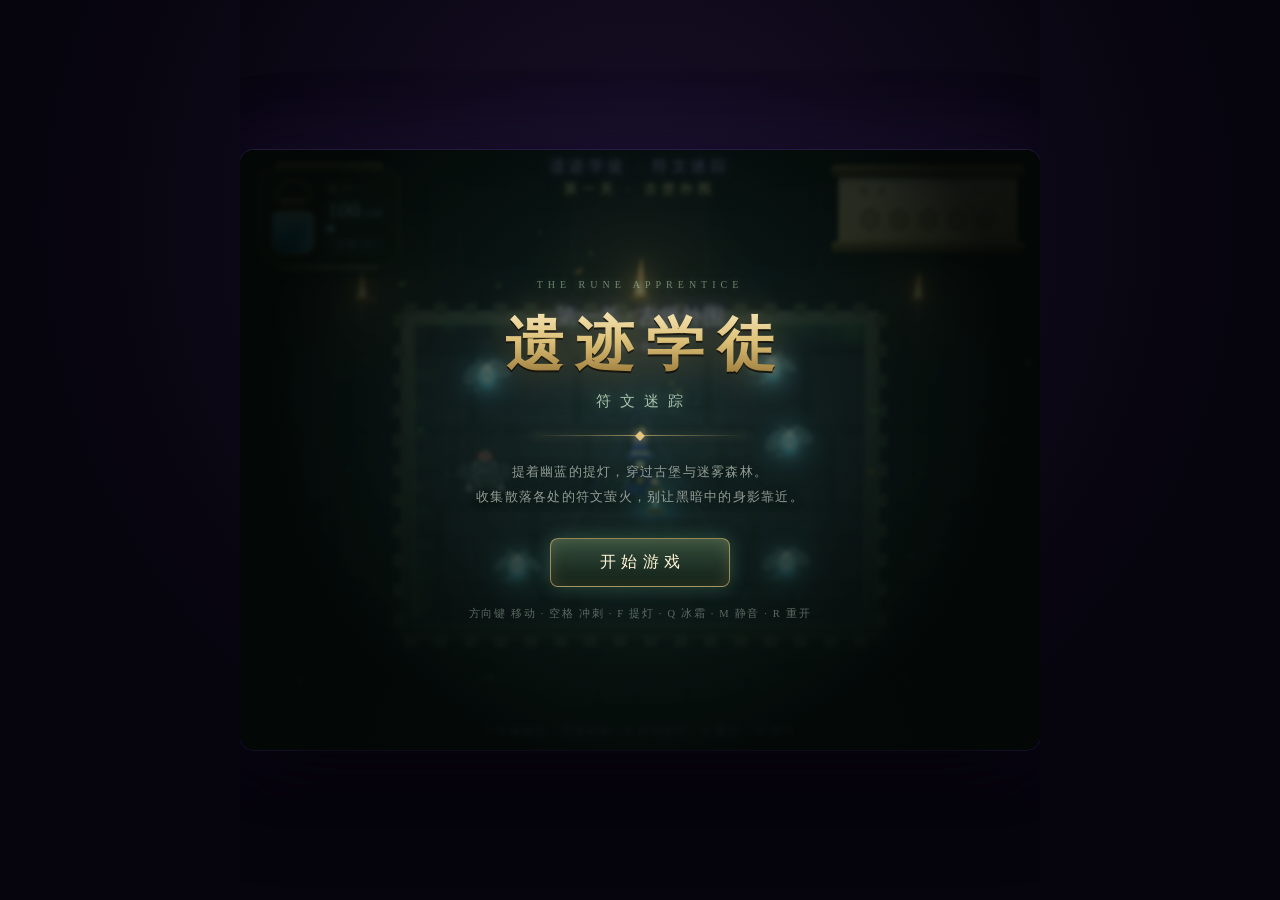
<file: index.html>
<!DOCTYPE html>
<html lang="zh-CN">
<head>
<meta charset="UTF-8" />
<meta name="viewport" content="width=device-width, initial-scale=1.0" />
<title>遗迹学徒：符文迷踪</title>
<link rel="stylesheet" href="styles.css" />
</head>
<body>
<div class="stage">
  <canvas id="game" width="800" height="600"></canvas>

  <div class="hud">
    <div class="mana-panel" id="manaPanel">
      <div class="bottle">
        <div class="cork"></div>
        <div class="neck"></div>
        <div class="flask">
          <div class="liquid" id="liquid"></div>
          <div class="bubbles"><i></i><i></i><i></i><i></i></div>
        </div>
      </div>
      <div class="mana-info">
        <div class="mana-label">魔力</div>
        <div class="mana-value"><span id="manaValue">100</span><small>/100</small></div>
        <div class="dash-pips" id="dashPips"></div>
        <div class="frost-badge empty" id="frostBadge">冰霜 x0</div>
      </div>
    </div>
    <div class="rune-panel">
      <div class="rune-head"><span>符 文</span><b id="runeCount">0 / 3</b></div>
      <div class="rune-track" id="runeTrack"></div>
    </div>
  </div>

  <div class="title">遗迹学徒 · 符文迷踪</div>
  <div class="chapter" id="chapterLabel"></div>
  <div class="combo" id="comboBadge">
    <div class="combo-text" id="comboText">COMBO x2</div>
    <div class="combo-bar"><i id="comboBar"></i></div>
  </div>
  <div class="hint" id="hint">方向键移动 · 空格冲刺（-10 魔力）· R 重开</div>
  <div class="chips" id="talentChips"></div>

  <div class="cover" id="cover">
    <div class="cover-inner">
      <div class="cover-eyebrow">THE RUNE APPRENTICE</div>
      <h1 class="cover-title">遗迹学徒</h1>
      <div class="cover-sub">符文迷踪</div>
      <div class="cover-ornament"></div>
      <p class="cover-desc">提着幽蓝的提灯，穿过古堡与迷雾森林。<br>收集散落各处的符文萤火，别让黑暗中的身影靠近。</p>
      <button class="cover-start" id="coverStart">开始游戏</button>
      <div class="cover-keys">方向键 移动 · 空格 冲刺 · F 提灯 · Q 冰霜 · M 静音 · R 重开</div>
    </div>
  </div>

  <div class="overlay" id="overlay">
    <div class="ending-particles" id="endingParticles"></div>
    <div class="over-title" id="overTitle"></div>
    <div class="over-sub" id="overSub"></div>
    <div class="talent-cards" id="talentCards"></div>
    <button id="restartBtn">重新开始</button>
  </div>
</div>

<script src="app.js"></script>
</body>
</html>
</file>
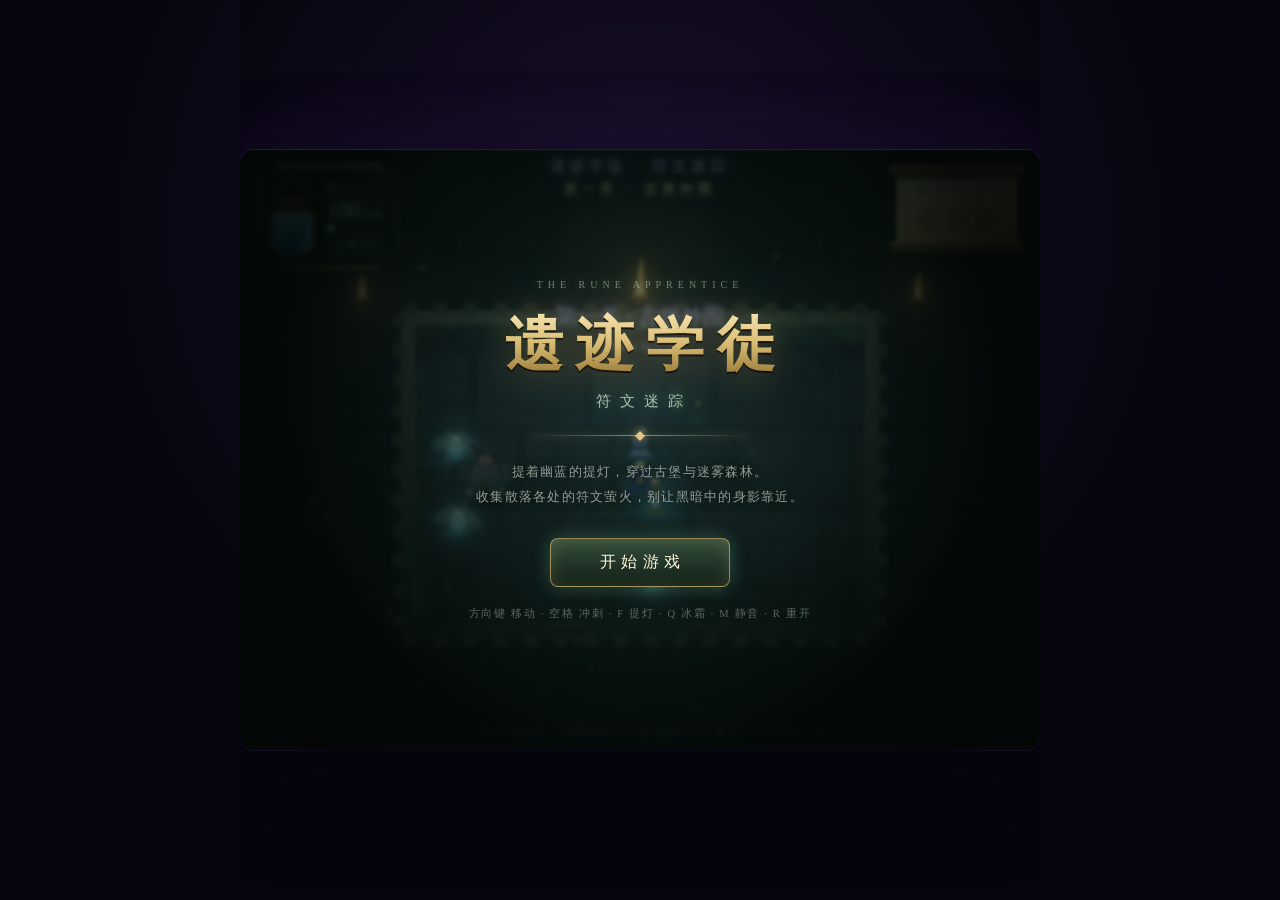
<file: 1116/rune-apprentice.html>
<!DOCTYPE html>
<html lang="zh-CN">
<head>
<meta charset="UTF-8" />
<meta name="viewport" content="width=device-width, initial-scale=1.0" />
<title>遗迹学徒：符文迷踪</title>
<style>
  * { box-sizing: border-box; }
  html, body {
    margin: 0;
    height: 100%;
    overflow: hidden;
    background: radial-gradient(circle at 50% 25%, #191029 0%, #06040d 65%);
    display: flex;
    align-items: center;
    justify-content: center;
    font-family: 'Cinzel', Georgia, 'Songti SC', serif;
  }
  .stage {
    position: relative;
    width: 800px;
    height: 600px;
    border-radius: 14px;
    overflow: hidden;
    user-select: none;
    box-shadow: 0 30px 90px rgba(0, 0, 0, 0.85),
                0 0 0 1px rgba(150, 120, 255, 0.18),
                0 0 80px rgba(90, 50, 180, 0.22);
  }
  canvas { display: block; width: 100%; height: 100%; }

  /* ================= HUD ================= */
  .hud {
    position: absolute;
    top: 18px;
    left: 18px;
    right: 18px;
    display: flex;
    align-items: flex-start;
    justify-content: space-between;
    pointer-events: none;
    z-index: 2;
  }

  .title {
    position: absolute;
    top: 7px;
    left: 50%;
    transform: translateX(-50%);
    font-size: 15px;
    letter-spacing: 0.3em;
    white-space: nowrap;
    color: #cdbcff;
    text-shadow: 0 0 12px rgba(150, 110, 255, 0.9), 0 0 30px rgba(110, 70, 220, 0.6);
    opacity: 0.85;
    pointer-events: none;
    z-index: 2;
  }

  .chapter {
    position: absolute;
    top: 30px;
    left: 50%;
    transform: translateX(-50%);
    font-size: 13px;
    letter-spacing: 0.4em;
    white-space: nowrap;
    color: #e6d5a4;
    text-shadow: 0 0 8px rgba(255, 222, 150, 0.55),
                 0 0 24px rgba(190, 150, 80, 0.35),
                 0 1px 0 rgba(0, 0, 0, 0.85);
    pointer-events: none;
    z-index: 2;
  }

  /* 古老提灯 · 魔力槽 */
  .mana-panel {
    position: relative;
    display: flex;
    align-items: center;
    gap: 12px;
    padding: 10px 16px 11px 12px;
    border-radius: 12px 12px 18px 18px / 16px 16px 22px 22px;
    background: linear-gradient(160deg, rgba(46, 42, 34, 0.9), rgba(14, 13, 11, 0.92));
    border: 1.5px solid rgba(146, 128, 82, 0.6);
    box-shadow: inset 0 0 22px rgba(255, 214, 140, 0.08),
                inset 0 0 46px rgba(0, 0, 0, 0.65),
                0 10px 26px rgba(0, 0, 0, 0.55),
                0 0 0 1px rgba(8, 6, 4, 0.85);
    backdrop-filter: blur(3px);
  }
  .mana-panel::before {
    content: "";
    position: absolute; top: -7px; left: 16px; right: 16px; height: 8px;
    border-radius: 4px 4px 2px 2px;
    background: linear-gradient(180deg, #9a8757, #443b27);
    box-shadow: 0 1px 0 rgba(255, 230, 160, 0.35), 0 3px 8px rgba(0, 0, 0, 0.6);
    pointer-events: none;
  }
  .mana-panel::after {
    content: "";
    position: absolute; bottom: -6px; left: 20px; right: 20px; height: 7px;
    border-radius: 2px 2px 5px 5px;
    background: linear-gradient(180deg, #6b5d3a, #241f16);
    box-shadow: 0 2px 6px rgba(0, 0, 0, 0.7);
    pointer-events: none;
  }
  .bottle { position: relative; width: 44px; height: 76px; }
  .bottle::before {
    content: "";
    position: absolute; top: 1px; left: 50%; transform: translateX(-50%);
    width: 30px; height: 19px;
    border: 2px solid #8a7a4e; border-bottom: none;
    border-radius: 16px 16px 0 0;
    box-shadow: 0 0 6px rgba(255, 215, 140, 0.28), inset 0 0 4px rgba(0, 0, 0, 0.5);
  }
  .cork {
    position: absolute; top: 19px; left: 50%; transform: translateX(-50%);
    width: 26px; height: 7px; border-radius: 3px 3px 1px 1px;
    background: linear-gradient(180deg, #a08c5c, #4a4028);
    box-shadow: 0 2px 3px rgba(0, 0, 0, 0.55), inset 0 1px 0 rgba(255, 235, 170, 0.4);
  }
  .neck {
    position: absolute; top: 25px; left: 50%; transform: translateX(-50%);
    width: 20px; height: 8px;
    background: linear-gradient(180deg, #5b5136, #2a2518);
    border-left: 1px solid rgba(170, 210, 230, 0.16);
    border-right: 1px solid rgba(170, 210, 230, 0.16);
  }
  .flask {
    position: absolute; top: 31px; left: 0;
    width: 44px; height: 45px;
    border-radius: 8px 8px 13px 13px;
    background:
      linear-gradient(90deg, rgba(255, 255, 255, 0.05) 0 2px, transparent 2px calc(100% - 2px), rgba(0, 0, 0, 0.35) calc(100% - 2px)),
      rgba(12, 38, 56, 0.6);
    border: 2px solid #6f6242;
    overflow: hidden;
    animation: lanternGlow 2.8s ease-in-out infinite;
  }
  @keyframes lanternGlow {
    0%, 100% { box-shadow: inset 0 0 18px rgba(70, 190, 255, 0.24), 0 0 14px rgba(80, 210, 255, 0.26); }
    50%      { box-shadow: inset 0 0 22px rgba(90, 215, 255, 0.38), 0 0 22px rgba(90, 225, 255, 0.46); }
  }
  .liquid {
    position: absolute; left: 0; right: 0; bottom: 0; height: 100%;
    background: linear-gradient(180deg, #9df4ff, #27a9e6 52%, #0b5fa8);
    box-shadow: 0 0 20px rgba(90, 220, 255, 0.85);
    transition: height 0.12s linear, background 0.35s;
  }
  .liquid::before {
    content: "";
    position: absolute; left: -6px; right: -6px; top: -4px; height: 8px;
    border-radius: 50%;
    background: rgba(196, 250, 255, 0.65);
    filter: blur(2px);
  }
  .liquid::after {
    content: "";
    position: absolute; inset: 0;
    background: linear-gradient(115deg,
      rgba(255, 255, 255, 0) 30%,
      rgba(210, 248, 255, 0.55) 47%,
      rgba(255, 255, 255, 0) 62%);
    background-size: 260% 100%;
    animation: lanternShimmer 2.4s linear infinite;
    mix-blend-mode: screen;
  }
  @keyframes lanternShimmer {
    0%   { background-position: 130% 0; }
    100% { background-position: -50% 0; }
  }
  .flask::after {
    content: "";
    position: absolute; top: 5px; left: 6px;
    width: 8px; height: 22px; border-radius: 6px;
    background: linear-gradient(180deg, rgba(255, 255, 255, 0.5), rgba(255, 255, 255, 0));
    opacity: 0.65;
    z-index: 2;
  }
  .bubbles { position: absolute; inset: 0; overflow: hidden; pointer-events: none; }
  .bubbles i {
    position: absolute; bottom: -6px;
    width: 4px; height: 4px; border-radius: 50%;
    background: rgba(220, 250, 255, 0.55);
    box-shadow: 0 0 6px rgba(150, 230, 255, 0.8);
    animation: bubbleUp 3.4s linear infinite;
  }
  .bubbles i:nth-child(1) { left: 8px;  animation-duration: 3.1s; animation-delay: 0s; }
  .bubbles i:nth-child(2) { left: 17px; width: 3px; height: 3px; animation-duration: 4.2s; animation-delay: 0.9s; }
  .bubbles i:nth-child(3) { left: 27px; animation-duration: 3.6s; animation-delay: 1.7s; }
  .bubbles i:nth-child(4) { left: 12px; width: 2.5px; height: 2.5px; animation-duration: 2.8s; animation-delay: 2.4s; }
  @keyframes bubbleUp {
    0%   { transform: translateY(0) scale(0.6); opacity: 0; }
    18%  { opacity: 0.9; }
    100% { transform: translateY(-44px) scale(1); opacity: 0; }
  }
  .mana-info { display: flex; flex-direction: column; gap: 3px; }
  .mana-label {
    font-size: 11px; letter-spacing: 0.28em; color: #c9b283;
    text-shadow: 0 0 8px rgba(255, 210, 140, 0.55);
  }
  .mana-value {
    font-size: 22px; line-height: 1; color: #eaf9ff;
    text-shadow: 0 0 10px rgba(120, 235, 255, 0.9), 0 0 24px rgba(80, 200, 255, 0.5);
    font-variant-numeric: tabular-nums;
  }
  .mana-value small { font-size: 11px; color: #8fb7cc; letter-spacing: 0.08em; }
  .mana-panel.low .liquid {
    background: linear-gradient(180deg, #ffc07a, #c22f45);
    box-shadow: 0 0 22px rgba(255, 90, 90, 0.9);
  }
  .mana-panel.low .mana-value { color: #ffb1bb; text-shadow: 0 0 12px rgba(255, 80, 110, 0.95); }

  /* 冲刺充能点 */
  .dash-pips { display: flex; gap: 4px; margin-top: 1px; }
  .dash-pip {
    width: 7px; height: 7px; border-radius: 50%;
    background: rgba(110, 220, 255, 0.15);
    border: 1px solid rgba(120, 220, 255, 0.35);
    transition: background 0.15s, box-shadow 0.15s;
  }
  .dash-pip.ready {
    background: #8ceaff;
    border-color: rgba(190, 245, 255, 0.95);
    box-shadow: 0 0 8px rgba(110, 230, 255, 0.95);
  }

  /* 连击提示 */
  .combo {
    position: absolute;
    top: 58px;
    left: 50%;
    transform: translateX(-50%);
    display: none;
    flex-direction: column;
    align-items: center;
    gap: 5px;
    pointer-events: none;
    z-index: 2;
  }
  .combo.show { display: flex; }
  .combo.show .combo-text { animation: comboPulse 0.9s ease-in-out infinite; }
  @keyframes comboPulse {
    0%, 100% { transform: scale(1); }
    50%      { transform: scale(1.08); }
  }
  .combo-text {
    font-size: 17px;
    letter-spacing: 0.2em;
    color: #ffe08a;
    text-shadow: 0 0 12px rgba(255, 190, 70, 0.95), 0 0 28px rgba(255, 150, 30, 0.55);
  }
  .combo-bar {
    width: 112px; height: 4px;
    border-radius: 2px;
    background: rgba(255, 210, 120, 0.18);
    overflow: hidden;
  }
  .combo-bar i {
    display: block; height: 100%; width: 100%;
    background: linear-gradient(90deg, #ffe9a8, #ffab2e);
    box-shadow: 0 0 10px rgba(255, 190, 80, 0.9);
  }

  /* 羊皮纸卷轴 · 符文进度 */
  .rune-panel {
    position: relative;
    display: flex;
    flex-direction: column;
    gap: 8px;
    margin: 2px 4px 0 0;
    padding: 14px 20px 15px;
    border-radius: 5px;
    background:
      radial-gradient(120% 90% at 28% 8%, rgba(255, 247, 219, 0.55), rgba(255, 247, 219, 0) 60%),
      linear-gradient(170deg, #e3cf9f 0%, #d0b585 45%, #b6945e 100%);
    border: 1px solid #7a5a34;
    box-shadow: inset 0 0 26px rgba(120, 86, 42, 0.45),
                inset 0 0 6px rgba(255, 248, 220, 0.55),
                0 10px 24px rgba(0, 0, 0, 0.55);
    color: #4a331c;
  }
  .rune-panel::before,
  .rune-panel::after {
    content: "";
    position: absolute; left: -8px; right: -8px; height: 12px;
    border-radius: 6px;
    background: linear-gradient(180deg, #9a7844, #5f4326 55%, #3a2713);
    box-shadow: 0 2px 5px rgba(0, 0, 0, 0.55), inset 0 1px 0 rgba(255, 230, 170, 0.35);
    pointer-events: none;
  }
  .rune-panel::before { top: -6px; }
  .rune-panel::after { bottom: -6px; }
  .rune-head {
    display: flex;
    align-items: baseline;
    justify-content: space-between;
    gap: 18px;
    font-size: 10px;
    letter-spacing: 0.26em;
    color: #5c4223;
    text-shadow: 0 1px 0 rgba(255, 240, 200, 0.6);
  }
  .rune-head b {
    font-weight: normal;
    letter-spacing: 0.12em;
    color: #7c2f10;
    text-shadow: 0 1px 0 rgba(255, 236, 190, 0.7);
    font-variant-numeric: tabular-nums;
  }
  .rune-track {
    display: flex; gap: 7px;
  }
  .slot-wrap {
    width: 22px; height: 25px;
    filter: drop-shadow(0 0 0 rgba(0, 0, 0, 0));
    transition: filter 0.3s;
  }
  .slot-wrap.lit {
    filter: drop-shadow(0 0 6px rgba(255, 196, 90, 0.95))
            drop-shadow(0 0 14px rgba(255, 140, 30, 0.5));
  }
  .slot {
    width: 100%; height: 100%;
    clip-path: polygon(50% 0%, 94% 26%, 94% 74%, 50% 100%, 6% 74%, 6% 26%);
    background: rgba(74, 48, 24, 0.24);
    box-shadow: inset 0 0 8px rgba(58, 36, 14, 0.55);
    transition: background 0.3s, transform 0.3s;
  }
  .slot-wrap.lit .slot {
    background: linear-gradient(180deg, #fff6cf, #ffb52e 60%, #c86a08);
    transform: scale(1.06);
  }

  /* 冰霜充能 */
  .frost-badge {
    align-self: flex-start;
    margin-top: 2px;
    padding: 1px 7px;
    font-size: 9.5px;
    letter-spacing: 0.12em;
    color: #d6f4ff;
    border-radius: 999px;
    border: 1px solid rgba(130, 210, 255, 0.4);
    background: linear-gradient(180deg, rgba(40, 100, 150, 0.5), rgba(10, 34, 58, 0.65));
    box-shadow: 0 0 8px rgba(90, 200, 255, 0.25);
    text-shadow: 0 0 6px rgba(140, 225, 255, 0.7);
    transition: opacity 0.2s, box-shadow 0.2s;
  }
  .frost-badge.empty { opacity: 0.4; box-shadow: none; }
  .frost-badge.ready { box-shadow: 0 0 12px rgba(120, 225, 255, 0.65); }

  .hint {
    position: absolute; bottom: 11px; width: 100%;
    text-align: center;
    font-size: 11px; letter-spacing: 0.16em;
    color: rgba(178, 158, 232, 0.62);
    text-shadow: 0 0 10px rgba(120, 80, 220, 0.55);
    pointer-events: none;
    z-index: 2;
  }

  /* 封面页 */
  .cover {
    position: absolute; inset: 0; z-index: 4;
    display: flex;
    align-items: center;
    justify-content: center;
    background:
      radial-gradient(circle at 50% 40%, rgba(20, 52, 40, 0.55), rgba(3, 8, 6, 0.94) 70%),
      radial-gradient(circle at 50% 108%, rgba(46, 96, 74, 0.28), rgba(0, 0, 0, 0) 62%);
    backdrop-filter: blur(2px);
    transition: opacity 0.45s ease, visibility 0.45s;
  }
  .cover.hide { opacity: 0; visibility: hidden; pointer-events: none; }
  .cover-inner {
    position: relative;
    text-align: center;
    padding: 32px 44px;
    animation: coverIn 0.9s ease both;
  }
  @keyframes coverIn {
    from { opacity: 0; transform: translateY(12px); }
    to   { opacity: 1; transform: translateY(0); }
  }
  .cover-eyebrow {
    font-size: 10px;
    letter-spacing: 0.5em;
    color: rgba(190, 210, 180, 0.55);
    text-shadow: 0 0 10px rgba(110, 180, 145, 0.35);
    margin-bottom: 16px;
  }
  .cover-title {
    margin: 0;
    font-size: 58px;
    font-weight: 600;
    letter-spacing: 0.22em;
    text-indent: 0.22em;
    background: linear-gradient(180deg, #f8e9bd 0%, #dcc077 45%, #8c6a2c 100%);
    -webkit-background-clip: text;
    background-clip: text;
    color: transparent;
    filter: drop-shadow(0 0 20px rgba(255, 210, 120, 0.32)) drop-shadow(0 2px 0 rgba(0, 0, 0, 0.85));
  }
  .cover-sub {
    margin-top: 8px;
    font-size: 15px;
    letter-spacing: 0.6em;
    text-indent: 0.6em;
    color: #a8c4b0;
    text-shadow: 0 0 14px rgba(120, 200, 165, 0.45);
  }
  .cover-ornament {
    position: relative;
    width: 220px; height: 1px;
    margin: 24px auto;
    background: linear-gradient(90deg,
      rgba(220, 190, 120, 0), rgba(220, 190, 120, 0.65), rgba(220, 190, 120, 0));
    box-shadow: 0 0 10px rgba(230, 200, 130, 0.45);
  }
  .cover-ornament::after {
    content: "";
    position: absolute; left: 50%; top: 50%;
    width: 7px; height: 7px;
    transform: translate(-50%, -50%) rotate(45deg);
    background: #e2c681;
    box-shadow: 0 0 10px rgba(255, 220, 150, 0.8);
  }
  .cover-desc {
    margin: 0;
    font-size: 12.5px;
    line-height: 2;
    letter-spacing: 0.1em;
    color: rgba(196, 208, 196, 0.72);
    text-shadow: 0 0 10px rgba(0, 0, 0, 0.8);
  }
  .cover-start {
    margin-top: 28px;
    padding: 13px 44px;
    font-family: inherit;
    font-size: 16px;
    letter-spacing: 0.32em;
    text-indent: 0.32em;
    color: #fff5d8;
    cursor: pointer;
    border-radius: 8px;
    border: 1px solid rgba(222, 190, 118, 0.65);
    background: linear-gradient(180deg, rgba(58, 84, 64, 0.92), rgba(16, 30, 22, 0.95));
    box-shadow: 0 0 18px rgba(120, 200, 160, 0.3), inset 0 0 16px rgba(220, 195, 130, 0.18);
    transition: transform 0.12s ease, box-shadow 0.2s ease;
    animation: coverBreath 2.8s ease-in-out infinite;
  }
  .cover-start:hover {
    transform: translateY(-2px);
    box-shadow: 0 0 30px rgba(150, 230, 185, 0.55), inset 0 0 20px rgba(240, 215, 150, 0.28);
  }
  @keyframes coverBreath {
    0%, 100% { box-shadow: 0 0 14px rgba(120, 200, 160, 0.22), inset 0 0 14px rgba(220, 195, 130, 0.14); }
    50%      { box-shadow: 0 0 26px rgba(150, 230, 185, 0.45), inset 0 0 20px rgba(240, 215, 150, 0.26); }
  }
  .cover-keys {
    margin-top: 20px;
    font-size: 10.5px;
    letter-spacing: 0.16em;
    color: rgba(170, 190, 175, 0.5);
  }

  /* 结算层 */
  .overlay {
    position: absolute; inset: 0; z-index: 3;
    display: none;
    flex-direction: column;
    align-items: center;
    justify-content: center;
    gap: 16px;
    background: radial-gradient(circle at 50% 45%, rgba(38, 20, 72, 0.78), rgba(4, 2, 10, 0.94));
    backdrop-filter: blur(3px);
  }
  .overlay.show { display: flex; }
  .over-title { font-size: 46px; letter-spacing: 0.16em; }
  .overlay.win .over-title {
    color: #8cffc6;
    text-shadow: 0 0 16px rgba(90, 255, 180, 0.95), 0 0 48px rgba(50, 220, 150, 0.55);
  }
  .overlay.lose .over-title {
    color: #ff8b9c;
    text-shadow: 0 0 16px rgba(255, 80, 110, 0.95), 0 0 48px rgba(200, 40, 70, 0.55);
  }
  .overlay.clear .over-title {
    color: #ffd98a;
    text-shadow: 0 0 16px rgba(255, 200, 110, 0.95), 0 0 48px rgba(220, 150, 50, 0.55);
  }

  /* True Ending 全屏结算 */
  .overlay.win.true-end {
    background:
      radial-gradient(circle at 50% 40%, rgba(132, 88, 34, 0.88), rgba(46, 28, 10, 0.97) 62%, rgba(16, 9, 3, 1) 100%),
      radial-gradient(ellipse at 50% 112%, rgba(255, 198, 104, 0.26), rgba(255, 170, 60, 0.06) 42%, rgba(0, 0, 0, 0) 68%);
    overflow: hidden;
  }

  /* 缓缓上升的金色光粒 */
  .ending-particles {
    display: none;
    position: absolute; inset: 0;
    overflow: hidden;
    pointer-events: none;
    z-index: 0;
  }
  .overlay.win.true-end .ending-particles { display: block; }
  .ending-particles span {
    position: absolute;
    bottom: -18px;
    border-radius: 50%;
    background: radial-gradient(circle, #fffbe6 0%, #ffdd8e 42%, rgba(255, 190, 80, 0) 72%);
    box-shadow: 0 0 10px rgba(255, 216, 130, 0.9),
                0 0 24px rgba(255, 176, 64, 0.55);
    animation-name: endingRise;
    animation-timing-function: linear;
    animation-iteration-count: infinite;
    will-change: transform, opacity;
  }
  @keyframes endingRise {
    0%   { transform: translate3d(0, 0, 0) scale(0.55); opacity: 0; }
    14%  { opacity: 1; }
    72%  { opacity: 0.85; }
    100% { transform: translate3d(var(--drift, 24px), -640px, 0) scale(1.2); opacity: 0; }
  }
  .overlay.win.true-end .over-title {
    position: relative;
    z-index: 1;
    font-size: 68px;
    letter-spacing: 0.14em;
    text-indent: 0.14em;
    background: linear-gradient(100deg,
      #fff3c8 0%, #ffcf6a 22%, #fff9e2 40%, #e39a33 62%, #ffe7a8 82%, #ffbf4d 100%);
    background-size: 300% 100%;
    -webkit-background-clip: text;
    background-clip: text;
    color: transparent;
    text-shadow: none;
    animation: trueEndShine 3.4s linear infinite;
    filter: drop-shadow(0 0 26px rgba(255, 190, 90, 0.85))
            drop-shadow(0 0 60px rgba(255, 140, 40, 0.45));
  }
  @keyframes trueEndShine {
    0%   { background-position: 0% 50%; }
    100% { background-position: 300% 50%; }
  }
  .overlay.win.true-end .over-title::after {
    background: linear-gradient(90deg,
      rgba(255, 230, 170, 0), rgba(255, 220, 140, 0.8), rgba(255, 230, 170, 0));
    box-shadow: 0 0 16px rgba(255, 200, 110, 0.75);
  }
  .overlay.win.true-end .over-sub {
    position: relative;
    z-index: 1;
    max-width: 640px;
    color: #ffe0ad;
    font-size: 15px;
    line-height: 2;
    text-shadow: 0 0 14px rgba(255, 180, 80, 0.45);
  }
  .overlay.win.true-end button {
    position: relative;
    z-index: 1;
    border-color: rgba(255, 210, 130, 0.65);
    background: linear-gradient(180deg, #8a5a1c, #452a0c);
    box-shadow: 0 0 22px rgba(255, 180, 80, 0.4), inset 0 0 16px rgba(255, 215, 150, 0.25);
  }
  .over-title::after {
    content: "";
    display: block;
    width: 160px; height: 1px;
    margin: 14px auto 0;
    background: linear-gradient(90deg,
      rgba(255, 255, 255, 0), rgba(220, 195, 255, 0.7), rgba(255, 255, 255, 0));
    box-shadow: 0 0 12px rgba(190, 150, 255, 0.6);
  }
  .over-sub { font-size: 14px; letter-spacing: 0.12em; color: #b1a3d6; text-align: center; line-height: 1.7; }
  .overlay button {
    margin-top: 12px;
    padding: 13px 36px;
    font-family: inherit;
    font-size: 16px; letter-spacing: 0.2em;
    color: #f4edff;
    cursor: pointer;
    border-radius: 10px;
    border: 1px solid rgba(180, 150, 255, 0.55);
    background: linear-gradient(180deg, #5d3fc8, #2f1c77);
    box-shadow: 0 0 18px rgba(120, 80, 255, 0.5), inset 0 0 16px rgba(180, 140, 255, 0.25);
    transition: transform 0.12s ease, box-shadow 0.2s ease;
  }
  .overlay button:hover {
    transform: translateY(-1px);
    box-shadow: 0 0 30px rgba(150, 100, 255, 0.85), inset 0 0 20px rgba(200, 160, 255, 0.35);
  }

  /* 天赋三选一 */
  .overlay.talent .over-title { color: #ffd98a; text-shadow: 0 0 16px rgba(255, 200, 110, 0.95), 0 0 48px rgba(220, 150, 50, 0.55); }
  .talent-cards { display: none; gap: 16px; margin-top: 10px; }
  .overlay.talent .talent-cards { display: flex; }
  .overlay.talent button { display: none; }
  .talent-card {
    position: relative;
    width: 194px;
    padding: 20px 16px 18px;
    border-radius: 14px;
    cursor: pointer;
    text-align: center;
    background: linear-gradient(170deg, rgba(70, 44, 130, 0.55), rgba(16, 9, 34, 0.88));
    border: 1px solid rgba(160, 125, 255, 0.35);
    box-shadow: inset 0 0 22px rgba(120, 90, 255, 0.12), 0 10px 26px rgba(0, 0, 0, 0.45);
    transition: transform 0.15s ease, box-shadow 0.2s ease, border-color 0.2s ease;
  }
  .talent-card::before {
    content: "";
    position: absolute; top: -5px; left: 50%;
    width: 9px; height: 9px;
    transform: translateX(-50%) rotate(45deg);
    background: linear-gradient(135deg, #ffe9b0, #d99a2a);
    box-shadow: 0 0 12px rgba(255, 200, 100, 0.85);
  }
  .talent-card::after {
    content: "";
    position: absolute; left: 14px; right: 14px; bottom: 8px; height: 1px;
    background: linear-gradient(90deg,
      rgba(255, 255, 255, 0), rgba(200, 170, 255, 0.35), rgba(255, 255, 255, 0));
  }
  .talent-card:hover {
    transform: translateY(-4px);
    border-color: rgba(255, 210, 120, 0.75);
    box-shadow: 0 0 26px rgba(255, 190, 90, 0.35), inset 0 0 20px rgba(150, 110, 255, 0.22);
  }
  .talent-icon {
    position: relative;
    width: 34px; height: 34px;
    margin: 0 auto 12px;
    transform: rotate(45deg);
    border: 2px solid rgba(255, 215, 130, 0.85);
    border-radius: 7px;
    box-shadow: 0 0 14px rgba(255, 200, 100, 0.6), inset 0 0 10px rgba(255, 200, 120, 0.35);
  }
  .talent-icon::after {
    content: "";
    position: absolute; inset: 8px;
    border: 1px solid rgba(255, 232, 170, 0.8);
    border-radius: 3px;
    box-shadow: 0 0 8px rgba(255, 220, 150, 0.7);
  }
  .talent-name {
    font-size: 16px;
    letter-spacing: 0.12em;
    color: #ffe6b0;
    text-shadow: 0 0 10px rgba(255, 190, 90, 0.8);
    margin-bottom: 9px;
  }
  .talent-desc { font-size: 12px; line-height: 1.7; color: #b9aada; letter-spacing: 0.04em; }

  /* 已获取的天赋 */
  .chips {
    position: absolute;
    left: 18px; bottom: 34px;
    display: flex; gap: 6px; flex-wrap: wrap;
    max-width: 260px;
    pointer-events: none;
    z-index: 2;
  }
  .chip {
    padding: 4px 10px;
    font-size: 10px;
    letter-spacing: 0.12em;
    color: #ffe6b0;
    border-radius: 999px;
    background: linear-gradient(180deg, rgba(96, 68, 160, 0.55), rgba(28, 16, 54, 0.72));
    border: 1px solid rgba(214, 178, 104, 0.45);
    box-shadow: 0 0 10px rgba(255, 190, 90, 0.18), inset 0 0 8px rgba(255, 210, 130, 0.12);
    text-shadow: 0 0 8px rgba(255, 190, 90, 0.7);
  }
</style>
</head>
<body>
<div class="stage">
  <canvas id="game" width="800" height="600"></canvas>

  <div class="hud">
    <div class="mana-panel" id="manaPanel">
      <div class="bottle">
        <div class="cork"></div>
        <div class="neck"></div>
        <div class="flask">
          <div class="liquid" id="liquid"></div>
          <div class="bubbles"><i></i><i></i><i></i><i></i></div>
        </div>
      </div>
      <div class="mana-info">
        <div class="mana-label">魔力</div>
        <div class="mana-value"><span id="manaValue">100</span><small>/100</small></div>
        <div class="dash-pips" id="dashPips"></div>
        <div class="frost-badge empty" id="frostBadge">冰霜 x0</div>
      </div>
    </div>
    <div class="rune-panel">
      <div class="rune-head"><span>符 文</span><b id="runeCount">0 / 3</b></div>
      <div class="rune-track" id="runeTrack"></div>
    </div>
  </div>

  <div class="title">遗迹学徒 · 符文迷踪</div>
  <div class="chapter" id="chapterLabel"></div>
  <div class="combo" id="comboBadge">
    <div class="combo-text" id="comboText">COMBO x2</div>
    <div class="combo-bar"><i id="comboBar"></i></div>
  </div>
  <div class="hint" id="hint">方向键移动 · 空格冲刺（-10 魔力）· R 重开</div>
  <div class="chips" id="talentChips"></div>

  <div class="cover" id="cover">
    <div class="cover-inner">
      <div class="cover-eyebrow">THE RUNE APPRENTICE</div>
      <h1 class="cover-title">遗迹学徒</h1>
      <div class="cover-sub">符文迷踪</div>
      <div class="cover-ornament"></div>
      <p class="cover-desc">提着幽蓝的提灯，穿过古堡与迷雾森林。<br>收集散落各处的符文萤火，别让黑暗中的身影靠近。</p>
      <button class="cover-start" id="coverStart">开始游戏</button>
      <div class="cover-keys">方向键 移动 · 空格 冲刺 · F 提灯 · Q 冰霜 · M 静音 · R 重开</div>
    </div>
  </div>

  <div class="overlay" id="overlay">
    <div class="ending-particles" id="endingParticles"></div>
    <div class="over-title" id="overTitle"></div>
    <div class="over-sub" id="overSub"></div>
    <div class="talent-cards" id="talentCards"></div>
    <button id="restartBtn">重新开始</button>
  </div>
</div>

<script>
(function () {
  'use strict';

  /* ========================= 基础设置 ========================= */
  const canvas = document.getElementById('game');
  const ctx = canvas.getContext('2d');
  const W = canvas.width;
  const H = canvas.height;
  const TAU = Math.PI * 2;
  const SERIF = 'Georgia, "Songti SC", serif';

  const CFG = {
    maxMana: 100,
    manaDrain: 1,         // 移动时每秒扣 1 点
    dashCost: 10,         // 冲刺消耗
    dashRecharge: 0.85,   // 冲刺充能时间
    hurtDamage: 30,       // 石像鬼 / 暗影幽魂伤害
    thornDamage: 15,      // 魔法荆棘伤害
    hurtIframe: 1.0,
    speed: 215,
    dashSpeed: 640,
    dashTime: 0.18,
    comboWindow: 3.0,     // 连击判定窗口（秒）
    comboBonus: 10,       // 每级连击额外回蓝
    lanternDrain: 1.2,    // 开灯时每秒额外耗蓝
    frostRadius: 150,     // 冰霜新星范围
    frostFreeze: 3        // 冰冻时长（秒）
  };

  /* ========================= 关卡配置 ========================= */
  const levels = {
    1: {
      title: '第一关 · 古堡外围',
      theme: 'castle',
      target: 3,
      common: 3,
      rare: 0,
      frost: 0,
      bounds: { left: 190, right: 610, top: 190, bottom: 460 },
      walled: true,
      fog: false,
      fogOn: 240,
      fogOff: 150,
      fogDark: 0.95,
      ghost: false,
      thorns: 0,
      campfires: 0,
      boss: false,
      gargoyles: [
        { a: { x: 245, y: 325 }, b: { x: 555, y: 325 }, speed: 78, t: 0.2, dir: 1 }
      ],
      hint: '方向键移动 · 空格冲刺 · F 开关提灯 · R 重开'
    },
    2: {
      title: '第二关 · 迷雾森林',
      theme: 'forest',
      target: 6,
      common: 4,
      rare: 2,
      frost: 0,
      bounds: { left: 44, right: 756, top: 120, bottom: 560 },
      walled: false,
      fog: true,
      fogOn: 255,
      fogOff: 132,
      fogDark: 0.97,
      ghost: false,
      thorns: 5,
      campfires: 0,
      boss: false,
      gargoyles: [
        { a: { x: 120, y: 255 }, b: { x: 680, y: 255 }, speed: 158, t: 0.1, dir: 1 },
        { a: { x: 410, y: 165 }, b: { x: 410, y: 520 }, speed: 138, t: 0.7, dir: -1 }
      ],
      hint: 'F 开关提灯：开灯视野大但持续耗蓝 · 小心荆棘'
    },
    3: {
      title: '第三关 · 古堡大厅',
      theme: 'castlehall',
      target: 9,
      common: 7,
      rare: 2,
      frost: 2,
      bounds: { left: 44, right: 756, top: 120, bottom: 560 },
      walled: false,
      fog: false,
      fogOn: 250,
      fogOff: 140,
      fogDark: 0.96,
      ghost: true,
      thorns: 0,
      campfires: 0,
      boss: false,
      gargoyles: [
        { a: { x: 120, y: 235 }, b: { x: 680, y: 235 }, speed: 148, t: 0.35, dir: 1 },
        { a: { x: 650, y: 300 }, b: { x: 650, y: 535 }, speed: 126, t: 0.55, dir: -1 }
      ],
      hint: '拾取雪花符文后按 Q 释放冰霜新星 · 小心幽魂'
    },
    4: {
      title: '第四关 · 魔王之厅',
      theme: 'throne',
      target: 12,
      common: 9,
      rare: 3,
      frost: 0,
      bounds: { left: 44, right: 756, top: 120, bottom: 560 },
      walled: false,
      fog: true,
      fogOn: 220,
      fogOff: 104,
      fogDark: 0.997,
      ghost: false,
      thorns: 0,
      campfires: 2,
      boss: true,
      gargoyles: [],
      hint: '踩篝火回满魔力 · 集齐符文后 10 秒内冲进传送门'
    }
  };

  let currentLevel = 1;

  /* ========================= 工具函数 ========================= */
  const clamp = (v, a, b) => Math.min(b, Math.max(a, v));
  const rand = (a, b) => a + Math.random() * (b - a);

  function circleRectHit(cx, cy, r, rect) {
    const nx = clamp(cx, rect.x, rect.x + rect.w);
    const ny = clamp(cy, rect.y, rect.y + rect.h);
    const dx = cx - nx;
    const dy = cy - ny;
    return dx * dx + dy * dy < r * r;
  }

  function drawTriangle(r, rot) {
    ctx.beginPath();
    for (let i = 0; i < 3; i++) {
      const ang = rot + i * TAU / 3 - Math.PI / 2;
      const x = Math.cos(ang) * r;
      const y = Math.sin(ang) * r;
      if (i === 0) ctx.moveTo(x, y);
      else ctx.lineTo(x, y);
    }
    ctx.closePath();
    ctx.stroke();
  }

  /* ========================= DOM 引用 ========================= */
  const ui = {
    manaPanel: document.getElementById('manaPanel'),
    liquid: document.getElementById('liquid'),
    manaValue: document.getElementById('manaValue'),
    dashPips: document.getElementById('dashPips'),
    frostBadge: document.getElementById('frostBadge'),
    runeTrack: document.getElementById('runeTrack'),
    runeCount: document.getElementById('runeCount'),
    talentChips: document.getElementById('talentChips'),
    chapterLabel: document.getElementById('chapterLabel'),
    hint: document.getElementById('hint'),
    comboBadge: document.getElementById('comboBadge'),
    comboText: document.getElementById('comboText'),
    comboBar: document.getElementById('comboBar'),
    overlay: document.getElementById('overlay'),
    overTitle: document.getElementById('overTitle'),
    overSub: document.getElementById('overSub'),
    endingParticles: document.getElementById('endingParticles'),
    talentCards: document.getElementById('talentCards'),
    restartBtn: document.getElementById('restartBtn'),
    cover: document.getElementById('cover'),
    coverStart: document.getElementById('coverStart')
  };

  /* ========================= 场景（按章节主题预渲染） ========================= */
  const sceneCache = {};

  function sceneCanvas() {
    const cv = document.createElement('canvas');
    cv.width = W;
    cv.height = H;
    return cv;
  }

  /* 地面石板 */
  function paintFlagstones(c, top, opt) {
    const base = c.createLinearGradient(0, top, 0, H);
    base.addColorStop(0, opt.a);
    base.addColorStop(0.5, opt.b);
    base.addColorStop(1, opt.c);
    c.fillStyle = base;
    c.fillRect(0, top, W, H - top);

    const rowH = 78;
    let row = 0;
    for (let y = top; y < H; y += rowH) {
      let x = -40 + (row % 2) * 46;
      while (x < W) {
        const w = 82 + Math.random() * 46;
        const h = rowH - 7;

        c.fillStyle = 'rgba(' + opt.stone + ', ' + (0.05 + Math.random() * 0.06).toFixed(3) + ')';
        c.fillRect(x + 3, y + 3, w, h);
        c.strokeStyle = 'rgba(8, 6, 18, 0.55)';
        c.lineWidth = 1.5;
        c.strokeRect(x + 3, y + 3, w, h);

        c.strokeStyle = opt.hi;
        c.lineWidth = 1;
        c.beginPath();
        c.moveTo(x + 5, y + 5);
        c.lineTo(x + w - 2, y + 5);
        c.stroke();

        if (Math.random() < (opt.crack || 0.3)) {
          c.strokeStyle = 'rgba(6, 4, 14, 0.6)';
          c.beginPath();
          const cx = x + 10 + Math.random() * (w - 20);
          c.moveTo(cx, y + 8);
          c.lineTo(cx + (Math.random() - 0.5) * 16, y + h * 0.5);
          c.lineTo(cx + (Math.random() - 0.5) * 22, y + h - 6);
          c.stroke();
        }

        x += w + 6;
      }
      row++;
    }

    // 苔痕
    for (let i = 0; i < (opt.mossCount || 26); i++) {
      const x = Math.random() * W;
      const y = top + Math.random() * (H - top);
      const r = 8 + Math.random() * 20;
      const mg = c.createRadialGradient(x, y, 0, x, y, r);
      mg.addColorStop(0, opt.moss);
      mg.addColorStop(1, opt.mossFade);
      c.fillStyle = mg;
      c.beginPath();
      c.arc(x, y, r, 0, TAU);
      c.fill();
    }
  }

  /* 地面魔法阵纹 */
  function paintFloorSigil(c, x, y, r) {
    c.save();
    c.translate(x, y);
    c.strokeStyle = 'rgba(150, 120, 255, 0.10)';
    c.lineWidth = 2;
    c.beginPath(); c.arc(0, 0, r, 0, TAU); c.stroke();
    c.beginPath(); c.arc(0, 0, r * 0.72, 0, TAU); c.stroke();
    c.setLineDash([10, 13]);
    c.beginPath(); c.arc(0, 0, r * 0.87, 0, TAU); c.stroke();
    c.setLineDash([]);
    for (let i = 0; i < 3; i++) {
      c.save();
      c.rotate(i * TAU / 3);
      c.beginPath();
      c.moveTo(0, -r * 0.72);
      c.lineTo(r * 0.62, r * 0.36);
      c.lineTo(-r * 0.62, r * 0.36);
      c.closePath();
      c.stroke();
      c.restore();
    }
    c.restore();
  }

  /* 第一章：古城堡前庭 */
  function paintCastle(c) {
    const sky = c.createLinearGradient(0, 0, 0, H);
    sky.addColorStop(0, '#0b0918');
    sky.addColorStop(0.45, '#151028');
    sky.addColorStop(1, '#07050f');
    c.fillStyle = sky;
    c.fillRect(0, 0, W, H);

    // 月光
    const moon = c.createRadialGradient(W / 2, 26, 8, W / 2, 26, 360);
    moon.addColorStop(0, 'rgba(196, 208, 255, 0.26)');
    moon.addColorStop(0.45, 'rgba(140, 150, 255, 0.08)');
    moon.addColorStop(1, 'rgba(120, 120, 255, 0)');
    c.fillStyle = moon;
    c.fillRect(0, 0, W, 340);

    // 城堡后墙
    const wallH = 124;
    const wallG = c.createLinearGradient(0, 0, 0, wallH);
    wallG.addColorStop(0, '#191732');
    wallG.addColorStop(0.55, '#211f3a');
    wallG.addColorStop(1, '#121022');
    c.fillStyle = wallG;
    c.fillRect(0, 0, W, wallH);

    c.strokeStyle = 'rgba(9, 7, 20, 0.8)';
    c.lineWidth = 1;
    for (let row = 0; row < 5; row++) {
      const y = row * 25;
      c.beginPath(); c.moveTo(0, y + 0.5); c.lineTo(W, y + 0.5); c.stroke();
      const off = row % 2 ? 36 : 0;
      for (let x = off; x < W; x += 72) {
        c.beginPath(); c.moveTo(x + 0.5, y); c.lineTo(x + 0.5, y + 25); c.stroke();
      }
    }

    // 墙沿高光
    const edge = c.createLinearGradient(0, wallH - 14, 0, wallH + 10);
    edge.addColorStop(0, 'rgba(0, 0, 0, 0)');
    edge.addColorStop(0.55, 'rgba(150, 140, 240, 0.20)');
    edge.addColorStop(1, 'rgba(0, 0, 0, 0)');
    c.fillStyle = edge;
    c.fillRect(0, wallH - 14, W, 24);

    // 中央拱门
    const gateW = 134;
    const gateX = W / 2;
    c.save();
    c.beginPath();
    c.moveTo(gateX - gateW / 2, wallH);
    c.lineTo(gateX - gateW / 2, 54);
    c.quadraticCurveTo(gateX, -14, gateX + gateW / 2, 54);
    c.lineTo(gateX + gateW / 2, wallH);
    c.closePath();
    const gateG = c.createLinearGradient(0, 20, 0, wallH);
    gateG.addColorStop(0, 'rgba(58, 34, 96, 0.95)');
    gateG.addColorStop(1, 'rgba(12, 8, 26, 0.98)');
    c.fillStyle = gateG;
    c.fill();
    c.strokeStyle = 'rgba(160, 130, 240, 0.42)';
    c.lineWidth = 2;
    c.stroke();
    const gateLight = c.createLinearGradient(0, 40, 0, wallH);
    gateLight.addColorStop(0, 'rgba(170, 130, 255, 0.20)');
    gateLight.addColorStop(1, 'rgba(170, 130, 255, 0)');
    c.fillStyle = gateLight;
    c.fill();
    c.restore();

    // 两侧旗帜
    [206, W - 206].forEach(function (bx) {
      c.save();
      c.translate(bx, 34);

      c.fillStyle = 'rgba(12, 9, 24, 0.9)';
      c.fillRect(-17, -18, 34, 4);

      const ban = c.createLinearGradient(0, 0, 0, 104);
      ban.addColorStop(0, '#4a1f52');
      ban.addColorStop(1, '#1e0c2c');
      c.fillStyle = ban;
      c.beginPath();
      c.moveTo(-14, 0);
      c.lineTo(14, 0);
      c.lineTo(14, 84);
      c.lineTo(6, 92);
      c.lineTo(0, 84);
      c.lineTo(-6, 92);
      c.lineTo(-14, 84);
      c.closePath();
      c.fill();
      c.strokeStyle = 'rgba(214, 176, 96, 0.5)';
      c.lineWidth = 1.2;
      c.stroke();

      c.strokeStyle = 'rgba(230, 200, 130, 0.6)';
      c.beginPath(); c.arc(0, 40, 9, 0, TAU); c.stroke();
      c.beginPath(); c.moveTo(0, 31); c.lineTo(0, 49); c.stroke();

      c.restore();
    });

    // 地面
    paintFlagstones(c, 124, {
      a: '#2a2540',
      b: '#211d36',
      c: '#151228',
      stone: '150, 140, 210',
      hi: 'rgba(196, 186, 255, 0.10)',
      crack: 0.3,
      moss: 'rgba(60, 110, 80, 0.16)',
      mossFade: 'rgba(40, 80, 60, 0)',
      mossCount: 26
    });

    paintFloorSigil(c, W / 2, (124 + H) / 2 + 20, 172);
  }

  /* 第二章：幽影森林 */
  function paintForest(c) {
    const bg = c.createLinearGradient(0, 0, 0, H);
    bg.addColorStop(0, '#08110f');
    bg.addColorStop(0.32, '#0c1d1b');
    bg.addColorStop(0.7, '#0a1714');
    bg.addColorStop(1, '#060e0c');
    c.fillStyle = bg;
    c.fillRect(0, 0, W, H);

    // 林间散射光
    const haze = c.createRadialGradient(W / 2, 70, 24, W / 2, 70, 460);
    haze.addColorStop(0, 'rgba(130, 220, 195, 0.13)');
    haze.addColorStop(0.5, 'rgba(80, 170, 150, 0.05)');
    haze.addColorStop(1, 'rgba(60, 150, 130, 0)');
    c.fillStyle = haze;
    c.fillRect(0, 0, W, 420);

    // 苔草地
    const ground = c.createLinearGradient(0, 110, 0, H);
    ground.addColorStop(0, '#1b2f23');
    ground.addColorStop(0.45, '#16251a');
    ground.addColorStop(1, '#0a120e');
    c.fillStyle = ground;
    c.fillRect(0, 110, W, H - 110);

    // 林间小径
    const path = c.createRadialGradient(W * 0.5, H * 0.56, 20, W * 0.5, H * 0.56, 300);
    path.addColorStop(0, 'rgba(96, 78, 52, 0.18)');
    path.addColorStop(0.6, 'rgba(80, 64, 42, 0.09)');
    path.addColorStop(1, 'rgba(60, 48, 32, 0)');
    c.fillStyle = path;
    c.fillRect(0, 110, W, H - 110);

    // 草叶
    for (let i = 0; i < 520; i++) {
      const x = Math.random() * W;
      const y = 112 + Math.random() * (H - 112);
      const h = 4 + Math.random() * 8;
      const g1 = 120 + Math.random() * 80 | 0;
      c.strokeStyle = 'rgba(' + (60 + Math.random() * 50 | 0) + ', ' + g1 + ', ' +
        (80 + Math.random() * 50 | 0) + ', ' + (0.10 + Math.random() * 0.16).toFixed(2) + ')';
      c.lineWidth = 1;
      c.beginPath();
      c.moveTo(x, y);
      c.quadraticCurveTo(x + (Math.random() - 0.5) * 5, y - h * 0.6, x + (Math.random() - 0.5) * 9, y - h);
      c.stroke();
    }

    // 碎石与落叶
    for (let i = 0; i < 70; i++) {
      const x = Math.random() * W;
      const y = 112 + Math.random() * (H - 112);
      c.fillStyle = Math.random() < 0.5
        ? 'rgba(120, 120, 110, 0.16)'
        : 'rgba(150, 110, 60, 0.14)';
      c.beginPath();
      c.ellipse(x, y, 1.5 + Math.random() * 3, 1 + Math.random() * 2, Math.random() * TAU, 0, TAU);
      c.fill();
    }

    // 边缘树冠
    function canopy(x, y, r, c1, c2) {
      for (let i = 0; i < 9; i++) {
        const a = Math.random() * TAU;
        const d = Math.random() * r * 0.6;
        const rr = r * (0.42 + Math.random() * 0.4);
        const cx = x + Math.cos(a) * d;
        const cy = y + Math.sin(a) * d * 0.7;
        const g = c.createRadialGradient(cx - rr * 0.3, cy - rr * 0.4, rr * 0.1, cx, cy, rr);
        g.addColorStop(0, c1);
        g.addColorStop(1, c2);
        c.fillStyle = g;
        c.beginPath();
        c.ellipse(cx, cy, rr, rr * 0.8, 0, 0, TAU);
        c.fill();
      }
    }

    canopy(28, 34, 150, 'rgba(52, 96, 68, 0.95)', 'rgba(10, 26, 20, 0.95)');
    canopy(W - 28, 26, 158, 'rgba(44, 88, 62, 0.95)', 'rgba(8, 22, 17, 0.96)');
    canopy(-10, H - 24, 168, 'rgba(40, 80, 58, 0.9)', 'rgba(6, 18, 14, 0.96)');
    canopy(W + 10, H - 16, 172, 'rgba(42, 84, 60, 0.9)', 'rgba(6, 18, 14, 0.96)');
    canopy(W / 2, -44, 132, 'rgba(46, 90, 64, 0.85)', 'rgba(8, 20, 16, 0.95)');

    // 树干
    function trunk(x, w, h, lean) {
      const g = c.createLinearGradient(x - w, 0, x + w, 0);
      g.addColorStop(0, '#100c09');
      g.addColorStop(0.45, '#2a2018');
      g.addColorStop(1, '#0c0907');
      c.fillStyle = g;
      c.beginPath();
      c.moveTo(x - w, h);
      c.quadraticCurveTo(x - w * 0.6 + lean, h * 0.45, x - w * 0.5, -30);
      c.lineTo(x + w * 0.5, -30);
      c.quadraticCurveTo(x + w * 0.6 + lean, h * 0.45, x + w, h);
      c.closePath();
      c.fill();

      c.strokeStyle = 'rgba(90, 70, 50, 0.18)';
      c.lineWidth = 1;
      c.beginPath();
      c.moveTo(x - w * 0.2, h);
      c.quadraticCurveTo(x - w * 0.1, h * 0.5, x - w * 0.15, -20);
      c.stroke();
    }

    trunk(56, 16, 190, -10);
    trunk(W - 60, 18, 210, 8);
    trunk(338, 9, 96, 4);
    trunk(474, 8, 84, -4);

    // 发光蘑菇
    for (let i = 0; i < 11; i++) {
      const x = 30 + Math.random() * (W - 60);
      const y = 140 + Math.random() * (H - 210);
      const r = 6 + Math.random() * 4;

      const gl = c.createRadialGradient(x, y - r, 0, x, y - r, r * 3.6);
      gl.addColorStop(0, 'rgba(140, 255, 225, 0.20)');
      gl.addColorStop(1, 'rgba(90, 220, 190, 0)');
      c.fillStyle = gl;
      c.beginPath(); c.arc(x, y - r, r * 3.6, 0, TAU); c.fill();

      c.strokeStyle = 'rgba(200, 214, 196, 0.6)';
      c.lineWidth = 1.6;
      c.beginPath(); c.moveTo(x, y); c.lineTo(x, y - r); c.stroke();

      c.fillStyle = 'rgba(120, 245, 220, 0.85)';
      c.beginPath(); c.ellipse(x, y - r, r, r * 0.6, 0, Math.PI, TAU); c.fill();
    }
  }

  /* 第三章：古堡大厅 */
  function paintHall(c) {
    const bg = c.createLinearGradient(0, 0, 0, H);
    bg.addColorStop(0, '#07130f');
    bg.addColorStop(0.4, '#0c1f18');
    bg.addColorStop(1, '#050d0a');
    c.fillStyle = bg;
    c.fillRect(0, 0, W, H);

    // 石墙
    const wallH = 128;
    const wallG = c.createLinearGradient(0, 0, 0, wallH);
    wallG.addColorStop(0, '#141c1a');
    wallG.addColorStop(0.6, '#1c2723');
    wallG.addColorStop(1, '#0e1614');
    c.fillStyle = wallG;
    c.fillRect(0, 0, W, wallH);

    c.strokeStyle = 'rgba(8, 14, 12, 0.8)';
    c.lineWidth = 1;
    for (let row = 0; row < 5; row++) {
      const y = row * 26;
      c.beginPath(); c.moveTo(0, y + 0.5); c.lineTo(W, y + 0.5); c.stroke();
      const off = row % 2 ? 38 : 0;
      for (let x = off; x < W; x += 76) {
        c.beginPath(); c.moveTo(x + 0.5, y); c.lineTo(x + 0.5, y + 26); c.stroke();
      }
    }

    // 墙沿高光
    const edge = c.createLinearGradient(0, wallH - 12, 0, wallH + 10);
    edge.addColorStop(0, 'rgba(0, 0, 0, 0)');
    edge.addColorStop(0.55, 'rgba(150, 210, 190, 0.14)');
    edge.addColorStop(1, 'rgba(0, 0, 0, 0)');
    c.fillStyle = edge;
    c.fillRect(0, wallH - 12, W, 22);

    // 三扇哥特高窗，透入幽冷月光
    [168, W / 2, W - 168].forEach(function (wx) {
      const glow = c.createRadialGradient(wx, 88, 12, wx, 88, 190);
      glow.addColorStop(0, 'rgba(150, 235, 214, 0.15)');
      glow.addColorStop(1, 'rgba(90, 180, 160, 0)');
      c.fillStyle = glow;
      c.fillRect(wx - 190, 0, 380, 300);

      c.save();
      c.beginPath();
      c.moveTo(wx - 30, 124);
      c.lineTo(wx - 30, 66);
      c.quadraticCurveTo(wx, 20, wx + 30, 66);
      c.lineTo(wx + 30, 124);
      c.closePath();
      const wg = c.createLinearGradient(0, 24, 0, 124);
      wg.addColorStop(0, 'rgba(182, 246, 228, 0.34)');
      wg.addColorStop(1, 'rgba(58, 122, 108, 0.10)');
      c.fillStyle = wg;
      c.fill();
      c.strokeStyle = 'rgba(148, 200, 182, 0.34)';
      c.lineWidth = 3;
      c.stroke();

      c.strokeStyle = 'rgba(16, 30, 26, 0.85)';
      c.lineWidth = 2;
      c.beginPath();
      c.moveTo(wx, 26); c.lineTo(wx, 124);
      c.moveTo(wx - 30, 84); c.lineTo(wx + 30, 84);
      c.stroke();
      c.restore();
    });

    // 地面
    paintFlagstones(c, wallH, {
      a: '#202a26',
      b: '#1a231f',
      c: '#0d1412',
      stone: '140, 156, 148',
      hi: 'rgba(186, 208, 196, 0.08)',
      crack: 0.42,
      moss: 'rgba(56, 112, 82, 0.17)',
      mossFade: 'rgba(36, 78, 56, 0)',
      mossCount: 30
    });

    // 中央红毯
    const carpet = c.createLinearGradient(0, wallH, 0, H);
    carpet.addColorStop(0, 'rgba(88, 26, 42, 0.26)');
    carpet.addColorStop(1, 'rgba(46, 12, 24, 0.10)');
    c.fillStyle = carpet;
    c.beginPath();
    c.moveTo(W / 2 - 92, wallH);
    c.lineTo(W / 2 + 92, wallH);
    c.lineTo(W / 2 + 142, H);
    c.lineTo(W / 2 - 142, H);
    c.closePath();
    c.fill();

    // 大厅巨柱
    drawPillar(c, 56, 528, 26, 412, -0.012);
    drawPillar(c, W - 56, 528, 26, 412, 0.012);

    paintFloorSigil(c, W * 0.5, H * 0.63, 152);
  }


  function drawPillar(c, x, y, r, h, lean) {
    c.save();
    c.translate(x, y);
    c.rotate(lean);

    c.fillStyle = 'rgba(0, 0, 0, 0.35)';
    c.beginPath();
    c.ellipse(6, 6, r * 1.2, r * 0.45, 0, 0, TAU);
    c.fill();

    const g = c.createLinearGradient(-r, 0, r, 0);
    g.addColorStop(0, '#2b2640');
    g.addColorStop(0.4, '#484058');
    g.addColorStop(1, '#221d33');
    c.fillStyle = g;
    c.fillRect(-r, -h, r * 2, h);

    c.strokeStyle = 'rgba(12, 8, 22, 0.55)';
    c.lineWidth = 2;
    for (let i = -2; i <= 2; i++) {
      c.beginPath();
      c.moveTo(i * r * 0.38, -h + 6);
      c.lineTo(i * r * 0.38, -4);
      c.stroke();
    }

    // 断口
    c.beginPath();
    c.moveTo(-r, -h);
    c.lineTo(-r * 0.4, -h - 12);
    c.lineTo(r * 0.2, -h - 4);
    c.lineTo(r, -h - 14);
    c.lineTo(r, -h + 4);
    c.lineTo(-r, -h + 4);
    c.closePath();
    c.fillStyle = '#241f36';
    c.fill();

    // 柱础
    c.fillStyle = 'rgba(72, 64, 92, 0.9)';
    c.fillRect(-r - 3, -6, r * 2 + 6, 8);

    c.restore();
  }

  /* 统一暗角与顶部压暗 */
  function paintVignette(c) {
    const band = c.createLinearGradient(0, 0, 0, 150);
    band.addColorStop(0, 'rgba(4, 2, 12, 0.72)');
    band.addColorStop(1, 'rgba(4, 2, 12, 0)');
    c.fillStyle = band;
    c.fillRect(0, 0, W, 150);

    const vig = c.createRadialGradient(W / 2, H / 2, H * 0.32, W / 2, H / 2, H * 0.86);
    vig.addColorStop(0, 'rgba(0, 0, 0, 0)');
    vig.addColorStop(1, 'rgba(2, 0, 8, 0.82)');
    c.fillStyle = vig;
    c.fillRect(0, 0, W, H);
  }

  /* 第四关：魔王之厅（古堡大厅的暗红变体） */
  function paintThrone(c) {
    paintHall(c);

    // 暗红压暗
    const tint = c.createLinearGradient(0, 0, 0, H);
    tint.addColorStop(0, 'rgba(46, 6, 12, 0.56)');
    tint.addColorStop(0.55, 'rgba(22, 2, 8, 0.48)');
    tint.addColorStop(1, 'rgba(8, 0, 3, 0.64)');
    c.fillStyle = tint;
    c.fillRect(0, 0, W, H);

    // 高背王座剪影
    c.save();
    c.translate(W / 2, 148);
    c.fillStyle = 'rgba(10, 2, 4, 0.92)';
    c.beginPath();
    c.moveTo(-54, 120);
    c.lineTo(-54, -34);
    c.quadraticCurveTo(-50, -64, -26, -58);
    c.lineTo(-18, -90);
    c.lineTo(0, -66);
    c.lineTo(18, -90);
    c.lineTo(26, -58);
    c.quadraticCurveTo(50, -64, 54, -34);
    c.lineTo(54, 120);
    c.closePath();
    c.fill();
    c.strokeStyle = 'rgba(150, 30, 36, 0.35)';
    c.lineWidth = 2;
    c.stroke();
    c.restore();

    // 王座两侧血色烛光
    [W / 2 - 120, W / 2 + 120].forEach(function (cx, i) {
      const gl = c.createRadialGradient(cx, 150, 2, cx, 150, 90);
      gl.addColorStop(0, 'rgba(255, 90, 60, 0.20)');
      gl.addColorStop(1, 'rgba(160, 30, 20, 0)');
      c.fillStyle = gl;
      c.beginPath();
      c.arc(cx, 150, 90, 0, TAU);
      c.fill();

      c.fillStyle = 'rgba(30, 22, 18, 0.9)';
      c.fillRect(cx - 3, 150, 6, 30);
      c.fillStyle = 'rgba(255, 170, 90, 0.95)';
      c.beginPath();
      c.ellipse(cx, 146 - i * 2, 3.6, 8, 0, 0, TAU);
      c.fill();
    });
  }

  /* 统一的墨绿调与暗灰石砖叠层 */
  function paintStoneOverlay(c) {
    const tint = c.createLinearGradient(0, 0, 0, H);
    tint.addColorStop(0, 'rgba(8, 26, 20, 0.44)');
    tint.addColorStop(0.45, 'rgba(10, 32, 24, 0.26)');
    tint.addColorStop(1, 'rgba(4, 16, 12, 0.48)');
    c.fillStyle = tint;
    c.fillRect(0, 0, W, H);

    const rowH = 66;
    let row = 0;
    for (let y = -6; y < H; y += rowH) {
      let x = -46 + (row % 2) * 54;
      while (x < W + 40) {
        const w = 88 + Math.random() * 44;

        c.fillStyle = 'rgba(58, 64, 62, ' + (0.05 + Math.random() * 0.05).toFixed(3) + ')';
        c.fillRect(x + 2, y + 2, w - 4, rowH - 8);

        c.strokeStyle = 'rgba(12, 16, 15, ' + (0.16 + Math.random() * 0.12).toFixed(3) + ')';
        c.lineWidth = 1.2;
        c.strokeRect(x + 2, y + 2, w - 4, rowH - 8);

        c.strokeStyle = 'rgba(150, 164, 156, 0.05)';
        c.lineWidth = 1;
        c.beginPath();
        c.moveTo(x + 4, y + 4);
        c.lineTo(x + w - 6, y + 4);
        c.stroke();

        if (Math.random() < 0.28) {
          const mx = x + 8 + Math.random() * (w - 16);
          const my = y + rowH - 12;
          const rr = 14 + Math.random() * 12;
          const mg = c.createRadialGradient(mx, my, 0, mx, my, rr);
          mg.addColorStop(0, 'rgba(64, 120, 82, 0.16)');
          mg.addColorStop(1, 'rgba(40, 80, 56, 0)');
          c.fillStyle = mg;
          c.beginPath();
          c.arc(mx, my, rr, 0, TAU);
          c.fill();
        }

        x += w + 5;
      }
      row++;
    }
  }

  function createScene(theme) {
    if (sceneCache[theme]) return sceneCache[theme];

    const cv = sceneCanvas();
    const c = cv.getContext('2d');
    if (theme === 'castle') paintCastle(c);
    else if (theme === 'forest') paintForest(c);
    else if (theme === 'castlehall') paintHall(c);
    else paintThrone(c);
    paintStoneOverlay(c);
    paintVignette(c);

    sceneCache[theme] = cv;
    return cv;
  }

  /* 预渲染发光光斑，避免每帧创建径向渐变造成掉帧 */
  function glowSprite(size, inner, mid, outer) {
    const cv = document.createElement('canvas');
    cv.width = size;
    cv.height = size;
    const g = cv.getContext('2d');
    const r = size / 2;
    const grad = g.createRadialGradient(r, r, 0, r, r, r);
    grad.addColorStop(0, inner);
    grad.addColorStop(0.35, mid);
    grad.addColorStop(1, outer);
    g.fillStyle = grad;
    g.beginPath();
    g.arc(r, r, r, 0, TAU);
    g.fill();
    return cv;
  }

  /* 飘落的树叶粒子（三章通用） */
  function createLeaves(count) {
    const colors = [
      'rgba(92, 132, 74, 0.85)',
      'rgba(126, 146, 70, 0.82)',
      'rgba(152, 112, 54, 0.82)',
      'rgba(70, 110, 82, 0.85)'
    ];
    return Array.from({ length: count }, function () {
      return {
        x: Math.random() * W,
        y: Math.random() * (H + 40),
        vy: 16 + Math.random() * 30,
        sway: 14 + Math.random() * 30,
        ph: Math.random() * TAU,
        spin: 0.5 + Math.random() * 1.4,
        size: 2.4 + Math.random() * 2.8,
        color: colors[Math.floor(Math.random() * colors.length)]
      };
    });
  }

  /* 场景中的动态元素（火把、萤火虫、雾气、落叶） */
  function createSceneFx(theme) {
    if (theme === 'castle') {
      return {
        theme: theme,
        leaves: createLeaves(22),
        torches: [
          { x: 122, y: 150, s: 1.0 },
          { x: 400, y: 148, s: 1.2 },
          { x: 678, y: 150, s: 0.95 }
        ],
        dust: Array.from({ length: 22 }, function () {
          return {
            x: Math.random() * W,
            y: Math.random() * H,
            sp: 4 + Math.random() * 10,
            ph: Math.random() * TAU,
            s: 0.8 + Math.random() * 1.4
          };
        })
      };
    }

    if (theme === 'forest') {
      return {
        theme: theme,
        leaves: createLeaves(30),
        sprite: glowSprite(30, 'rgba(210, 255, 220, 0.95)', 'rgba(130, 240, 185, 0.30)', 'rgba(90, 210, 160, 0)'),
        flies: Array.from({ length: 26 }, function () {
          return {
            x: 60 + Math.random() * (W - 120),
            y: 150 + Math.random() * (H - 230),
            rx: 18 + Math.random() * 46,
            ry: 12 + Math.random() * 30,
            sx: 0.3 + Math.random() * 0.7,
            sy: 0.25 + Math.random() * 0.6,
            ph: Math.random() * TAU,
            blink: 1.2 + Math.random() * 2.4
          };
        })
      };
    }

    // 第三章：大厅 —— 幽绿薄雾 + 漂浮微尘
    return {
      theme: theme,
      leaves: createLeaves(18),
      moteSprite: glowSprite(14, 'rgba(196, 246, 230, 0.9)', 'rgba(120, 204, 184, 0.32)', 'rgba(80, 160, 142, 0)'),
      fog: Array.from({ length: 6 }, function () {
        return {
          x: Math.random() * W,
          y: 160 + Math.random() * (H - 220),
          r: 120 + Math.random() * 90,
          a: 0.05 + Math.random() * 0.04,
          ph: Math.random() * TAU
        };
      }),
      dust: Array.from({ length: 18 }, function () {
        return {
          x: Math.random() * W,
          y: Math.random() * H,
          sp: 3 + Math.random() * 8,
          ph: Math.random() * TAU,
          s: 0.7 + Math.random() * 1.3
        };
      })
    };
  }

  /* ========================= 状态 ========================= */
  let game = null;
  let overlayAction = null;
  let dashBuffer = 0;          // 冲刺输入缓冲（秒），避免按早一点就丢输入
  const kb = new Set();

  const COMMON_RUNE = {
    size: 14, gain: 20,
    fill: '#8ceaff', stroke: '#eafdff',
    glow: 'rgba(120, 232, 255, 0.45)',
    glowFaint: 'rgba(90, 200, 255, 0.12)',
    solid: 'rgba(140, 240, 255, 0.9)'
  };
  const RARE_RUNE = {
    size: 17, gain: 50,
    fill: '#f2b32a', stroke: '#fff3c0',
    glow: 'rgba(255, 200, 80, 0.48)',
    glowFaint: 'rgba(255, 200, 80, 0.12)',
    solid: 'rgba(255, 205, 90, 0.95)'
  };
  const FROST_RUNE = {
    size: 16, gain: 0,
    fill: '#9fe8ff', stroke: '#eafcff',
    glow: 'rgba(140, 220, 255, 0.55)',
    glowFaint: 'rgba(110, 195, 255, 0.16)',
    solid: 'rgba(170, 235, 255, 0.95)'
  };

  /* ========================= Roguelite 天赋 ========================= */
  const TALENTS = [
    {
      id: 'boots', name: '疾风之靴',
      desc: '移动速度提升 20%',
      apply: function (b) { b.speedMul *= 1.2; }
    },
    {
      id: 'affinity', name: '魔力亲和',
      desc: '冲刺不再消耗魔力',
      apply: function (b) { b.dashFree = true; }
    },
    {
      id: 'shadow', name: '影步护体',
      desc: '冲刺结束后额外获得 0.35 秒无敌',
      apply: function (b) { b.dashInvulnExtra = Math.max(b.dashInvulnExtra, 0.35); }
    },
    {
      id: 'resonance', name: '符文共鸣',
      desc: '拾取符文恢复的魔力提升 50%',
      apply: function (b) { b.runeGainMul *= 1.5; }
    },
    {
      id: 'barkskin', name: '荆棘之肤',
      desc: '受到的所有伤害降低 30%',
      apply: function (b) { b.damageMul *= 0.7; }
    },
    {
      id: 'haste', name: '迅捷充能',
      desc: '冲刺充能速度提升 40%',
      apply: function (b) { b.rechargeMul *= 1.4; }
    }
  ];

  function createBonuses() {
    return {
      speedMul: 1,
      dashFree: false,
      dashInvulnExtra: 0,
      runeGainMul: 1,
      damageMul: 1,
      rechargeMul: 1
    };
  }

  let bonuses = createBonuses();
  let takenTalents = [];
  let frostCharges = 0;

  function createPlayer(bounds, maxCharges) {
    return {
      x: (bounds.left + bounds.right) / 2,
      y: (bounds.top + bounds.bottom) / 2,
      dir: { x: 0, y: 1 },
      facing: 1,
      moving: false,
      dashTime: 0,
      dashCharges: maxCharges,
      maxCharges: maxCharges,
      dashTimer: 0,
      dashDir: { x: 0, y: 1 },
      dashInvuln: 0,
      hurtTimer: 0,
      trail: []
    };
  }

  function createGargoyles(ch) {
    return ch.gargoyles.map(function (d) {
      return {
        a: d.a,
        b: d.b,
        t: d.t,
        dir: d.dir,
        speed: d.speed,
        len: Math.hypot(d.b.x - d.a.x, d.b.y - d.a.y),
        x: d.a.x,
        y: d.a.y,
        phase: Math.random() * TAU,
        flapTimer: 0,
        frozen: 0
      };
    });
  }

  function createRunes(ch) {
    const b = ch.bounds;
    const sx = (b.left + b.right) / 2;
    const sy = (b.top + b.bottom) / 2;
    const gap = ch.walled ? 66 : 76;
    const runes = [];

    const groups = [];
    if (ch.common > 0) groups.push({ def: COMMON_RUNE, count: ch.common, rare: false, kind: 'rune' });
    if (ch.rare > 0) groups.push({ def: RARE_RUNE, count: ch.rare, rare: true, kind: 'rune' });
    if (ch.frost > 0) groups.push({ def: FROST_RUNE, count: ch.frost, rare: false, kind: 'frost' });

    groups.forEach(function (group) {
      for (let i = 0; i < group.count; i++) {
        let pos = null;

        for (let attempt = 0; attempt < 300; attempt++) {
          const x = rand(b.left + 24, b.right - 24);
          const y = rand(b.top + 24, b.bottom - 24);

          if (Math.hypot(x - sx, y - sy) < 95) continue;
          if (runes.some(function (r) { return Math.hypot(x - r.x, y - r.y) < gap; })) continue;

          pos = { x: x, y: y };
          break;
        }

        if (!pos) {
          pos = { x: rand(b.left + 30, b.right - 30), y: rand(b.top + 30, b.bottom - 30) };
        }

        runes.push({
          x: pos.x,
          y: pos.y,
          size: group.def.size,
          gain: group.def.gain,
          fill: group.def.fill,
          stroke: group.def.stroke,
          glow: group.def.glow,
          glowFaint: group.def.glowFaint,
          solid: group.def.solid,
          rare: group.rare,
          kind: group.kind,
          symbol: Math.floor(Math.random() * 3),
          seed: Math.random() * TAU,
          alive: true
        });
      }
    });

    return runes;
  }

  function createThorns(ch, runes) {
    const list = [];
    if (!ch.thorns) return list;

    const b = ch.bounds;
    const sx = (b.left + b.right) / 2;
    const sy = (b.top + b.bottom) / 2;

    for (let i = 0; i < ch.thorns; i++) {
      let pos = null;

      for (let attempt = 0; attempt < 250; attempt++) {
        const x = rand(b.left + 30, b.right - 30);
        const y = rand(b.top + 30, b.bottom - 30);

        if (Math.hypot(x - sx, y - sy) < 100) continue;
        if (runes.some(function (r) { return Math.hypot(x - r.x, y - r.y) < 52; })) continue;
        if (list.some(function (t) { return Math.hypot(x - t.x, y - t.y) < 78; })) continue;

        pos = { x: x, y: y };
        break;
      }

      if (!pos) pos = { x: rand(b.left + 40, b.right - 40), y: rand(b.top + 40, b.bottom - 40) };

      list.push({ x: pos.x, y: pos.y, cd: 0, seed: Math.random() * TAU });
    }

    return list;
  }

  function createBoss(b) {
    return {
      x: b.left + 90,
      y: b.top + 90,
      speed: 46,
      phase: Math.random() * TAU,
      frozen: 0,
      enraged: false,
      trail: [],
      trailTimer: 0
    };
  }

  function createCampfires(ch, runes) {
    const list = [];
    if (!ch.campfires) return list;

    const b = ch.bounds;
    const sx = (b.left + b.right) / 2;
    const sy = (b.top + b.bottom) / 2;

    for (let i = 0; i < ch.campfires; i++) {
      let pos = null;

      for (let attempt = 0; attempt < 250; attempt++) {
        const x = rand(b.left + 60, b.right - 60);
        const y = rand(b.top + 60, b.bottom - 60);

        if (Math.hypot(x - sx, y - sy) < 120) continue;
        if (runes.some(function (r) { return Math.hypot(x - r.x, y - r.y) < 56; })) continue;
        if (list.some(function (f) { return Math.hypot(x - f.x, y - f.y) < 190; })) continue;

        pos = { x: x, y: y };
        break;
      }

      if (!pos) pos = { x: rand(b.left + 60, b.right - 60), y: rand(b.top + 60, b.bottom - 60) };

      list.push({ x: pos.x, y: pos.y, cd: 0, phase: Math.random() * TAU });
    }

    return list;
  }

  /* ========================= 流程控制 ========================= */
  function startGame() {
    bonuses = createBonuses();
    takenTalents = [];
    frostCharges = 0;
    currentLevel = 1;
    ui.cover.classList.add('hide');
    ui.coverStart.blur();
    startLevel(1);
  }

  function showCover() {
    if (!game) return;
    game.state = 'title';
    ui.cover.classList.remove('hide');
    ui.coverStart.blur();
  }

  function startLevel(level) {
    currentLevel = level;
    const ch = levels[level];
    const bounds = ch.bounds;
    const maxCharges = level >= 3 ? 2 : 1;

    game = {
      level: level,
      state: 'playing',
      time: 0,
      mana: CFG.maxMana,
      collected: 0,
      target: ch.target,
      bounds: bounds,
      walled: ch.walled,
      fog: ch.fog,
      fogDark: ch.fogDark,
      fogOnR: ch.fogOn,
      fogOffR: ch.fogOff,
      lanternOn: true,
      frostCharges: frostCharges,
      stepTimer: 0,
      combo: 0,
      comboTimer: 0,
      popups: [],
      runes: [],
      thorns: [],
      campfires: [],
      gargoyles: createGargoyles(ch),
      demon: ch.ghost
        ? { x: bounds.right - 90, y: bounds.top + 90, speed: 62, phase: Math.random() * TAU, frozen: 0 }
        : null,
      boss: ch.boss ? createBoss(bounds) : null,
      altar: null,
      portal: null,
      escapeTimer: 0,
      nova: null,
      trailTimer: 0,
      banner: { text: ch.title, timer: 2.6 },
      player: createPlayer(bounds, maxCharges)
    };

    game.runes = createRunes(ch);
    game.thorns = createThorns(ch, game.runes);
    game.campfires = createCampfires(ch, game.runes);
    game.scene = createScene(ch.theme);
    game.sceneFx = createSceneFx(ch.theme);

    kb.clear();
    dashBuffer = 0;
    overlayAction = null;

    ui.overlay.className = 'overlay';
    ui.endingParticles.innerHTML = '';
    ui.chapterLabel.textContent = ch.title;
    ui.hint.textContent = ch.hint + ' · M 静音';
    buildRuneSlots(ch.target);
    buildDashPips(maxCharges);
    buildTalentChips();
    syncHUD();
  }

  function endGame(kind, reason) {
    game.state = kind;
    syncHUD();

    ui.overlay.className = 'overlay show ' + kind;
    ui.restartBtn.textContent = '重新开始';
    overlayAction = startGame;

    if (kind === 'win') {
      ui.overlay.className = 'overlay show win true-end';
      ui.overTitle.textContent = 'True Ending';
      ui.overSub.innerHTML = '提灯之光驱散了古堡的阴霾，破晓的黎明终于降临。<br>你封印了深渊，成为了这片大地真正的守护者。';
      spawnEndingParticles();
    } else {
      ui.endingParticles.innerHTML = '';
      ui.overTitle.textContent = reason || '魔力枯竭，游戏结束';
      ui.overSub.textContent = '止步于「' + levels[currentLevel].title + '」 · 本次收集符文 ' + game.collected + ' 枚';
    }
  }

  /* 通关结算的金色上升光粒 */
  function spawnEndingParticles() {
    const host = ui.endingParticles;
    host.innerHTML = '';

    for (let i = 0; i < 36; i++) {
      const dot = document.createElement('span');
      const size = 2 + Math.random() * 5;

      dot.style.left = (8 + Math.random() * 84).toFixed(2) + '%';
      dot.style.width = size.toFixed(1) + 'px';
      dot.style.height = size.toFixed(1) + 'px';
      dot.style.opacity = (0.35 + Math.random() * 0.55).toFixed(2);
      dot.style.animationDuration = (6 + Math.random() * 7).toFixed(2) + 's';
      dot.style.animationDelay = (-Math.random() * 8).toFixed(2) + 's';
      dot.style.setProperty('--drift', (Math.random() * 90 - 45).toFixed(1) + 'px');

      host.appendChild(dot);
    }
  }

  function completeChapter() {
    game.state = 'clear';
    syncHUD();
    showTalents();
  }

  /* 关卡间三选一天赋 */
  function showTalents() {
    game.state = 'talent';
    overlayAction = null;

    // 从未获取的天赋中随机抽三张
    const pool = TALENTS.filter(function (t) {
      return takenTalents.indexOf(t.id) === -1;
    });
    const picks = [];
    while (picks.length < 3 && pool.length > 0) {
      const i = Math.floor(Math.random() * pool.length);
      picks.push(pool.splice(i, 1)[0]);
    }

    ui.talentCards.innerHTML = '';
    picks.forEach(function (t) {
      const card = document.createElement('div');
      card.className = 'talent-card';

      const icon = document.createElement('div');
      icon.className = 'talent-icon';

      const name = document.createElement('div');
      name.className = 'talent-name';
      name.textContent = t.name;

      const desc = document.createElement('div');
      desc.className = 'talent-desc';
      desc.textContent = t.desc;

      card.appendChild(icon);
      card.appendChild(name);
      card.appendChild(desc);

      card.addEventListener('click', function () {
        t.apply(bonuses);
        takenTalents.push(t.id);
        startLevel(game.level + 1);
      });

      ui.talentCards.appendChild(card);
    });

    ui.overlay.className = 'overlay show talent';
    ui.overTitle.textContent = '天赋抉择';
    if (game.level === 1) {
      ui.overSub.textContent = '通过第一关 · 选择一项被动天赋，它将伴你走完余下旅程';
    } else if (game.level === 2) {
      ui.overSub.textContent = '通过第二关 · 选择一项被动天赋继续深入';
    } else {
      ui.overSub.textContent = '通过第三关 · 最终关的魔王正在黑暗中等待';
    }
  }

  function syncHUD() {
    const p = game.player;
    const ratio = clamp(game.mana / CFG.maxMana, 0, 1);

    ui.liquid.style.height = (ratio * 100).toFixed(1) + '%';
    ui.manaValue.textContent = String(Math.ceil(game.mana));
    ui.manaPanel.classList.toggle('low', ratio <= 0.3);

    const slots = ui.runeTrack.children;
    const lit = Math.min(game.collected, game.target);
    for (let i = 0; i < slots.length; i++) {
      slots[i].classList.toggle('lit', i < lit);
    }
    ui.runeCount.textContent = game.collected + ' / ' + game.target;

    const pips = ui.dashPips.children;
    for (let i = 0; i < pips.length; i++) {
      pips[i].classList.toggle('ready', i < p.dashCharges);
    }

    // 冰霜充能
    if (ui.frostBadge) {
      const n = game.frostCharges;
      ui.frostBadge.textContent = '冰霜 x' + n;
      ui.frostBadge.classList.toggle('empty', n <= 0);
      ui.frostBadge.classList.toggle('ready', n > 0);
    }

    // 连击提示
    const comboOn = game.combo >= 2 && game.comboTimer > 0;
    ui.comboBadge.classList.toggle('show', comboOn);
    if (comboOn) {
      ui.comboText.textContent = 'COMBO x' + game.combo;
      ui.comboBar.style.width = (game.comboTimer / CFG.comboWindow * 100).toFixed(0) + '%';
    }
  }

  function buildRuneSlots(count) {
    ui.runeTrack.innerHTML = '';
    for (let i = 0; i < count; i++) {
      const wrap = document.createElement('div');
      wrap.className = 'slot-wrap';
      const slot = document.createElement('div');
      slot.className = 'slot';
      wrap.appendChild(slot);
      ui.runeTrack.appendChild(wrap);
    }
  }

  function buildDashPips(count) {
    ui.dashPips.innerHTML = '';
    for (let i = 0; i < count; i++) {
      const pip = document.createElement('div');
      pip.className = 'dash-pip';
      ui.dashPips.appendChild(pip);
    }
  }

  function buildTalentChips() {
    ui.talentChips.innerHTML = '';
    takenTalents.forEach(function (id) {
      const talent = TALENTS.find(function (t) { return t.id === id; });
      if (!talent) return;
      const chip = document.createElement('div');
      chip.className = 'chip';
      chip.textContent = talent.name;
      ui.talentChips.appendChild(chip);
    });
  }

  function playerRect() {
    const p = game.player;
    return { x: p.x - 12, y: p.y - 11, w: 24, h: 26 };
  }

  function placeAltar() {
    const b = game.bounds;
    const inset = game.walled ? 72 : 82;
    const corners = [
      { x: b.left + inset, y: b.top + inset },
      { x: b.right - inset, y: b.top + inset },
      { x: b.left + inset, y: b.bottom - inset },
      { x: b.right - inset, y: b.bottom - inset }
    ];

    let best = corners[0];
    let bestDist = -1;

    corners.forEach(function (c) {
      const d = Math.hypot(c.x - game.player.x, c.y - game.player.y);
      if (d > bestDist) {
        bestDist = d;
        best = c;
      }
    });

    return { x: best.x, y: best.y, r: game.walled ? 44 : 50 };
  }

  /* ========================= 更新 ========================= */
  function update(dt) {
    const g = game;
    if (g.state !== 'playing') return;

    g.time += dt;

    if (g.banner) {
      g.banner.timer -= dt;
      if (g.banner.timer <= 0) g.banner = null;
    }

    const p = g.player;
    p.hurtTimer = Math.max(0, p.hurtTimer - dt);
    p.dashInvuln = Math.max(0, p.dashInvuln - dt);

    // 连击窗口倒计时
    if (g.comboTimer > 0) {
      g.comboTimer -= dt;
      if (g.comboTimer <= 0) {
        g.comboTimer = 0;
        g.combo = 0;
      }
    }

    // Combo 飘字
    if (g.popups.length) {
      g.popups.forEach(function (pop) { pop.life -= dt; });
      g.popups = g.popups.filter(function (pop) { return pop.life > 0; });
    }

    // 冲刺充能恢复
    if (p.dashCharges < p.maxCharges) {
      p.dashTimer += dt;
      if (p.dashTimer >= CFG.dashRecharge / bonuses.rechargeMul) {
        p.dashTimer = 0;
        p.dashCharges += 1;
      }
    }

    // 输入（方向键）
    let ix = 0;
    let iy = 0;
    if (kb.has('up')) iy -= 1;
    if (kb.has('down')) iy += 1;
    if (kb.has('left')) ix -= 1;
    if (kb.has('right')) ix += 1;

    let len = Math.hypot(ix, iy);
    p.moving = len > 0;

    // 冲刺：消耗魔力与一次充能，短暂无敌 + 拖尾（带输入缓冲）
    if (dashBuffer > 0) {
      dashBuffer = Math.max(0, dashBuffer - dt);
      const cost = bonuses.dashFree ? 0 : CFG.dashCost;
      if (p.dashCharges > 0 && g.mana >= cost) {
        dashBuffer = 0;
        if (p.dashCharges === p.maxCharges) p.dashTimer = 0;
        p.dashCharges -= 1;
        g.mana -= cost;
        p.dashTime = CFG.dashTime;
        p.dashInvuln = bonuses.dashInvulnExtra;
        p.dashDir = len > 0
          ? { x: ix / len, y: iy / len }
          : { x: p.dir.x, y: p.dir.y };

        if (g.mana <= 0) {
          g.mana = 0;
          endGame('lose');
          return;
        }
      }
    }

    if (len > 0) {
      ix /= len;
      iy /= len;
      len = 1;
      p.dir.x = ix;
      p.dir.y = iy;
      if (ix > 0.1) p.facing = 1;
      else if (ix < -0.1) p.facing = -1;
    }

    const dashing = p.dashTime > 0;
    let vx = 0;
    let vy = 0;
    if (dashing) {
      p.dashTime = Math.max(0, p.dashTime - dt);
      vx = p.dashDir.x * CFG.dashSpeed;
      vy = p.dashDir.y * CFG.dashSpeed;
    } else {
      vx = ix * CFG.speed * bonuses.speedMul;
      vy = iy * CFG.speed * bonuses.speedMul;
    }

    const b = g.bounds;
    p.x = clamp(p.x + vx * dt, b.left, b.right);
    p.y = clamp(p.y + vy * dt, b.top, b.bottom);

    // 只有移动（含冲刺）才消耗魔力
    const movingNow = dashing || len > 0;
    if (movingNow) {
      g.mana -= CFG.manaDrain * dt;
      if (g.mana <= 0) {
        g.mana = 0;
        endGame('lose');
        return;
      }
    }

    // 提灯点亮时持续耗蓝
    if (g.lanternOn) {
      g.mana -= CFG.lanternDrain * dt;
      if (g.mana <= 0) {
        g.mana = 0;
        endGame('lose');
        return;
      }
    }

    // 冰霜新星扩散动画
    if (g.nova) {
      g.nova.t += dt;
      if (g.nova.t > 0.65) g.nova = null;
    }

    // 石板上的脚步声，按移动节奏触发
    if (movingNow) {
      g.stepTimer -= dt;
      if (g.stepTimer <= 0) {
        playFootstep(dashing);
        g.stepTimer = dashing ? 0.15 : 0.34;
      }
    } else {
      g.stepTimer = 0;
    }

    // 残影采样
    g.trailTimer -= dt;
    if (movingNow && g.trailTimer <= 0) {
      g.trailTimer = dashing ? 0.02 : 0.05;
      p.trail.push({
        x: p.x,
        y: p.y,
        f: p.facing,
        t: g.time,
        sway: Math.sin(g.time * 9) * 3
      });
      if (p.trail.length > 24) p.trail.shift();
    }
    if (p.trail.length) {
      p.trail = p.trail.filter(function (tr) { return g.time - tr.t <= 0.42; });
    }

    updateGargoyles(dt);
    if (g.state !== 'playing') return;

    updateDemon(dt);
    if (g.state !== 'playing') return;

    updateThorns(dt);
    if (g.state !== 'playing') return;

    updateCampfires(dt);
    if (g.state !== 'playing') return;

    updateBoss(dt);
    if (g.state !== 'playing') return;

    checkRunes();

    if (g.level < 4) {
      // 集齐目标符文 → 祭坛浮现
      if (g.collected >= g.target && !g.altar) {
        g.altar = placeAltar();
      }

      // 走进祭坛 → 进入天赋抉择
      if (g.altar &&
          Math.hypot(p.x - g.altar.x, p.y - g.altar.y) < g.altar.r + 8) {
        completeChapter();
        return;
      }
    } else {
      // 最终关：集齐符文 → 传送门出现，魔王狂暴
      if (g.collected >= g.target && !g.portal) {
        g.portal = placeAltar();
        g.escapeTimer = 10;
        if (g.boss) g.boss.enraged = true;
        g.banner = { text: '传送门已开启 · 10 秒内冲进去', timer: 2.6 };
      }

      if (g.portal) {
        g.escapeTimer -= dt;

        if (Math.hypot(p.x - g.portal.x, p.y - g.portal.y) < g.portal.r + 10) {
          endGame('win');
          return;
        }
        if (g.escapeTimer <= 0) {
          endGame('lose', '传送门已关闭，魔王吞噬了你的光');
          return;
        }
      }
    }

    syncHUD();
  }

  function updateGargoyles(dt) {
    const g = game;
    const box = playerRect();

    g.gargoyles.forEach(function (m) {
      m.flapTimer = Math.max(0, m.flapTimer - dt);
      m.frozen = Math.max(0, m.frozen - dt);

      if (m.frozen > 0) return;

      // 沿固定直线巡逻，端点转向时翅膀扇动
      m.t += m.dir * (m.speed / m.len) * dt;
      if (m.t >= 1) {
        m.t = 1;
        m.dir = -1;
        m.flapTimer = 0.5;
      } else if (m.t <= 0) {
        m.t = 0;
        m.dir = 1;
        m.flapTimer = 0.5;
      }
      m.x = m.a.x + (m.b.x - m.a.x) * m.t;
      m.y = m.a.y + (m.b.y - m.a.y) * m.t;

      const invuln = g.player.dashTime > 0 || g.player.dashInvuln > 0 || g.player.hurtTimer > 0;
      if (!invuln && circleRectHit(m.x, m.y, 17, box)) {
        g.player.hurtTimer = CFG.hurtIframe;
        g.mana -= Math.round(CFG.hurtDamage * bonuses.damageMul);
        if (g.mana <= 0) {
          g.mana = 0;
          endGame('lose');
        }
      }
    });
  }

  function updateDemon(dt) {
    const g = game;
    if (!g.demon) return;

    const d = g.demon;
    const p = g.player;
    d.frozen = Math.max(0, (d.frozen || 0) - dt);
    if (d.frozen > 0) return;

    const dx = p.x - d.x;
    const dy = p.y - d.y;
    const dist = Math.hypot(dx, dy) || 1;

    // 缓慢追踪玩家
    d.x += dx / dist * d.speed * dt;
    d.y += dy / dist * d.speed * dt;

    const b = g.bounds;
    d.x = clamp(d.x, b.left + 18, b.right - 18);
    d.y = clamp(d.y, b.top + 18, b.bottom - 18);

    const touchDist = Math.hypot(p.x - d.x, p.y - d.y);
    const invuln = p.dashTime > 0 || p.dashInvuln > 0 || p.hurtTimer > 0;
    if (!invuln && touchDist < 22) {
      p.hurtTimer = CFG.hurtIframe;
      g.mana -= Math.round(CFG.hurtDamage * bonuses.damageMul);
      if (g.mana <= 0) {
        g.mana = 0;
        endGame('lose');
      }
    }
  }

  function updateThorns(dt) {
    const g = game;
    const p = g.player;

    g.thorns.forEach(function (th) {
      th.cd = Math.max(0, th.cd - dt);
      if (th.cd > 0) return;

      if (Math.hypot(p.x - th.x, p.y - th.y) < 22) {
        th.cd = 1.2;
        g.mana -= Math.round(CFG.thornDamage * bonuses.damageMul);
        p.hurtTimer = Math.max(p.hurtTimer, 0.35);
        if (g.mana <= 0) {
          g.mana = 0;
          endGame('lose');
        }
      }
    });
  }

  function updateCampfires(dt) {
    const g = game;
    const p = g.player;

    g.campfires.forEach(function (f) {
      f.cd = Math.max(0, f.cd - dt);
      if (f.cd > 0) return;

      if (Math.hypot(p.x - f.x, p.y - f.y) < 34) {
        f.cd = 8;
        g.mana = CFG.maxMana;
        g.popups.push({
          text: '篝火',
          sub: '魔力回满',
          x: f.x,
          y: f.y,
          life: 1.2,
          maxLife: 1.2
        });
      }
    });
  }

  /* 魔王幽魂：不可击杀，持续追击 */
  function updateBoss(dt) {
    const g = game;
    if (!g.boss) return;

    const b = g.boss;
    const p = g.player;
    b.frozen = Math.max(0, b.frozen - dt);
    b.phase += dt;

    // 黑红粒子拖尾
    b.trailTimer -= dt;
    if (b.trailTimer <= 0) {
      b.trailTimer = 0.045;
      b.trail.push({
        x: b.x + rand(-14, 14),
        y: b.y + rand(-8, 20),
        t: 0,
        r: 7 + Math.random() * 12
      });
    }
    b.trail.forEach(function (part) { part.t += dt; });
    b.trail = b.trail.filter(function (part) { return part.t < 0.85; });

    if (b.frozen > 0) return;

    const dx = p.x - b.x;
    const dy = p.y - b.y;
    const dist = Math.hypot(dx, dy) || 1;
    const speed = b.enraged ? b.speed * 2.1 : b.speed;

    b.x += dx / dist * speed * dt;
    b.y += dy / dist * speed * dt;

    const bd = g.bounds;
    b.x = clamp(b.x, bd.left + 20, bd.right - 20);
    b.y = clamp(b.y, bd.top + 20, bd.bottom - 20);

    const invuln = p.dashTime > 0 || p.dashInvuln > 0 || p.hurtTimer > 0;
    if (!invuln && Math.hypot(p.x - b.x, p.y - b.y) < 48) {
      p.hurtTimer = CFG.hurtIframe;
      g.mana -= Math.round(CFG.hurtDamage * bonuses.damageMul);
      if (g.mana <= 0) {
        g.mana = 0;
        endGame('lose');
      }
    }
  }

  /* F：提灯开关 */
  function toggleLantern() {
    const g = game;
    if (!g || g.state !== 'playing') return;

    g.lanternOn = !g.lanternOn;
    flashHint(g.lanternOn
      ? '提灯已点亮 · 视野扩大，持续耗蓝'
      : '提灯已熄灭 · 视野缩小，不再耗蓝');
  }

  /* Q：冰霜新星 */
  function castFrostNova() {
    const g = game;
    if (!g || g.state !== 'playing' || g.frostCharges <= 0) {
      if (g && g.state === 'playing') flashHint('还没有冰霜充能 · 拾取蓝色雪花符文');
      return;
    }

    g.frostCharges -= 1;
    frostCharges = g.frostCharges;

    const p = g.player;
    g.nova = { x: p.x, y: p.y, t: 0 };

    g.gargoyles.forEach(function (m) {
      if (Math.hypot(m.x - p.x, m.y - p.y) <= CFG.frostRadius) {
        m.frozen = CFG.frostFreeze;
      }
    });

    if (g.demon && Math.hypot(g.demon.x - p.x, g.demon.y - p.y) <= CFG.frostRadius) {
      g.demon.frozen = CFG.frostFreeze;
    }

    if (g.boss && Math.hypot(g.boss.x - p.x, g.boss.y - p.y) <= CFG.frostRadius) {
      g.boss.frozen = 1.2;
    }

    syncHUD();
  }

  function checkRunes() {
    const g = game;
    const box = playerRect();

    g.runes.forEach(function (r) {
      if (!r.alive) return;
      if (!circleRectHit(r.x, r.y, r.size * 0.9, box)) return;

      r.alive = false;

      // 雪花符文：获得冰霜新星充能，不计入收集进度
      if (r.kind === 'frost') {
        frostCharges = Math.min(3, frostCharges + 1);
        g.frostCharges = frostCharges;
        g.popups.push({
          text: '冰霜新星',
          sub: '按 Q 释放',
          x: r.x,
          y: r.y,
          life: 1.4,
          maxLife: 1.4
        });
        syncHUD();
        return;
      }

      g.collected += 1;

      // 连击：3 秒内连续拾取，连击越高回蓝越多
      if (g.comboTimer > 0) g.combo += 1;
      else g.combo = 1;
      g.comboTimer = CFG.comboWindow;

      const comboBonus = Math.min((g.combo - 1) * CFG.comboBonus, 30);
      const gain = Math.round((r.gain + comboBonus) * bonuses.runeGainMul);
      g.mana = Math.min(CFG.maxMana, g.mana + gain);

      if (g.combo >= 2) {
        g.popups.push({
          text: 'Combo x' + g.combo + '!',
          sub: '+' + gain + ' 魔力',
          x: r.x,
          y: r.y,
          life: 1.2,
          maxLife: 1.2
        });
      }
    });
  }

  /* ========================= 绘制 ========================= */
  function render() {
    const g = game;

    ctx.clearRect(0, 0, W, H);
    ctx.drawImage(g.scene, 0, 0);

    drawWalls();
    drawSceneFx(g.sceneFx);

    if (g.altar) drawAltar();

    g.runes.forEach(drawRune);
    g.thorns.forEach(drawThorn);
    drawTrail();
    g.gargoyles.forEach(drawGargoyle);
    if (g.demon) drawDemon(g.demon);
    drawMage();
    if (g.nova) drawNova();

    if (g.fog) drawFog();
    g.campfires.forEach(drawCampfire);   // 篝火与魔王穿透黑暗，始终可见
    if (g.boss) drawBoss(g.boss);
    if (g.portal) drawPortal();
    drawComboPopups();
    if (g.banner) drawBanner();
  }

  /* ---------- Combo 飘字特效 ---------- */
  function drawComboPopups() {
    game.popups.forEach(function (pop) {
      const k = 1 - pop.life / pop.maxLife;      // 0 → 1
      const alpha = Math.min(1, (1 - k) * 2.2);
      const rise = k * 46;
      const scale = 1 + Math.max(0, 0.35 - k * 2.4);

      ctx.save();
      ctx.globalAlpha = alpha;
      ctx.translate(pop.x, pop.y - rise);
      ctx.scale(scale, scale);
      ctx.textAlign = 'center';
      ctx.textBaseline = 'middle';

      ctx.font = 'bold 22px ' + SERIF;
      ctx.fillStyle = '#ffe27a';
      ctx.shadowColor = 'rgba(255, 180, 60, 0.95)';
      ctx.shadowBlur = 18;
      ctx.fillText(pop.text, 0, 0);

      ctx.shadowBlur = 0;
      ctx.font = '12px ' + SERIF;
      ctx.fillStyle = 'rgba(200, 255, 220, 0.9)';
      ctx.fillText(pop.sub, 0, 20);

      ctx.restore();
    });
  }

  /* ---------- 场景动态元素 ---------- */
  function drawSceneFx(fx) {
    if (!fx) return;
    const t = game.time;

    drawLeaves(fx.leaves, t);

    if (fx.theme === 'castle') {
      // 漂浮微尘
      fx.dust.forEach(function (d) {
        const x = (d.x + t * d.sp) % (W + 40) - 20;
        const y = d.y + Math.sin(t * 0.8 + d.ph) * 14;
        ctx.fillStyle = 'rgba(210, 200, 255, 0.20)';
        ctx.beginPath();
        ctx.arc(x, y, d.s, 0, TAU);
        ctx.fill();
      });

      // 壁灯火把
      fx.torches.forEach(function (p, i) {
        const fl = 0.78 + 0.22 * Math.sin(t * 8 + i * 2.1) * Math.sin(t * 3.3 + i);
        const sc = p.s;

        ctx.save();
        ctx.translate(p.x, p.y);

        // 铁架
        ctx.fillStyle = '#241d2e';
        ctx.fillRect(-2.5, 0, 5, 22);
        ctx.beginPath();
        ctx.ellipse(0, 0, 9 * sc, 4 * sc, 0, 0, TAU);
        ctx.fillStyle = '#3a2c1e';
        ctx.fill();

        // 火光
        const glow = ctx.createRadialGradient(0, -8, 2, 0, -8, 100 * sc);
        glow.addColorStop(0, 'rgba(255, 176, 96, ' + (0.22 * fl).toFixed(3) + ')');
        glow.addColorStop(0.45, 'rgba(255, 140, 60, ' + (0.09 * fl).toFixed(3) + ')');
        glow.addColorStop(1, 'rgba(255, 120, 40, 0)');
        ctx.fillStyle = glow;
        ctx.beginPath();
        ctx.arc(0, -8, 100 * sc, 0, TAU);
        ctx.fill();

        // 火焰
        ctx.shadowColor = 'rgba(255, 170, 70, 0.9)';
        ctx.shadowBlur = 16 * sc;
        ctx.fillStyle = 'rgba(255, 190, 100, 0.95)';
        ctx.beginPath();
        ctx.moveTo(-5 * sc, -2);
        ctx.quadraticCurveTo(-2 * sc, -14 - fl * 8, Math.sin(t * 5 + i) * 2, (-24 - fl * 12) * sc);
        ctx.quadraticCurveTo(3 * sc, -14 - fl * 6, 5 * sc, -2);
        ctx.closePath();
        ctx.fill();

        ctx.fillStyle = 'rgba(255, 246, 214, 0.92)';
        ctx.beginPath();
        ctx.ellipse(0, -8 * sc, 1.8 * sc, 5 * sc, 0, 0, TAU);
        ctx.fill();
        ctx.shadowBlur = 0;

        ctx.restore();
      });
      return;
    }

    if (fx.theme === 'forest') {
      // 萤火虫
      fx.flies.forEach(function (f) {
        const x = f.x + Math.sin(t * f.sx + f.ph) * f.rx;
        const y = f.y + Math.cos(t * f.sy + f.ph) * f.ry;
        const a = 0.28 + 0.72 * Math.abs(Math.sin(t * f.blink + f.ph));

        ctx.globalAlpha = a;
        ctx.drawImage(fx.sprite, x - 15, y - 15, 30, 30);
        ctx.globalAlpha = 1;

        ctx.fillStyle = 'rgba(238, 255, 228, ' + a.toFixed(3) + ')';
        ctx.beginPath();
        ctx.arc(x, y, 1.4, 0, TAU);
        ctx.fill();
      });
      return;
    }

    // 大厅：幽绿薄雾 + 漂浮光尘
    fx.fog.forEach(function (f) {
      const x = f.x + Math.sin(t * 0.16 + f.ph) * 64;
      const y = f.y + Math.cos(t * 0.11 + f.ph) * 26;
      const g = ctx.createRadialGradient(x, y, 0, x, y, f.r);
      g.addColorStop(0, 'rgba(96, 168, 142, ' + (f.a + 0.02).toFixed(3) + ')');
      g.addColorStop(1, 'rgba(60, 120, 100, 0)');
      ctx.fillStyle = g;
      ctx.beginPath();
      ctx.arc(x, y, f.r, 0, TAU);
      ctx.fill();
    });

    fx.dust.forEach(function (d) {
      const x = (d.x + t * d.sp) % (W + 40) - 20;
      const y = d.y + Math.sin(t * 0.7 + d.ph) * 16;
      ctx.globalAlpha = 0.28 + 0.22 * Math.sin(t * 1.6 + d.ph);
      ctx.drawImage(fx.moteSprite, x - 7 * d.s, y - 7 * d.s, 14 * d.s, 14 * d.s);
      ctx.globalAlpha = 1;
    });
  }

  /* ---------- 飘落树叶 ---------- */
  function drawLeaves(leaves, t) {
    if (!leaves) return;
    leaves.forEach(function (l) {
      const y = ((l.y + t * l.vy) % (H + 40)) - 20;
      const x = l.x + Math.sin(t * 0.6 + l.ph) * l.sway;
      const rot = l.ph + t * l.spin;
      const flip = 0.3 + 0.7 * Math.abs(Math.cos(t * 1.4 + l.ph));

      ctx.save();
      ctx.translate(x, y);
      ctx.rotate(rot);
      ctx.scale(flip, 1);
      ctx.fillStyle = l.color;
      ctx.beginPath();
      ctx.ellipse(0, 0, l.size, l.size * 0.48, 0, 0, TAU);
      ctx.fill();
      ctx.strokeStyle = 'rgba(20, 40, 24, 0.35)';
      ctx.lineWidth = 0.6;
      ctx.beginPath();
      ctx.moveTo(-l.size * 0.8, 0);
      ctx.lineTo(l.size * 0.8, 0);
      ctx.stroke();
      ctx.restore();
    });
  }

  /* ---------- 第一章的小地图围墙 ---------- */
  function drawWalls() {
    if (!game.walled) return;

    const b = game.bounds;
    const x = b.left - 22;
    const y = b.top - 22;
    const w = b.right - b.left + 44;
    const h = b.bottom - b.top + 44;

    ctx.save();

    // 场地外暗化
    ctx.beginPath();
    ctx.rect(0, 0, W, H);
    ctx.rect(b.left - 20, b.top - 20, b.right - b.left + 40, b.bottom - b.top + 40);
    ctx.fillStyle = 'rgba(4, 2, 12, 0.58)';
    ctx.fill('evenodd');

    // 石墙带
    const wallG = ctx.createLinearGradient(0, y, 0, y + h);
    wallG.addColorStop(0, 'rgba(88, 94, 88, 0.96)');
    wallG.addColorStop(0.5, 'rgba(56, 62, 58, 0.96)');
    wallG.addColorStop(1, 'rgba(30, 35, 32, 0.97)');
    ctx.strokeStyle = wallG;
    ctx.lineWidth = 14;
    ctx.strokeRect(x, y, w, h);

    // 墙体高光与暗边
    ctx.strokeStyle = 'rgba(186, 196, 182, 0.18)';
    ctx.lineWidth = 1.5;
    ctx.strokeRect(x - 6.5, y - 6.5, w + 13, h + 13);
    ctx.strokeStyle = 'rgba(6, 10, 8, 0.7)';
    ctx.strokeRect(x + 6.5, y + 6.5, w - 13, h - 13);

    // 墙面苔藓（固定位置，避免每帧闪烁）
    for (let i = 0; i < 16; i++) {
      const f1 = Math.abs(Math.sin(i * 12.9898 + 4.1));
      const f2 = Math.abs(Math.sin(i * 78.233 + 1.7));
      const mx = x + 12 + f1 * (w - 24);
      const my = y + 8 + f2 * 6;
      const mg = ctx.createRadialGradient(mx, my, 0, mx, my, 10 + f1 * 8);
      mg.addColorStop(0, 'rgba(72, 132, 88, 0.30)');
      mg.addColorStop(1, 'rgba(46, 92, 62, 0)');
      ctx.fillStyle = mg;
      ctx.beginPath();
      ctx.arc(mx, my, 18, 0, TAU);
      ctx.fill();
    }
    for (let i = 0; i < 12; i++) {
      const f1 = Math.abs(Math.sin(i * 26.651 + 2.3));
      const f2 = Math.abs(Math.sin(i * 41.723 + 0.9));
      const mx = x + 8 + f2 * 6;
      const my = y + 14 + f1 * (h - 28);
      const mg = ctx.createRadialGradient(mx, my, 0, mx, my, 9 + f2 * 7);
      mg.addColorStop(0, 'rgba(72, 132, 88, 0.26)');
      mg.addColorStop(1, 'rgba(46, 92, 62, 0)');
      ctx.fillStyle = mg;
      ctx.beginPath();
      ctx.arc(mx, my, 16, 0, TAU);
      ctx.fill();
    }

    // 垛口
    ctx.fillStyle = 'rgba(58, 64, 58, 0.95)';
    for (let cx = x - 4; cx < x + w - 6; cx += 30) {
      ctx.fillRect(cx, y - 15, 13, 12);
      ctx.fillRect(cx, y + h + 3, 13, 12);
    }
    for (let cy = y - 4; cy < y + h - 6; cy += 30) {
      ctx.fillRect(x - 15, cy, 12, 13);
      ctx.fillRect(x + w + 3, cy, 12, 13);
    }

    // 内侧微光边
    ctx.strokeStyle = 'rgba(132, 190, 154, 0.26)';
    ctx.lineWidth = 2;
    ctx.strokeRect(b.left - 15, b.top - 15, b.right - b.left + 30, b.bottom - b.top + 30);

    ctx.restore();
  }

  /* ---------- 祭坛：多层旋转魔法阵 ---------- */
  function drawAltar() {
    const a = game.altar;
    const t = game.time;
    const pulse = 0.5 + 0.5 * Math.sin(t * 2.2);

    ctx.save();
    ctx.translate(a.x, a.y);

    const halo = ctx.createRadialGradient(0, 0, 10, 0, 0, a.r * 1.9);
    halo.addColorStop(0, 'rgba(70, 255, 185, ' + (0.26 + 0.12 * pulse) + ')');
    halo.addColorStop(1, 'rgba(70, 255, 185, 0)');
    ctx.fillStyle = halo;
    ctx.beginPath();
    ctx.arc(0, 0, a.r * 1.9, 0, TAU);
    ctx.fill();

    // 外层：刻度环
    ctx.save();
    ctx.rotate(t * 0.45);
    ctx.shadowColor = 'rgba(80, 255, 185, 0.9)';
    ctx.shadowBlur = 14;
    ctx.strokeStyle = 'rgba(120, 255, 205, 0.85)';
    ctx.lineWidth = 2;
    ctx.beginPath();
    ctx.arc(0, 0, a.r, 0, TAU);
    ctx.stroke();

    for (let i = 0; i < 24; i++) {
      const ang = i / 24 * TAU;
      ctx.beginPath();
      ctx.moveTo(Math.cos(ang) * a.r * 0.86, Math.sin(ang) * a.r * 0.86);
      ctx.lineTo(Math.cos(ang) * a.r * 0.98, Math.sin(ang) * a.r * 0.98);
      ctx.strokeStyle = i % 3 === 0 ? 'rgba(190, 255, 225, 0.9)' : 'rgba(90, 230, 175, 0.45)';
      ctx.lineWidth = i % 3 === 0 ? 2 : 1;
      ctx.stroke();
    }
    ctx.restore();

    // 中层：反向旋转的双三角 + 内圆
    ctx.save();
    ctx.rotate(-t * 0.8);
    ctx.shadowColor = 'rgba(90, 230, 255, 0.8)';
    ctx.shadowBlur = 12;
    ctx.strokeStyle = 'rgba(130, 240, 255, 0.8)';
    ctx.lineWidth = 2;
    drawTriangle(a.r * 0.78, 0);
    drawTriangle(a.r * 0.78, Math.PI / 3);
    ctx.beginPath();
    ctx.arc(0, 0, a.r * 0.56, 0, TAU);
    ctx.stroke();
    ctx.restore();

    // 内层：虚线小环
    ctx.save();
    ctx.rotate(t * 1.4);
    ctx.strokeStyle = 'rgba(210, 255, 240, 0.75)';
    ctx.lineWidth = 1.5;
    ctx.setLineDash([5, 9]);
    ctx.beginPath();
    ctx.arc(0, 0, a.r * 0.34, 0, TAU);
    ctx.stroke();
    ctx.restore();

    // 核心
    const coreR = 8 + pulse * 4;
    const core = ctx.createRadialGradient(0, 0, 0, 0, 0, coreR * 2.4);
    core.addColorStop(0, 'rgba(245, 255, 250, 1)');
    core.addColorStop(0.35, 'rgba(110, 255, 200, 0.9)');
    core.addColorStop(1, 'rgba(70, 255, 180, 0)');
    ctx.fillStyle = core;
    ctx.beginPath();
    ctx.arc(0, 0, coreR * 2.4, 0, TAU);
    ctx.fill();

    // 上升粒子
    for (let i = 0; i < 10; i++) {
      const prog = (t * 0.5 + i / 10) % 1;
      const ang = i * 2.399 + t * 0.3;
      const dist = a.r * (1.15 - prog * 0.9);
      ctx.fillStyle = 'rgba(150, 255, 215, ' + (1 - prog) * 0.8 + ')';
      ctx.beginPath();
      ctx.arc(Math.cos(ang) * dist, Math.sin(ang) * dist - prog * 10, 1.6, 0, TAU);
      ctx.fill();
    }

    ctx.restore();

    // 提示文字
    ctx.save();
    ctx.font = '15px ' + SERIF;
    ctx.textAlign = 'center';
    ctx.textBaseline = 'middle';
    ctx.fillStyle = 'rgba(150, 255, 215, ' + (0.6 + 0.4 * pulse) + ')';
    ctx.shadowColor = 'rgba(80, 255, 190, 0.9)';
    ctx.shadowBlur = 12;
    ctx.fillText('祭坛已开启', a.x, a.y + a.r + 26);
    ctx.restore();
  }

  /* ---------- 逃生传送门 ---------- */
  function drawPortal() {
    const a = game.portal;
    const t = game.time;
    const pulse = 0.5 + 0.5 * Math.sin(t * 3.2);

    ctx.save();
    ctx.translate(a.x, a.y);

    const halo = ctx.createRadialGradient(0, 0, 6, 0, 0, a.r * 2.6);
    halo.addColorStop(0, 'rgba(170, 210, 255, ' + (0.30 + 0.16 * pulse).toFixed(3) + ')');
    halo.addColorStop(0.45, 'rgba(110, 140, 255, 0.16)');
    halo.addColorStop(1, 'rgba(80, 90, 255, 0)');
    ctx.fillStyle = halo;
    ctx.beginPath();
    ctx.arc(0, 0, a.r * 2.6, 0, TAU);
    ctx.fill();

    const swirl = ctx.createRadialGradient(0, 0, 2, 0, 0, a.r);
    swirl.addColorStop(0, 'rgba(240, 246, 255, 0.95)');
    swirl.addColorStop(0.35, 'rgba(130, 180, 255, 0.75)');
    swirl.addColorStop(0.7, 'rgba(80, 90, 220, 0.45)');
    swirl.addColorStop(1, 'rgba(40, 30, 120, 0.1)');
    ctx.fillStyle = swirl;
    ctx.beginPath();
    ctx.arc(0, 0, a.r, 0, TAU);
    ctx.fill();

    ctx.save();
    ctx.rotate(t * 1.6);
    ctx.strokeStyle = 'rgba(210, 236, 255, 0.85)';
    ctx.lineWidth = 2.4;
    ctx.setLineDash([14, 12]);
    ctx.beginPath();
    ctx.arc(0, 0, a.r * 0.82, 0, TAU);
    ctx.stroke();
    ctx.restore();

    ctx.save();
    ctx.rotate(-t * 2.2);
    ctx.strokeStyle = 'rgba(160, 200, 255, 0.7)';
    ctx.lineWidth = 1.6;
    ctx.setLineDash([6, 14]);
    ctx.beginPath();
    ctx.arc(0, 0, a.r * 0.58, 0, TAU);
    ctx.stroke();
    ctx.restore();

    ctx.fillStyle = 'rgba(255, 255, 255, 0.95)';
    ctx.shadowColor = 'rgba(160, 210, 255, 0.95)';
    ctx.shadowBlur = 20 + pulse * 12;
    ctx.beginPath();
    ctx.arc(0, 0, 4 + pulse * 2, 0, TAU);
    ctx.fill();
    ctx.shadowBlur = 0;
    ctx.restore();

    // 文字与倒计时
    ctx.save();
    ctx.textAlign = 'center';
    ctx.textBaseline = 'middle';
    ctx.font = 'bold 15px ' + SERIF;
    ctx.fillStyle = 'rgba(210, 235, 255, ' + (0.7 + 0.3 * pulse).toFixed(3) + ')';
    ctx.shadowColor = 'rgba(140, 190, 255, 0.9)';
    ctx.shadowBlur = 14;
    ctx.fillText('逃 生 传 送 门', a.x, a.y + a.r + 26);

    ctx.font = 'bold 26px ' + SERIF;
    ctx.fillStyle = '#ffe9b0';
    ctx.shadowColor = 'rgba(255, 140, 60, 0.95)';
    ctx.shadowBlur = 18;
    ctx.fillText(Math.max(0, game.escapeTimer).toFixed(1) + 's', a.x, a.y + a.r + 54);
    ctx.restore();
  }

  /* ---------- 篝火 ---------- */
  function drawCampfire(f) {
    const t = game.time;
    const pulse = 0.6 + 0.4 * Math.sin(t * 8 + f.phase);

    ctx.save();
    ctx.translate(f.x, f.y);

    const glow = ctx.createRadialGradient(0, 0, 4, 0, 0, 82);
    glow.addColorStop(0, 'rgba(255, 190, 90, ' + (0.22 * pulse).toFixed(3) + ')');
    glow.addColorStop(0.5, 'rgba(255, 130, 40, ' + (0.10 * pulse).toFixed(3) + ')');
    glow.addColorStop(1, 'rgba(255, 100, 20, 0)');
    ctx.fillStyle = glow;
    ctx.beginPath();
    ctx.arc(0, 0, 82, 0, TAU);
    ctx.fill();

    // 石圈
    ctx.fillStyle = 'rgba(60, 60, 56, 0.9)';
    for (let i = 0; i < 8; i++) {
      const a = i / 8 * TAU;
      ctx.beginPath();
      ctx.ellipse(Math.cos(a) * 20, Math.sin(a) * 12, 4.4, 3.2, a, 0, TAU);
      ctx.fill();
    }

    // 木柴
    ctx.strokeStyle = 'rgba(70, 44, 26, 0.95)';
    ctx.lineWidth = 3;
    ctx.beginPath();
    ctx.moveTo(-8, 6);
    ctx.lineTo(7, -2);
    ctx.moveTo(-7, -2);
    ctx.lineTo(8, 7);
    ctx.stroke();

    // 火焰
    const h = 16 + pulse * 8;
    ctx.shadowColor = 'rgba(255, 150, 40, 0.9)';
    ctx.shadowBlur = 18;
    ctx.fillStyle = 'rgba(255, 140, 40, 0.9)';
    ctx.beginPath();
    ctx.moveTo(-7, 4);
    ctx.quadraticCurveTo(-9, -h * 0.45, Math.sin(t * 9 + f.phase) * 3, -h);
    ctx.quadraticCurveTo(9, -h * 0.45, 7, 4);
    ctx.quadraticCurveTo(0, 9, -7, 4);
    ctx.closePath();
    ctx.fill();

    ctx.fillStyle = 'rgba(255, 236, 150, 0.95)';
    ctx.beginPath();
    ctx.ellipse(0, 0, 3.4, h * 0.42, 0, 0, TAU);
    ctx.fill();
    ctx.shadowBlur = 0;

    // 冷却环
    if (f.cd > 0) {
      ctx.strokeStyle = 'rgba(255, 220, 160, 0.35)';
      ctx.lineWidth = 1.5;
      ctx.beginPath();
      ctx.arc(0, 0, 27, -Math.PI / 2, -Math.PI / 2 + TAU * (1 - f.cd / 8));
      ctx.stroke();
    }

    ctx.restore();
  }

  /* ---------- 符文：萤火虫形态 ---------- */
  function drawRune(r) {
    if (!r.alive) return;
    if (r.kind === 'frost') {
      drawFrostRune(r);
      return;
    }

    const t = game.time;
    const bob = Math.sin(t * 1.8 + r.seed) * 3.5;
    const drift = Math.sin(t * 0.9 + r.seed) * 2.4;
    const cx = r.x + drift;
    const cy = r.y + bob;
    const size = r.size;

    ctx.save();
    ctx.translate(cx, cy);

    // 光晕
    const halo = ctx.createRadialGradient(0, 0, 0, 0, 0, size * 3.4);
    halo.addColorStop(0, r.glow);
    halo.addColorStop(0.55, r.glowFaint);
    halo.addColorStop(1, 'rgba(0, 0, 0, 0)');
    ctx.fillStyle = halo;
    ctx.beginPath();
    ctx.arc(0, 0, size * 3.4, 0, TAU);
    ctx.fill();

    // 拖尾光点
    for (let i = 0; i < 3; i++) {
      const px = -(i + 1) * (5 + size * 0.26) + Math.sin(t * 2.2 + r.seed + i) * 2;
      const py = size * 0.5 + (i + 1) * 2.6 + Math.cos(t * 1.9 + i) * 2;
      ctx.fillStyle = r.solid;
      ctx.globalAlpha = 0.42 - i * 0.11;
      ctx.beginPath();
      ctx.arc(px, py, Math.max(1, 2.6 - i * 0.6), 0, TAU);
      ctx.fill();
    }
    ctx.globalAlpha = 1;

    // 翅膀（左右各一，快速扇动）
    const flap = 0.55 + 0.45 * Math.abs(Math.sin(t * 15 + r.seed));
    ctx.save();
    ctx.rotate(Math.sin(t * 1.1 + r.seed) * 0.22);
    for (let side = -1; side <= 1; side += 2) {
      const wg = ctx.createLinearGradient(0, 0, side * size * 1.5, -size);
      wg.addColorStop(0, 'rgba(230, 255, 255, 0.08)');
      wg.addColorStop(0.6, r.rare ? 'rgba(255, 236, 176, 0.34)' : 'rgba(190, 244, 255, 0.30)');
      wg.addColorStop(1, 'rgba(255, 255, 255, 0)');
      ctx.fillStyle = wg;
      ctx.strokeStyle = r.rare ? 'rgba(255, 234, 170, 0.55)' : 'rgba(198, 246, 255, 0.5)';
      ctx.lineWidth = 1;
      ctx.beginPath();
      ctx.ellipse(side * size * 0.92, -size * 0.42, size * 0.86, size * 0.5 * flap,
        side * 0.6, 0, TAU);
      ctx.fill();
      ctx.stroke();

      ctx.beginPath();
      ctx.moveTo(0, 0);
      ctx.lineTo(side * size * 1.3, -size * 0.55);
      ctx.stroke();
    }
    ctx.restore();

    // 虫体
    const bodyG = ctx.createLinearGradient(0, -size * 0.9, 0, size);
    bodyG.addColorStop(0, r.stroke);
    bodyG.addColorStop(0.5, r.fill);
    bodyG.addColorStop(1, r.rare ? '#d98a12' : '#1f9fd8');
    ctx.fillStyle = bodyG;
    ctx.shadowColor = r.solid;
    ctx.shadowBlur = r.rare ? 20 : 14;
    ctx.beginPath();
    ctx.ellipse(0, 0, size * 0.6, size * 0.86, 0, 0, TAU);
    ctx.fill();
    ctx.shadowBlur = 0;

    // 腹部环节
    ctx.strokeStyle = 'rgba(255, 255, 255, 0.35)';
    ctx.lineWidth = 0.9;
    for (let i = 1; i <= 2; i++) {
      ctx.beginPath();
      ctx.arc(0, size * 0.18 * i, size * 0.44 - i * 1.4, 0.2, Math.PI - 0.2);
      ctx.stroke();
    }

    // 头部与触角
    ctx.fillStyle = r.stroke;
    ctx.beginPath();
    ctx.arc(0, -size * 0.72, size * 0.26, 0, TAU);
    ctx.fill();

    ctx.strokeStyle = r.stroke;
    ctx.lineWidth = 0.9;
    ctx.beginPath();
    ctx.moveTo(-size * 0.12, -size * 0.9);
    ctx.quadraticCurveTo(-size * 0.5, -size * 1.3, -size * 0.72, -size * 1.2);
    ctx.moveTo(size * 0.12, -size * 0.9);
    ctx.quadraticCurveTo(size * 0.5, -size * 1.3, size * 0.72, -size * 1.2);
    ctx.stroke();

    // 尾灯核心
    ctx.fillStyle = 'rgba(255, 255, 255, 0.95)';
    ctx.shadowColor = r.stroke;
    ctx.shadowBlur = 12;
    ctx.beginPath();
    ctx.arc(0, size * 0.12, size * 0.2, 0, TAU);
    ctx.fill();
    ctx.shadowBlur = 0;

    ctx.restore();
  }

  /* ---------- 雪花符文 ---------- */
  function drawFrostRune(r) {
    const t = game.time;
    const bob = Math.sin(t * 1.8 + r.seed) * 3.5;
    const size = r.size;

    ctx.save();
    ctx.translate(r.x, r.y + bob);

    // 冰蓝光晕
    const halo = ctx.createRadialGradient(0, 0, 0, 0, 0, size * 3.2);
    halo.addColorStop(0, 'rgba(150, 225, 255, 0.42)');
    halo.addColorStop(0.55, 'rgba(110, 195, 255, 0.14)');
    halo.addColorStop(1, 'rgba(90, 170, 255, 0)');
    ctx.fillStyle = halo;
    ctx.beginPath();
    ctx.arc(0, 0, size * 3.2, 0, TAU);
    ctx.fill();

    ctx.rotate(t * 0.8 + r.seed);
    ctx.strokeStyle = r.stroke;
    ctx.shadowColor = r.solid;
    ctx.shadowBlur = 14;
    ctx.lineWidth = 1.8;
    ctx.lineCap = 'round';

    for (let i = 0; i < 6; i++) {
      ctx.save();
      ctx.rotate(i * Math.PI / 3);

      ctx.beginPath();
      ctx.moveTo(0, 0);
      ctx.lineTo(0, -size);
      ctx.moveTo(0, -size * 0.58);
      ctx.lineTo(-size * 0.24, -size * 0.78);
      ctx.moveTo(0, -size * 0.58);
      ctx.lineTo(size * 0.24, -size * 0.78);
      ctx.stroke();

      ctx.restore();
    }

    ctx.shadowBlur = 0;
    ctx.fillStyle = '#ffffff';
    ctx.beginPath();
    ctx.arc(0, 0, size * 0.2, 0, TAU);
    ctx.fill();

    ctx.restore();
  }

  /* ---------- 魔法荆棘 ---------- */
  function drawThorn(th) {
    const t = game.time;
    const pulse = 0.5 + 0.5 * Math.sin(t * 2 + th.seed);

    ctx.save();
    ctx.translate(th.x, th.y);

    const aura = ctx.createRadialGradient(0, 0, 2, 0, 0, 28);
    aura.addColorStop(0, 'rgba(190, 90, 255, ' + (0.22 + 0.12 * pulse) + ')');
    aura.addColorStop(1, 'rgba(120, 40, 200, 0)');
    ctx.fillStyle = aura;
    ctx.beginPath();
    ctx.arc(0, 0, 28, 0, TAU);
    ctx.fill();

    ctx.rotate(th.seed + t * 0.3);

    // 尖刺
    ctx.fillStyle = '#5b2a86';
    ctx.strokeStyle = 'rgba(205, 140, 255, 0.75)';
    ctx.lineWidth = 1;
    for (let i = 0; i < 8; i++) {
      ctx.rotate(TAU / 8);
      ctx.beginPath();
      ctx.moveTo(-3.5, 6);
      ctx.lineTo(0, 18 + pulse * 2);
      ctx.lineTo(3.5, 6);
      ctx.closePath();
      ctx.fill();
      ctx.stroke();
    }

    // 荆棘核心
    ctx.beginPath();
    ctx.arc(0, 0, 6.5, 0, TAU);
    ctx.fillStyle = '#2d1145';
    ctx.fill();
    ctx.strokeStyle = 'rgba(190, 120, 255, 0.85)';
    ctx.lineWidth = 1.4;
    ctx.stroke();

    ctx.restore();
  }

  /* ---------- 石像鬼 ---------- */
  function drawWing(side, lift) {
    ctx.save();
    ctx.scale(side, 1);

    const topY = -10 - lift;

    // 翼膜
    ctx.beginPath();
    ctx.moveTo(8, -4);
    ctx.bezierCurveTo(19, topY - 10, 32, topY - 2, 36, 5 - lift * 0.4);
    ctx.bezierCurveTo(30, 1 - lift * 0.2, 25, 7, 18, 13);
    ctx.quadraticCurveTo(12, 7, 8, -4);
    ctx.closePath();
    const wingG = ctx.createLinearGradient(8, topY, 32, 13);
    wingG.addColorStop(0, 'rgba(96, 104, 128, 0.96)');
    wingG.addColorStop(0.5, 'rgba(58, 64, 84, 0.96)');
    wingG.addColorStop(1, 'rgba(30, 34, 48, 0.96)');
    ctx.fillStyle = wingG;
    ctx.fill();
    ctx.strokeStyle = 'rgba(18, 20, 30, 0.9)';
    ctx.lineWidth = 1.6;
    ctx.stroke();

    // 翼骨
    ctx.strokeStyle = 'rgba(24, 27, 38, 0.8)';
    ctx.lineWidth = 1.4;
    ctx.beginPath();
    ctx.moveTo(9, -3);
    ctx.quadraticCurveTo(19, topY - 4, 34, 2 - lift * 0.3);
    ctx.moveTo(9, -3);
    ctx.lineTo(21, 8);
    ctx.moveTo(9, -3);
    ctx.quadraticCurveTo(13, 6, 17, 12);
    ctx.stroke();

    // 翼尖小爪
    ctx.fillStyle = '#4e5466';
    ctx.beginPath();
    ctx.moveTo(34, 2 - lift * 0.3);
    ctx.lineTo(40, -4 - lift * 0.4);
    ctx.lineTo(36, 5 - lift * 0.25);
    ctx.closePath();
    ctx.fill();

    ctx.restore();
  }

  function drawGargoyle(m) {
    const t = game.time;
    const bob = Math.sin(t * 2.4 + m.phase) * 3;

    const boost = m.flapTimer > 0 ? Math.min(1, m.flapTimer / 0.35) : 0;
    const flap = Math.sin(t * (7 + 18 * boost) + m.phase);
    const lift = flap * (5 + 11 * boost);

    ctx.save();
    ctx.translate(m.x, m.y + bob);

    // 投影
    ctx.fillStyle = 'rgba(0, 0, 0, 0.34)';
    ctx.beginPath();
    ctx.ellipse(0, 28 - bob, 17, 5, 0, 0, TAU);
    ctx.fill();

    // 尾巴
    ctx.strokeStyle = '#2b2f3a';
    ctx.lineWidth = 4;
    ctx.lineCap = 'round';
    ctx.beginPath();
    ctx.moveTo(-1, 12);
    ctx.quadraticCurveTo(-15, 16, -20, 7);
    ctx.stroke();
    ctx.fillStyle = '#5a6070';
    ctx.beginPath();
    ctx.moveTo(-20, 7);
    ctx.lineTo(-28, 3);
    ctx.lineTo(-20, -1);
    ctx.closePath();
    ctx.fill();

    drawWing(-1, lift);
    drawWing(1, lift);

    // 躯干
    const body = ctx.createLinearGradient(-12, -22, 12, 18);
    body.addColorStop(0, '#7d8394');
    body.addColorStop(0.45, '#545a6a');
    body.addColorStop(1, '#292c37');
    ctx.fillStyle = body;
    ctx.strokeStyle = '#161821';
    ctx.lineWidth = 2;
    ctx.beginPath();
    ctx.moveTo(-11, 13);
    ctx.quadraticCurveTo(-18, 2, -15, -7);
    ctx.quadraticCurveTo(-12, -16, 0, -18);
    ctx.quadraticCurveTo(12, -16, 15, -7);
    ctx.quadraticCurveTo(18, 2, 11, 13);
    ctx.quadraticCurveTo(0, 18, -11, 13);
    ctx.closePath();
    ctx.fill();
    ctx.stroke();

    // 胸甲石纹
    ctx.strokeStyle = 'rgba(22, 24, 33, 0.7)';
    ctx.lineWidth = 1.2;
    ctx.beginPath();
    ctx.moveTo(-9, -4);
    ctx.quadraticCurveTo(-4, -8, 0, -6);
    ctx.quadraticCurveTo(4, -8, 9, -4);
    ctx.stroke();
    ctx.beginPath();
    ctx.moveTo(-8, 2);
    ctx.quadraticCurveTo(0, 6, 8, 2);
    ctx.stroke();

    // 腹部裂纹
    ctx.strokeStyle = 'rgba(14, 16, 24, 0.8)';
    ctx.lineWidth = 1.1;
    ctx.beginPath();
    ctx.moveTo(-4, 5);
    ctx.lineTo(-1, 8);
    ctx.lineTo(-3, 11);
    ctx.stroke();
    ctx.beginPath();
    ctx.moveTo(6, 9);
    ctx.lineTo(3, 12);
    ctx.stroke();

    // 手臂
    ctx.strokeStyle = '#3d4251';
    ctx.lineWidth = 5;
    ctx.lineCap = 'round';
    ctx.beginPath();
    ctx.moveTo(-12, 0);
    ctx.quadraticCurveTo(-17, 7, -16, 13);
    ctx.moveTo(12, 0);
    ctx.quadraticCurveTo(17, 7, 16, 13);
    ctx.stroke();

    // 利爪
    ctx.strokeStyle = '#c7cdda';
    ctx.lineWidth = 1.6;
    ctx.beginPath();
    ctx.moveTo(-16, 13);
    ctx.lineTo(-19, 18);
    ctx.moveTo(-14, 14);
    ctx.lineTo(-15, 19);
    ctx.moveTo(16, 13);
    ctx.lineTo(19, 18);
    ctx.moveTo(14, 14);
    ctx.lineTo(15, 19);
    ctx.stroke();

    // 头部
    const headG = ctx.createLinearGradient(-9, -30, 9, -10);
    headG.addColorStop(0, '#868c9c');
    headG.addColorStop(1, '#414654');
    ctx.fillStyle = headG;
    ctx.strokeStyle = '#171a23';
    ctx.lineWidth = 1.8;
    ctx.beginPath();
    ctx.moveTo(-8, -13);
    ctx.quadraticCurveTo(-9, -23, 0, -24);
    ctx.quadraticCurveTo(9, -23, 8, -13);
    ctx.quadraticCurveTo(4, -9, 0, -9);
    ctx.quadraticCurveTo(-4, -9, -8, -13);
    ctx.closePath();
    ctx.fill();
    ctx.stroke();

    // 眉骨
    ctx.strokeStyle = 'rgba(20, 22, 30, 0.9)';
    ctx.lineWidth = 2;
    ctx.beginPath();
    ctx.moveTo(-7, -19);
    ctx.lineTo(-2, -17.5);
    ctx.moveTo(7, -19);
    ctx.lineTo(2, -17.5);
    ctx.stroke();

    // 恶魔角
    ctx.fillStyle = '#3f4452';
    ctx.strokeStyle = '#15171f';
    ctx.lineWidth = 1.4;
    ctx.beginPath();
    ctx.moveTo(-7, -22);
    ctx.quadraticCurveTo(-14, -27, -13, -34);
    ctx.quadraticCurveTo(-9, -29, -4, -24);
    ctx.closePath();
    ctx.fill();
    ctx.stroke();
    ctx.beginPath();
    ctx.moveTo(7, -22);
    ctx.quadraticCurveTo(14, -27, 13, -34);
    ctx.quadraticCurveTo(9, -29, 4, -24);
    ctx.closePath();
    ctx.fill();
    ctx.stroke();

    // 獠牙
    ctx.fillStyle = '#d6dae4';
    ctx.beginPath();
    ctx.moveTo(-3.4, -12);
    ctx.lineTo(-2.4, -8.5);
    ctx.lineTo(-1.4, -12);
    ctx.closePath();
    ctx.fill();
    ctx.beginPath();
    ctx.moveTo(3.4, -12);
    ctx.lineTo(2.4, -8.5);
    ctx.lineTo(1.4, -12);
    ctx.closePath();
    ctx.fill();

    // 红眼
    const eyePulse = 0.7 + 0.3 * Math.sin(t * 6 + m.phase);
    ctx.shadowColor = 'rgba(255, 50, 60, 0.95)';
    ctx.shadowBlur = 16 * eyePulse;
    ctx.fillStyle = 'rgb(255, ' + Math.round(64 + 70 * eyePulse) + ', 74)';
    ctx.beginPath();
    ctx.ellipse(-4.2, -16.6, 2.5, 1.9, -0.2, 0, TAU);
    ctx.fill();
    ctx.beginPath();
    ctx.ellipse(4.2, -16.6, 2.5, 1.9, 0.2, 0, TAU);
    ctx.fill();
    ctx.shadowBlur = 0;

    ctx.fillStyle = 'rgba(255, 232, 224, 0.9)';
    ctx.beginPath();
    ctx.arc(-4.6, -17.1, 0.8, 0, TAU);
    ctx.fill();
    ctx.beginPath();
    ctx.arc(3.8, -17.1, 0.8, 0, TAU);
    ctx.fill();

    // 苔藓
    ctx.fillStyle = 'rgba(86, 132, 86, 0.32)';
    ctx.beginPath();
    ctx.ellipse(-11, 4, 5, 3, 0.4, 0, TAU);
    ctx.fill();
    ctx.beginPath();
    ctx.ellipse(9, 10, 4, 2.4, -0.3, 0, TAU);
    ctx.fill();
    ctx.beginPath();
    ctx.ellipse(2, -22.5, 3.4, 1.6, 0.2, 0, TAU);
    ctx.fill();

    // 脚爪
    ctx.fillStyle = '#2a2d35';
    ctx.strokeStyle = 'rgba(198, 204, 216, 0.5)';
    ctx.lineWidth = 1;
    ctx.beginPath();
    ctx.ellipse(-7, 15, 4.4, 2.6, 0, 0, TAU);
    ctx.fill();
    ctx.stroke();
    ctx.beginPath();
    ctx.ellipse(7, 15, 4.4, 2.6, 0, 0, TAU);
    ctx.fill();
    ctx.stroke();

    ctx.restore();
  }

  /* ---------- 暗影幽魂（缓慢追踪） ---------- */
  function drawDemon(d) {
    const t = game.time;
    const bob = Math.sin(t * 1.6 + d.phase) * 4;
    const swayA = Math.sin(t * 2.6) * 4;
    const swayB = Math.cos(t * 3.1) * 4;

    ctx.save();
    ctx.translate(d.x, d.y + bob);

    // 冷白气场
    const aura = ctx.createRadialGradient(0, -2, 4, 0, -2, 46);
    aura.addColorStop(0, 'rgba(200, 240, 255, 0.22)');
    aura.addColorStop(0.5, 'rgba(150, 210, 240, 0.10)');
    aura.addColorStop(1, 'rgba(120, 190, 230, 0)');
    ctx.fillStyle = aura;
    ctx.beginPath();
    ctx.arc(0, -2, 46, 0, TAU);
    ctx.fill();

    // 幽灵轮廓（主形与残影共用）
    function ghostPath() {
      ctx.beginPath();
      ctx.moveTo(0, -21);
      ctx.bezierCurveTo(9, -21, 12, -14, 11, -6);
      ctx.quadraticCurveTo(13, 2, 12, 8);
      ctx.lineTo(11, 12 + swayB * 0.4);
      ctx.quadraticCurveTo(8, 9, 6, 15 - swayA * 0.3);
      ctx.quadraticCurveTo(3, 20, 0, 14 + swayB * 0.3);
      ctx.quadraticCurveTo(-3, 20, -6, 15 + swayA * 0.3);
      ctx.quadraticCurveTo(-8, 9, -11, 12 - swayB * 0.4);
      ctx.lineTo(-12, 8);
      ctx.quadraticCurveTo(-13, 2, -11, -6);
      ctx.bezierCurveTo(-12, -14, -9, -21, 0, -21);
      ctx.closePath();
    }

    // 向上飘散的残影
    for (let i = 3; i >= 1; i--) {
      ctx.save();
      ctx.globalAlpha = 0.17 - i * 0.035;
      ctx.translate(Math.sin(t * 2 + i) * 3, -i * 5.5);
      const k = 1 - i * 0.05;
      ctx.scale(k, k);
      ghostPath();
      ctx.fillStyle = 'rgba(214, 242, 255, 0.7)';
      ctx.fill();
      ctx.restore();
    }

    // 主体
    ghostPath();
    const bodyG = ctx.createLinearGradient(0, -22, 0, 18);
    bodyG.addColorStop(0, 'rgba(238, 252, 255, 0.68)');
    bodyG.addColorStop(0.45, 'rgba(198, 232, 250, 0.36)');
    bodyG.addColorStop(1, 'rgba(150, 200, 232, 0.03)');
    ctx.fillStyle = bodyG;
    ctx.fill();
    ctx.strokeStyle = 'rgba(224, 248, 255, 0.42)';
    ctx.lineWidth = 1.2;
    ctx.stroke();

    // 体内幽光
    const inner = ctx.createRadialGradient(0, -6, 0, 0, -6, 18);
    inner.addColorStop(0, 'rgba(190, 240, 255, 0.16)');
    inner.addColorStop(1, 'rgba(150, 210, 255, 0)');
    ctx.fillStyle = inner;
    ctx.beginPath();
    ctx.arc(0, -6, 18, 0, TAU);
    ctx.fill();

    // 空眼眶
    ctx.fillStyle = 'rgba(16, 30, 46, 0.85)';
    ctx.beginPath();
    ctx.ellipse(-3.6, -11, 2.4, 3.2, -0.15, 0, TAU);
    ctx.fill();
    ctx.beginPath();
    ctx.ellipse(3.6, -11, 2.4, 3.2, 0.15, 0, TAU);
    ctx.fill();

    const eyeGlow = 0.5 + 0.5 * Math.sin(t * 3.4 + d.phase);
    ctx.fillStyle = 'rgba(198, 242, 255, ' + (0.55 + 0.35 * eyeGlow).toFixed(2) + ')';
    ctx.shadowColor = 'rgba(160, 230, 255, 0.9)';
    ctx.shadowBlur = 8;
    ctx.beginPath();
    ctx.arc(-3.6, -10.6, 0.9, 0, TAU);
    ctx.fill();
    ctx.beginPath();
    ctx.arc(3.6, -10.6, 0.9, 0, TAU);
    ctx.fill();
    ctx.shadowBlur = 0;

    // 微张的嘴
    ctx.fillStyle = 'rgba(20, 36, 52, 0.55)';
    ctx.beginPath();
    ctx.ellipse(0, -4.4, 1.5, 2.1, 0, 0, TAU);
    ctx.fill();

    // 飘动的手臂
    ctx.strokeStyle = 'rgba(214, 244, 255, 0.46)';
    ctx.lineWidth = 3.2;
    ctx.lineCap = 'round';
    ctx.beginPath();
    ctx.moveTo(-10, -4);
    ctx.quadraticCurveTo(-16, 2, -16, 9 + swayA * 0.5);
    ctx.moveTo(10, -4);
    ctx.quadraticCurveTo(16, 2, 16, 9 + swayB * 0.5);
    ctx.stroke();

    // 指尖
    ctx.lineWidth = 1.4;
    ctx.strokeStyle = 'rgba(226, 248, 255, 0.4)';
    ctx.beginPath();
    ctx.moveTo(-16, 9 + swayA * 0.5);
    ctx.lineTo(-18.5, 13 + swayA * 0.4);
    ctx.moveTo(-16, 9 + swayA * 0.5);
    ctx.lineTo(-14.5, 13.5);
    ctx.moveTo(16, 9 + swayB * 0.5);
    ctx.lineTo(18.5, 13 + swayB * 0.4);
    ctx.moveTo(16, 9 + swayB * 0.5);
    ctx.lineTo(14.5, 13.5);
    ctx.stroke();

    // 尾摆飘散的光点
    for (let i = 0; i < 4; i++) {
      const k = (t * 0.6 + i * 0.25 + d.phase * 0.1) % 1;
      const px = Math.sin(t * 1.6 + i * 1.7) * 9;
      const py = 14 - k * 26;
      ctx.fillStyle = 'rgba(214, 246, 255, ' + ((1 - k) * 0.5).toFixed(3) + ')';
      ctx.beginPath();
      ctx.arc(px, py, 1.2, 0, TAU);
      ctx.fill();
    }

    ctx.restore();
  }

  /* ---------- 主角 ---------- */
  function drawCloak(wave, sway) {
    // 外袍
    const cg = ctx.createLinearGradient(-16, -14, 14, 24);
    cg.addColorStop(0, '#42549f');
    cg.addColorStop(0.32, '#28356f');
    cg.addColorStop(0.72, '#182050');
    cg.addColorStop(1, '#0c1130');

    ctx.beginPath();
    ctx.moveTo(-9, -9);
    ctx.quadraticCurveTo(-14, 2, -16 + sway * 0.35, 20);
    ctx.lineTo(-10, 23 + wave * 0.35);
    ctx.lineTo(-5 + sway * 0.2, 19.5);
    ctx.lineTo(0, 24 - wave * 0.35);
    ctx.lineTo(6 + sway * 0.2, 19.5);
    ctx.lineTo(11, 23 + wave * 0.25);
    ctx.quadraticCurveTo(15 + sway * 0.35, 18, 15 + sway * 0.3, 11);
    ctx.quadraticCurveTo(13, 2, 9, -9);
    ctx.quadraticCurveTo(0, -15, -9, -9);
    ctx.closePath();
    ctx.fillStyle = cg;
    ctx.fill();
    ctx.strokeStyle = 'rgba(212, 178, 106, 0.42)';
    ctx.lineWidth = 1.2;
    ctx.stroke();

    // 左肩受光面
    ctx.beginPath();
    ctx.moveTo(-7, -6);
    ctx.quadraticCurveTo(-10, 6, -11 + sway * 0.25, 18);
    ctx.quadraticCurveTo(-6, 19, -2, 16.5);
    ctx.quadraticCurveTo(-4, 6, -3, -6);
    ctx.closePath();
    ctx.fillStyle = 'rgba(126, 156, 255, 0.10)';
    ctx.fill();

    // 腰带与铜扣
    ctx.fillStyle = '#2a1d18';
    ctx.fillRect(-10, 3, 20, 4);
    ctx.fillStyle = '#c9a24a';
    ctx.fillRect(-2.2, 2.2, 5, 5.6);
    ctx.fillStyle = '#6f4a16';
    ctx.fillRect(-0.4, 4, 1.8, 2.2);

    // 胸前搭扣
    ctx.fillStyle = '#d9b25c';
    ctx.beginPath();
    ctx.moveTo(0, -8.4);
    ctx.lineTo(2.8, -5.8);
    ctx.lineTo(0, -3.2);
    ctx.lineTo(-2.8, -5.8);
    ctx.closePath();
    ctx.fill();
    ctx.strokeStyle = 'rgba(90, 60, 20, 0.6)';
    ctx.lineWidth = 0.8;
    ctx.stroke();

    // 衣褶
    ctx.strokeStyle = 'rgba(8, 12, 34, 0.55)';
    ctx.lineWidth = 1;
    ctx.beginPath();
    ctx.moveTo(-5, -3);
    ctx.quadraticCurveTo(-6, 8, -4.5, 18.5);
    ctx.moveTo(4.5, -3);
    ctx.quadraticCurveTo(5.5, 8, 4.5, 18.5);
    ctx.stroke();

    // 靴子
    ctx.fillStyle = '#131a33';
    ctx.beginPath();
    ctx.ellipse(-6.4, 22.6, 4, 2.4, 0, 0, TAU);
    ctx.fill();
    ctx.beginPath();
    ctx.ellipse(6.4, 22.6, 4, 2.4, 0, 0, TAU);
    ctx.fill();
  }

  /* ---------- 幽蓝提灯 ---------- */
  function drawLantern() {
    const t = game.time;
    const flick = 0.78 + 0.22 * Math.sin(t * 9.1) * Math.sin(t * 4.3 + 1.7);
    const swing = Math.sin(t * 2.1) * 0.06;
    const lum = game.lanternOn ? 1 : 0.38;

    ctx.save();
    ctx.translate(15.2, 4.2);

    // 地面光斑
    ctx.save();
    ctx.translate(2, 32);
    ctx.scale(1, 0.28);
    const pool = ctx.createRadialGradient(0, 0, 2, 0, 0, 46);
    pool.addColorStop(0, 'rgba(96, 220, 255, ' + (0.20 * flick * lum).toFixed(3) + ')');
    pool.addColorStop(0.55, 'rgba(60, 170, 255, ' + (0.09 * flick * lum).toFixed(3) + ')');
    pool.addColorStop(1, 'rgba(40, 140, 255, 0)');
    ctx.fillStyle = pool;
    ctx.beginPath();
    ctx.arc(0, 0, 46, 0, TAU);
    ctx.fill();
    ctx.restore();

    ctx.rotate(swing);

    // 提梁
    ctx.strokeStyle = '#8f7c4c';
    ctx.lineWidth = 1.6;
    ctx.beginPath();
    ctx.arc(0, 5.4, 5.4, Math.PI, TAU);
    ctx.stroke();
    ctx.strokeStyle = 'rgba(255, 226, 150, 0.35)';
    ctx.lineWidth = 0.8;
    ctx.beginPath();
    ctx.arc(0, 5.4, 4.4, Math.PI, TAU);
    ctx.stroke();

    // 灯焰光晕
    const gy = 21;
    const gr = 24 + flick * 8;
    const halo = ctx.createRadialGradient(0, gy, 0, 0, gy, gr);
    halo.addColorStop(0, 'rgba(170, 245, 255, ' + (0.30 * flick * lum).toFixed(3) + ')');
    halo.addColorStop(0.45, 'rgba(80, 200, 255, ' + (0.14 * flick * lum).toFixed(3) + ')');
    halo.addColorStop(1, 'rgba(60, 170, 255, 0)');
    ctx.fillStyle = halo;
    ctx.beginPath();
    ctx.arc(0, gy, gr, 0, TAU);
    ctx.fill();

    // 顶盖
    ctx.fillStyle = '#3a3426';
    ctx.beginPath();
    ctx.moveTo(-8.6, 12.4);
    ctx.lineTo(-5.4, 8.6);
    ctx.lineTo(5.4, 8.6);
    ctx.lineTo(8.6, 12.4);
    ctx.closePath();
    ctx.fill();
    ctx.strokeStyle = 'rgba(210, 178, 108, 0.75)';
    ctx.lineWidth = 1;
    ctx.stroke();

    // 玻璃灯罩
    ctx.beginPath();
    ctx.moveTo(-6.4, 12.4);
    ctx.lineTo(6.4, 12.4);
    ctx.lineTo(6.4, 26);
    ctx.quadraticCurveTo(6.4, 30.4, 0, 30.4);
    ctx.quadraticCurveTo(-6.4, 30.4, -6.4, 26);
    ctx.closePath();
    const glass = ctx.createLinearGradient(0, 12, 0, 30);
    glass.addColorStop(0, 'rgba(150, 235, 255, ' + (0.22 * flick * lum).toFixed(3) + ')');
    glass.addColorStop(1, 'rgba(60, 150, 220, ' + (0.10 * flick * lum).toFixed(3) + ')');
    ctx.fillStyle = glass;
    ctx.fill();
    ctx.strokeStyle = 'rgba(150, 220, 250, 0.5)';
    ctx.lineWidth = 1.2;
    ctx.stroke();

    // 金属护条
    ctx.strokeStyle = 'rgba(70, 62, 42, 0.95)';
    ctx.lineWidth = 1.6;
    ctx.beginPath();
    ctx.moveTo(-4.6, 12.8);
    ctx.lineTo(-4.6, 28.4);
    ctx.moveTo(4.6, 12.8);
    ctx.lineTo(4.6, 28.4);
    ctx.stroke();

    // 幽蓝火焰
    const fh = 6.4 + flick * 3.2 * lum;
    ctx.shadowColor = 'rgba(120, 235, 255, 0.95)';
    ctx.shadowBlur = (14 + flick * 10) * lum;
    ctx.fillStyle = 'rgba(150, 240, 255, ' + (0.95 * lum).toFixed(3) + ')';
    ctx.beginPath();
    ctx.moveTo(-3.1, 26.4);
    ctx.quadraticCurveTo(-3.4, 22, Math.sin(t * 7) * 0.8, 26.4 - fh);
    ctx.quadraticCurveTo(3.4, 22, 3.1, 26.4);
    ctx.quadraticCurveTo(0, 29.2, -3.1, 26.4);
    ctx.closePath();
    ctx.fill();

    ctx.fillStyle = 'rgba(246, 255, 255, 0.98)';
    ctx.beginPath();
    ctx.ellipse(0, 24.8, 1.5, 2.6 + flick, 0, 0, TAU);
    ctx.fill();
    ctx.shadowBlur = 0;

    // 底座
    ctx.fillStyle = '#332d20';
    ctx.beginPath();
    ctx.moveTo(-8.4, 30.4);
    ctx.lineTo(8.4, 30.4);
    ctx.lineTo(6.8, 34);
    ctx.lineTo(-6.8, 34);
    ctx.closePath();
    ctx.fill();
    ctx.strokeStyle = 'rgba(210, 178, 108, 0.7)';
    ctx.lineWidth = 1;
    ctx.stroke();

    // 玻璃高光
    ctx.fillStyle = 'rgba(255, 255, 255, ' + (0.28 * flick).toFixed(3) + ')';
    ctx.beginPath();
    ctx.ellipse(-3.4, 18, 1.1, 4.2, 0.12, 0, TAU);
    ctx.fill();

    ctx.restore();
  }

  function drawHatAndHead(sway, t) {
    // 兜帽
    ctx.fillStyle = '#0e1530';
    ctx.beginPath();
    ctx.moveTo(-8.6, -5.5);
    ctx.quadraticCurveTo(-9.6, -17, 0, -20.4);
    ctx.quadraticCurveTo(9.6, -17, 8.6, -5.5);
    ctx.quadraticCurveTo(4, -1.6, 0, -1.6);
    ctx.quadraticCurveTo(-4, -1.6, -8.6, -5.5);
    ctx.closePath();
    ctx.fill();
    ctx.strokeStyle = 'rgba(120, 150, 255, 0.22)';
    ctx.lineWidth = 1;
    ctx.stroke();

    // 面部
    ctx.fillStyle = '#e8c39a';
    ctx.beginPath();
    ctx.ellipse(0, -11.6, 5.4, 6.2, 0, 0, TAU);
    ctx.fill();

    // 鬓发
    ctx.fillStyle = '#2b1d16';
    ctx.beginPath();
    ctx.ellipse(-4.6, -14.4, 2, 3.4, 0.3, 0, TAU);
    ctx.fill();
    ctx.beginPath();
    ctx.ellipse(4.6, -14.4, 2, 3.4, -0.3, 0, TAU);
    ctx.fill();

    // 帽檐投影
    ctx.fillStyle = 'rgba(52, 34, 26, 0.30)';
    ctx.beginPath();
    ctx.ellipse(0, -14.4, 5.2, 3.2, 0, 0, TAU);
    ctx.fill();

    // 眼睛
    const eye = 0.75 + 0.25 * Math.sin(t * 3);
    ctx.fillStyle = 'rgba(172, 244, 255, ' + eye.toFixed(2) + ')';
    ctx.shadowColor = 'rgba(120, 220, 255, 0.9)';
    ctx.shadowBlur = 6;
    ctx.beginPath();
    ctx.ellipse(-2.2, -11.6, 1.4, 1.6, 0, 0, TAU);
    ctx.fill();
    ctx.beginPath();
    ctx.ellipse(2.2, -11.6, 1.4, 1.6, 0, 0, TAU);
    ctx.fill();
    ctx.shadowBlur = 0;

    // 嘴
    ctx.strokeStyle = 'rgba(120, 70, 60, 0.55)';
    ctx.lineWidth = 0.9;
    ctx.beginPath();
    ctx.moveTo(-1.4, -8.4);
    ctx.quadraticCurveTo(0, -7.6, 1.4, -8.4);
    ctx.stroke();

    // 帽檐
    const brim = ctx.createLinearGradient(0, -21, 0, -16);
    brim.addColorStop(0, '#3a4b98');
    brim.addColorStop(1, '#1b234c');
    ctx.fillStyle = brim;
    ctx.beginPath();
    ctx.ellipse(0, -18.6, 12.8, 4.4, 0, 0, TAU);
    ctx.fill();
    ctx.strokeStyle = 'rgba(134, 164, 255, 0.45)';
    ctx.lineWidth = 1;
    ctx.stroke();

    // 帽身（微弯帽尖）
    const tip = sway * 0.55;
    const hat = ctx.createLinearGradient(-9, -20, 10, -44);
    hat.addColorStop(0, '#465ab8');
    hat.addColorStop(0.55, '#2a3672');
    hat.addColorStop(1, '#161d44');
    ctx.beginPath();
    ctx.moveTo(-8.6, -19.4);
    ctx.quadraticCurveTo(-6.6, -30, tip - 2, -42);
    ctx.quadraticCurveTo(tip + 1, -45, tip + 3, -41.5);
    ctx.quadraticCurveTo(5.4, -30, 8.6, -19.4);
    ctx.closePath();
    ctx.fillStyle = hat;
    ctx.fill();
    ctx.strokeStyle = 'rgba(142, 172, 255, 0.5)';
    ctx.lineWidth = 1.1;
    ctx.stroke();

    // 帽带
    ctx.strokeStyle = 'rgba(210, 172, 92, 0.9)';
    ctx.lineWidth = 2.2;
    ctx.beginPath();
    ctx.moveTo(-8.2, -21.4);
    ctx.quadraticCurveTo(0, -23.2, 8.2, -21.4);
    ctx.stroke();

    // 帽尖星饰
    const twinkle = 0.6 + 0.4 * Math.sin(t * 3.2);
    ctx.save();
    ctx.translate(tip + 2.6, -45.5);
    ctx.rotate(t * 0.5);
    ctx.fillStyle = 'rgba(255, 226, 140, ' + (0.75 + 0.25 * twinkle).toFixed(2) + ')';
    ctx.shadowColor = 'rgba(255, 210, 110, 0.95)';
    ctx.shadowBlur = 6 + twinkle * 10;
    ctx.beginPath();
    for (let i = 0; i < 8; i++) {
      const a = i * Math.PI / 4;
      const rr = i % 2 ? 1.2 : 3.2;
      const px = Math.cos(a) * rr;
      const py = Math.sin(a) * rr;
      if (i === 0) ctx.moveTo(px, py);
      else ctx.lineTo(px, py);
    }
    ctx.closePath();
    ctx.fill();
    ctx.shadowBlur = 0;
    ctx.restore();
  }

  /* ---------- 魔王幽魂 ---------- */
  function drawBoss(b) {
    const t = game.time;
    const bob = Math.sin(t * 1.4 + b.phase) * 6;
    const raged = b.enraged;
    const frozen = b.frozen > 0;

    // 黑红粒子拖尾
    b.trail.forEach(function (p) {
      const k = 1 - p.t / 0.85;
      const r = p.r * (1 + p.t * 1.4);
      const g = ctx.createRadialGradient(p.x, p.y, 0, p.x, p.y, r);
      g.addColorStop(0, 'rgba(150, 18, 28, ' + (0.45 * k).toFixed(3) + ')');
      g.addColorStop(0.5, 'rgba(80, 0, 14, ' + (0.25 * k).toFixed(3) + ')');
      g.addColorStop(1, 'rgba(20, 0, 4, 0)');
      ctx.fillStyle = g;
      ctx.beginPath();
      ctx.arc(p.x, p.y, r, 0, TAU);
      ctx.fill();
    });

    ctx.save();
    ctx.translate(b.x, b.y + bob);

    // 压迫气场
    const aura = ctx.createRadialGradient(0, 0, 8, 0, 0, 112);
    aura.addColorStop(0, frozen
      ? 'rgba(140, 220, 255, 0.25)'
      : (raged ? 'rgba(220, 30, 30, 0.34)' : 'rgba(160, 16, 30, 0.22)'));
    aura.addColorStop(0.55, frozen ? 'rgba(90, 160, 220, 0.10)' : 'rgba(90, 0, 16, 0.12)');
    aura.addColorStop(1, 'rgba(40, 0, 8, 0)');
    ctx.fillStyle = aura;
    ctx.beginPath();
    ctx.arc(0, 0, 112, 0, TAU);
    ctx.fill();

    // 巨大幽魂身形
    ctx.save();
    ctx.scale(2.9, 2.9);
    const bodyG = ctx.createLinearGradient(0, -24, 0, 20);
    bodyG.addColorStop(0, 'rgba(58, 40, 54, 0.94)');
    bodyG.addColorStop(0.45, 'rgba(34, 12, 20, 0.9)');
    bodyG.addColorStop(1, 'rgba(12, 2, 6, 0.2)');
    ctx.fillStyle = bodyG;
    ctx.strokeStyle = frozen ? 'rgba(170, 230, 255, 0.6)' : 'rgba(190, 40, 46, 0.5)';
    ctx.lineWidth = 1.2;

    ctx.beginPath();
    ctx.moveTo(0, -21);
    ctx.bezierCurveTo(9, -21, 12, -14, 11, -6);
    ctx.quadraticCurveTo(13, 2, 12, 8);
    ctx.lineTo(11, 13 + Math.sin(t * 2.2) * 2);
    ctx.quadraticCurveTo(8, 9, 6, 16 - Math.sin(t * 2.7) * 2);
    ctx.quadraticCurveTo(3, 21, 0, 14 + Math.sin(t * 3.1) * 2);
    ctx.quadraticCurveTo(-3, 21, -6, 16 + Math.sin(t * 2.4) * 2);
    ctx.quadraticCurveTo(-8, 9, -11, 13 - Math.sin(t * 2.9) * 2);
    ctx.lineTo(-12, 8);
    ctx.quadraticCurveTo(-13, 2, -11, -6);
    ctx.bezierCurveTo(-12, -14, -9, -21, 0, -21);
    ctx.closePath();
    ctx.fill();
    ctx.stroke();

    // 尖冠
    ctx.fillStyle = 'rgba(18, 6, 10, 0.95)';
    ctx.strokeStyle = 'rgba(200, 46, 52, 0.55)';
    for (let i = -2; i <= 2; i++) {
      ctx.beginPath();
      ctx.moveTo(i * 4.5 - 3, -19);
      ctx.lineTo(i * 5.2, -27 - Math.abs(i) * 1.2);
      ctx.lineTo(i * 4.5 + 3, -19);
      ctx.closePath();
      ctx.fill();
      ctx.stroke();
    }

    // 兜帽阴影
    ctx.fillStyle = 'rgba(3, 0, 2, 0.96)';
    ctx.beginPath();
    ctx.ellipse(0, -10, 8.5, 7.5, 0, 0, TAU);
    ctx.fill();
    ctx.restore();

    // 红眼
    const glow = 0.65 + 0.35 * Math.sin(t * 4.5 + b.phase);
    ctx.shadowColor = 'rgba(255, 40, 50, 0.95)';
    ctx.shadowBlur = 26 * glow;
    ctx.fillStyle = frozen ? 'rgba(190, 240, 255, 0.95)' : 'rgb(255, 58, 62)';
    ctx.beginPath();
    ctx.ellipse(-11, -38, 5.4, 3.8, 0.12, 0, TAU);
    ctx.fill();
    ctx.beginPath();
    ctx.ellipse(11, -38, 5.4, 3.8, -0.12, 0, TAU);
    ctx.fill();
    ctx.shadowBlur = 0;

    // 利爪
    ctx.strokeStyle = frozen ? 'rgba(200, 245, 255, 0.7)' : 'rgba(230, 90, 90, 0.55)';
    ctx.lineWidth = 4;
    ctx.lineCap = 'round';
    ctx.beginPath();
    ctx.moveTo(-30, -6);
    ctx.quadraticCurveTo(-48, 10, -48, 28 + Math.sin(t * 2.1) * 4);
    ctx.moveTo(30, -6);
    ctx.quadraticCurveTo(48, 10, 48, 28 + Math.cos(t * 2.3) * 4);
    ctx.stroke();

    if (frozen) {
      const ice = ctx.createRadialGradient(0, 0, 6, 0, 0, 70);
      ice.addColorStop(0, 'rgba(200, 245, 255, 0.18)');
      ice.addColorStop(1, 'rgba(130, 210, 255, 0)');
      ctx.fillStyle = ice;
      ctx.beginPath();
      ctx.arc(0, 0, 70, 0, TAU);
      ctx.fill();
    }

    ctx.restore();
  }

  /* ---------- 冰霜新星 ---------- */
  function drawNova() {
    const n = game.nova;
    const k = clamp(n.t / 0.65, 0, 1);
    const r = 24 + (CFG.frostRadius - 24) * (1 - Math.pow(1 - k, 2));
    const alpha = 1 - k;

    ctx.save();
    ctx.translate(n.x, n.y);

    const ring = ctx.createRadialGradient(0, 0, r * 0.72, 0, 0, r);
    ring.addColorStop(0, 'rgba(150, 230, 255, 0)');
    ring.addColorStop(0.72, 'rgba(160, 235, 255, ' + (0.5 * alpha).toFixed(3) + ')');
    ring.addColorStop(1, 'rgba(110, 200, 255, 0)');
    ctx.fillStyle = ring;
    ctx.beginPath();
    ctx.arc(0, 0, r, 0, TAU);
    ctx.fill();

    ctx.strokeStyle = 'rgba(210, 248, 255, ' + (0.85 * alpha).toFixed(3) + ')';
    ctx.lineWidth = 2.4;
    ctx.shadowColor = 'rgba(140, 225, 255, 0.9)';
    ctx.shadowBlur = 16;
    ctx.beginPath();
    ctx.arc(0, 0, r, 0, TAU);
    ctx.stroke();

    for (let i = 0; i < 14; i++) {
      const ang = i / 14 * TAU + k * 0.8;
      const rr = r * (0.75 + Math.sin(i * 2.3) * 0.12);
      ctx.fillStyle = 'rgba(235, 252, 255, ' + (alpha * 0.85).toFixed(3) + ')';
      ctx.beginPath();
      ctx.arc(Math.cos(ang) * rr, Math.sin(ang) * rr, 2.4, 0, TAU);
      ctx.fill();
    }
    ctx.shadowBlur = 0;

    ctx.restore();
  }

  function drawMage() {
    const p = game.player;
    const t = game.time;
    const dashing = p.dashTime > 0;
    const moving = p.moving;

    let alpha = 1;
    if (dashing) alpha = 0.55;
    else if (p.hurtTimer > 0) alpha = Math.floor(t * 18) % 2 === 0 ? 0.3 : 1;

    const bob = moving ? Math.sin(t * 11) * 1.6 : Math.sin(t * 2.2) * 0.8;
    const wave = moving ? Math.sin(t * 9) * 3.2 : Math.sin(t * 2.4) * 1.1;
    const sway = moving ? Math.sin(t * 5) * 5 : Math.sin(t * 1.6) * 1.5;

    ctx.save();
    ctx.globalAlpha = alpha;
    ctx.translate(p.x, p.y);

    // 地面投影
    ctx.fillStyle = 'rgba(0, 0, 0, 0.36)';
    ctx.beginPath();
    ctx.ellipse(0, 25, 15, 5, 0, 0, TAU);
    ctx.fill();

    // 提灯光晕（随开关动态变化）
    const lit = game.lanternOn;
    const pulse = 0.5 + 0.5 * Math.sin(t * 2.6);
    const orbX = p.facing > 0 ? 17 : -17;
    const orbY = 18;
    const haloR = (lit ? 38 : 20) + pulse * (lit ? 12 : 5);
    const halo = ctx.createRadialGradient(orbX, orbY, 0, orbX, orbY, haloR);
    halo.addColorStop(0, 'rgba(140, 240, 255, ' + (lit ? (0.15 + 0.08 * pulse) : 0.05).toFixed(3) + ')');
    halo.addColorStop(1, 'rgba(80, 200, 255, 0)');
    ctx.fillStyle = halo;
    ctx.beginPath();
    ctx.arc(orbX, orbY, haloR, 0, TAU);
    ctx.fill();

    ctx.scale(p.facing, 1);
    ctx.translate(0, bob);

    drawCloak(wave, sway);
    drawHatAndHead(sway, t);
    drawLantern();

    // 提灯手臂
    ctx.strokeStyle = '#243066';
    ctx.lineWidth = 4.4;
    ctx.lineCap = 'round';
    ctx.beginPath();
    ctx.moveTo(4, 1);
    ctx.quadraticCurveTo(9, 5.5, 13.6, 6);
    ctx.stroke();

    // 袖口金边
    ctx.strokeStyle = 'rgba(214, 178, 104, 0.5)';
    ctx.lineWidth = 1.1;
    ctx.beginPath();
    ctx.moveTo(3.4, 0.4);
    ctx.quadraticCurveTo(9, 5.6, 13.8, 6.4);
    ctx.stroke();

    // 手
    ctx.fillStyle = '#e8c39a';
    ctx.beginPath();
    ctx.arc(14.6, 6.4, 2.9, 0, TAU);
    ctx.fill();
    ctx.fillStyle = 'rgba(255, 255, 255, 0.16)';
    ctx.beginPath();
    ctx.arc(13.7, 5.6, 1.2, 0, TAU);
    ctx.fill();

    ctx.restore();
  }

  /* ---------- 残影 ---------- */
  function drawTrail() {
    const t = game.time;

    game.player.trail.forEach(function (tr) {
      const age = (t - tr.t) / 0.42;
      if (age < 0 || age > 1) return;

      ctx.save();
      ctx.globalAlpha = (1 - age) * 0.3;
      ctx.translate(tr.x, tr.y);
      ctx.scale(tr.f, 1);

      ctx.fillStyle = '#3d4fa5';
      ctx.beginPath();
      ctx.moveTo(-9, -8);
      ctx.lineTo(-15, 21);
      ctx.quadraticCurveTo(0, 25, 15, 21);
      ctx.lineTo(9, -8);
      ctx.closePath();
      ctx.fill();

      ctx.beginPath();
      ctx.moveTo(-9, -18);
      ctx.lineTo(tr.sway, -41);
      ctx.lineTo(9, -18);
      ctx.closePath();
      ctx.fill();

      ctx.restore();
    });
  }

  /* ---------- 迷雾 / 黑暗（Canvas 遮罩） ---------- */
  function drawFog() {
    const p = game.player;
    const t = game.time;
    const base = game.lanternOn ? game.fogOnR : game.fogOffR;
    const radius = base + Math.sin(t * 1.4) * 10;
    const dark = game.fogDark || 0.97;
    const finalLevel = game.level === 4;

    const grad = ctx.createRadialGradient(p.x, p.y, radius * 0.2, p.x, p.y, radius);
    grad.addColorStop(0, 'rgba(6, 3, 16, 0)');
    grad.addColorStop(0.5, 'rgba(6, 3, 16, ' + (dark * 0.3).toFixed(3) + ')');
    grad.addColorStop(0.78, 'rgba(5, 2, 12, ' + (dark * 0.84).toFixed(3) + ')');
    grad.addColorStop(1, 'rgba(3, 1, 6, ' + dark.toFixed(3) + ')');
    ctx.fillStyle = grad;
    ctx.fillRect(0, 0, W, H);

    // 最终关：暗红压迫
    if (finalLevel) {
      const red = ctx.createRadialGradient(p.x, p.y, radius * 0.45, p.x, p.y, radius * 2.2);
      red.addColorStop(0, 'rgba(90, 8, 16, 0)');
      red.addColorStop(1, 'rgba(62, 0, 10, 0.38)');
      ctx.fillStyle = red;
      ctx.fillRect(0, 0, W, H);
    }

    // 漂浮的雾团
    ctx.save();
    for (let i = 0; i < 5; i++) {
      const ang = t * 0.25 + i * 1.7;
      const dist = 150 + Math.sin(t * 0.8 + i) * 40;
      const x = p.x + Math.cos(ang) * dist;
      const y = p.y + Math.sin(ang) * dist * 0.7;
      const r = 90 + Math.sin(t + i) * 20;
      const fg = ctx.createRadialGradient(x, y, 0, x, y, r);
      fg.addColorStop(0, finalLevel ? 'rgba(140, 24, 30, 0.10)' : 'rgba(80, 50, 140, 0.10)');
      fg.addColorStop(1, finalLevel ? 'rgba(120, 16, 24, 0)' : 'rgba(80, 50, 140, 0)');
      ctx.fillStyle = fg;
      ctx.beginPath();
      ctx.arc(x, y, r, 0, TAU);
      ctx.fill();
    }
    ctx.restore();
  }

  /* ---------- 章节横幅 ---------- */
  function drawBanner() {
    const b = game.banner;
    const alpha = Math.min(1, b.timer / 0.7);

    ctx.save();
    ctx.globalAlpha = alpha;
    ctx.textAlign = 'center';
    ctx.textBaseline = 'middle';
    ctx.font = '22px ' + SERIF;
    ctx.fillStyle = '#dccdff';
    ctx.shadowColor = 'rgba(140, 100, 255, 0.9)';
    ctx.shadowBlur = 18;
    ctx.fillText(b.text, W / 2, 168);

    ctx.shadowBlur = 0;
    ctx.font = '12px ' + SERIF;
    ctx.fillStyle = 'rgba(175, 155, 230, 0.85)';
    ctx.fillText('收集 ' + game.target + ' 枚符文', W / 2, 198);
    ctx.restore();
  }

  /* ========================= 音效（Web Audio 合成） ========================= */
  const audio = {
    ctx: null,
    master: null,
    sfx: null,
    ambient: null,
    noise: null,
    muted: false,
    ambientStarted: false
  };
  let hintTimer = 0;

  function initAudio() {
    if (audio.ctx) {
      if (audio.ctx.state === 'suspended') audio.ctx.resume();
      return;
    }
    const AC = window.AudioContext || window.webkitAudioContext;
    if (!AC) return;

    const ac = new AC();
    audio.ctx = ac;

    audio.master = ac.createGain();
    audio.master.gain.value = 0.85;
    audio.master.connect(ac.destination);

    audio.sfx = ac.createGain();
    audio.sfx.gain.value = 0.7;
    audio.sfx.connect(audio.master);

    audio.ambient = ac.createGain();
    audio.ambient.gain.value = 0.85;
    audio.ambient.connect(audio.master);

    // 白噪声缓冲，供脚步 / 风 / 蝉鸣共用
    const len = Math.floor(ac.sampleRate * 2);
    const buf = ac.createBuffer(1, len, ac.sampleRate);
    const data = buf.getChannelData(0);
    for (let i = 0; i < len; i++) data[i] = Math.random() * 2 - 1;
    audio.noise = buf;

    startAmbient();
    if (ac.state === 'suspended') ac.resume();
  }

  /* 风吹树叶的底噪 + 蝉鸣 */
  function startAmbient() {
    const ac = audio.ctx;
    if (!ac || audio.ambientStarted) return;
    audio.ambientStarted = true;

    // 风：低通噪声，音量缓慢起伏
    const wind = ac.createBufferSource();
    wind.buffer = audio.noise;
    wind.loop = true;

    const windFilter = ac.createBiquadFilter();
    windFilter.type = 'lowpass';
    windFilter.frequency.value = 520;
    windFilter.Q.value = 0.7;

    const windGain = ac.createGain();
    windGain.gain.value = 0.12;

    const windLfo = ac.createOscillator();
    windLfo.type = 'sine';
    windLfo.frequency.value = 0.12;
    const windLfoGain = ac.createGain();
    windLfoGain.gain.value = 0.055;
    windLfo.connect(windLfoGain);
    windLfoGain.connect(windGain.gain);

    wind.connect(windFilter);
    windFilter.connect(windGain);
    windGain.connect(audio.ambient);
    wind.start();
    windLfo.start();

    // 树叶沙沙：高频噪声，轻轻摆动
    const leaf = ac.createBufferSource();
    leaf.buffer = audio.noise;
    leaf.loop = true;

    const leafFilter = ac.createBiquadFilter();
    leafFilter.type = 'highpass';
    leafFilter.frequency.value = 2600;

    const leafGain = ac.createGain();
    leafGain.gain.value = 0.022;

    const leafLfo = ac.createOscillator();
    leafLfo.type = 'sine';
    leafLfo.frequency.value = 0.19;
    const leafLfoGain = ac.createGain();
    leafLfoGain.gain.value = 0.018;
    leafLfo.connect(leafLfoGain);
    leafLfoGain.connect(leafGain.gain);

    leaf.connect(leafFilter);
    leafFilter.connect(leafGain);
    leafGain.connect(audio.ambient);
    leaf.start();
    leafLfo.start();

    scheduleCicada();
  }

  function scheduleCicada() {
    const delay = 2400 + Math.random() * 4600;
    setTimeout(function () {
      if (audio.ctx && !audio.muted && !document.hidden) playCicada();
      scheduleCicada();
    }, delay);
  }

  /* 蝉鸣：带通噪声的快速脉冲串 */
  function playCicada() {
    const ac = audio.ctx;
    if (!ac) return;

    const t0 = ac.currentTime + 0.03;
    const pulses = 5 + Math.floor(Math.random() * 4);
    const gap = 0.062 + Math.random() * 0.02;

    const src = ac.createBufferSource();
    src.buffer = audio.noise;
    src.loop = true;

    const bp = ac.createBiquadFilter();
    bp.type = 'bandpass';
    bp.frequency.value = 3800 + Math.random() * 1400;
    bp.Q.value = 11;

    const g = ac.createGain();
    g.gain.setValueAtTime(0.0001, t0);
    for (let i = 0; i < pulses; i++) {
      const pt = t0 + i * gap;
      g.gain.setValueAtTime(0.0001, pt);
      g.gain.linearRampToValueAtTime(0.05, pt + 0.012);
      g.gain.linearRampToValueAtTime(0.0001, pt + gap * 0.8);
    }

    src.connect(bp);
    bp.connect(g);
    g.connect(audio.ambient);
    src.start(t0, Math.random() * 1.4, pulses * gap + 0.05);
  }

  /* 踩在石板上的脚步声 */
  function playFootstep(dash) {
    if (!audio.ctx || audio.muted) return;
    const ac = audio.ctx;
    const t0 = ac.currentTime;

    // 鞋底与石板的摩擦噪声
    const src = ac.createBufferSource();
    src.buffer = audio.noise;
    src.playbackRate.value = 0.85 + Math.random() * 0.35;

    const bp = ac.createBiquadFilter();
    bp.type = 'bandpass';
    bp.frequency.value = (dash ? 520 : 380) + Math.random() * 260;
    bp.Q.value = 1.5;

    const lp = ac.createBiquadFilter();
    lp.type = 'lowpass';
    lp.frequency.value = 1700;

    const g = ac.createGain();
    g.gain.setValueAtTime(0.0001, t0);
    g.gain.exponentialRampToValueAtTime(dash ? 0.13 : 0.17, t0 + 0.008);
    g.gain.exponentialRampToValueAtTime(0.0001, t0 + 0.12);

    src.connect(bp);
    bp.connect(lp);
    lp.connect(g);
    g.connect(audio.sfx);
    src.start(t0, Math.random() * 1.5, 0.16);

    // 落地的低频闷响
    const osc = ac.createOscillator();
    osc.type = 'sine';
    osc.frequency.setValueAtTime(118 + Math.random() * 26, t0);
    osc.frequency.exponentialRampToValueAtTime(56, t0 + 0.09);

    const og = ac.createGain();
    og.gain.setValueAtTime(0.0001, t0);
    og.gain.exponentialRampToValueAtTime(0.055, t0 + 0.006);
    og.gain.exponentialRampToValueAtTime(0.0001, t0 + 0.1);

    osc.connect(og);
    og.connect(audio.sfx);
    osc.start(t0);
    osc.stop(t0 + 0.12);
  }

  function flashHint(text) {
    ui.hint.textContent = text;
    clearTimeout(hintTimer);
    hintTimer = setTimeout(function () {
      if (game) ui.hint.textContent = levels[currentLevel].hint + ' · M 静音';
    }, 1600);
  }

  function toggleMute() {
    if (!audio.ctx) {
      initAudio();
      return;
    }
    audio.muted = !audio.muted;
    audio.master.gain.setTargetAtTime(audio.muted ? 0 : 0.85, audio.ctx.currentTime, 0.04);
    flashHint(audio.muted ? '声音已关闭 · 按 M 恢复' : '声音已开启 · 按 M 静音');
  }

  /* ========================= 输入 ========================= */
  // 用 KeyboardEvent.code 识别按键，避免输入法、大小写、键盘布局导致按键丢失
  function keyId(e) {
    switch (e.code) {
      case 'ArrowUp': return 'up';
      case 'ArrowDown': return 'down';
      case 'ArrowLeft': return 'left';
      case 'ArrowRight': return 'right';
      case 'Space': return 'space';
      case 'KeyR': return 'r';
      case 'KeyM': return 'm';
      case 'KeyF': return 'f';
      case 'KeyQ': return 'q';
      default: break;
    }
    // 兼容不支持 code 的环境
    const k = (e.key || '').toLowerCase();
    if (k === 'arrowup' || k === 'up') return 'up';
    if (k === 'arrowdown' || k === 'down') return 'down';
    if (k === 'arrowleft' || k === 'left') return 'left';
    if (k === 'arrowright' || k === 'right') return 'right';
    if (k === ' ' || k === 'space' || k === 'spacebar') return 'space';
    if (k === 'r') return 'r';
    if (k === 'm') return 'm';
    if (k === 'f') return 'f';
    if (k === 'q') return 'q';
    return null;
  }

  // 捕获阶段监听，焦点在按钮等元素上时也能第一时间收到按键
  window.addEventListener('keydown', function (e) {
    const id = keyId(e);

    // 封面页：空格 / 回车 / R 开始游戏
    if (game && game.state === 'title' && (id === 'space' || id === 'r' || e.code === 'Enter')) {
      e.preventDefault();
      initAudio();
      startGame();
      return;
    }

    // 静音切换
    if (id === 'm') {
      e.preventDefault();
      if (!e.repeat) toggleMute();
      return;
    }

    // 提灯开关
    if (id === 'f') {
      e.preventDefault();
      if (!e.repeat) toggleLantern();
      return;
    }

    // 冰霜新星
    if (id === 'q') {
      e.preventDefault();
      if (!e.repeat) castFrostNova();
      return;
    }

    if (!id) return;
    if (id !== 'r') e.preventDefault();

    if (id === 'space' && !e.repeat) dashBuffer = 0.18;
    if (id === 'r' && !e.repeat && game && game.state !== 'playing') startGame();

    kb.add(id);
  }, true);

  window.addEventListener('keyup', function (e) {
    const id = keyId(e);
    if (!id) return;
    if (id !== 'r') e.preventDefault();
    kb.delete(id);
  }, true);

  function clearKeys() {
    kb.clear();
    dashBuffer = 0;
  }

  window.addEventListener('blur', clearKeys);
  document.addEventListener('visibilitychange', function () {
    if (document.hidden) clearKeys();
  });

  ui.restartBtn.addEventListener('click', function () {
    ui.restartBtn.blur();          // 避免焦点留在按钮上，空格被按钮吃掉
    if (overlayAction) overlayAction();
  });

  ui.coverStart.addEventListener('click', function () {
    initAudio();
    startGame();
  });

  /* ========================= 主循环 ========================= */
  let lastTime = 0;

  function frame(ts) {
    if (!lastTime) lastTime = ts;
    const dt = Math.min((ts - lastTime) / 1000, 0.05);
    lastTime = ts;

    update(dt);
    render();

    requestAnimationFrame(frame);
  }

  startGame();
  showCover();
  requestAnimationFrame(frame);
})();
</script>
</body>
</html>
</file>
<file: styles.css>
* { box-sizing: border-box; }
  html, body {
    margin: 0;
    height: 100%;
    overflow: hidden;
    background: radial-gradient(circle at 50% 25%, #191029 0%, #06040d 65%);
    display: flex;
    align-items: center;
    justify-content: center;
    font-family: 'Cinzel', Georgia, 'Songti SC', serif;
  }
  .stage {
    position: relative;
    width: 800px;
    height: 600px;
    border-radius: 14px;
    overflow: hidden;
    user-select: none;
    box-shadow: 0 30px 90px rgba(0, 0, 0, 0.85),
                0 0 0 1px rgba(150, 120, 255, 0.18),
                0 0 80px rgba(90, 50, 180, 0.22);
  }
  canvas { display: block; width: 100%; height: 100%; }

  /* ================= HUD ================= */
  .hud {
    position: absolute;
    top: 18px;
    left: 18px;
    right: 18px;
    display: flex;
    align-items: flex-start;
    justify-content: space-between;
    pointer-events: none;
    z-index: 2;
  }

  .title {
    position: absolute;
    top: 7px;
    left: 50%;
    transform: translateX(-50%);
    font-size: 15px;
    letter-spacing: 0.3em;
    white-space: nowrap;
    color: #cdbcff;
    text-shadow: 0 0 12px rgba(150, 110, 255, 0.9), 0 0 30px rgba(110, 70, 220, 0.6);
    opacity: 0.85;
    pointer-events: none;
    z-index: 2;
  }

  .chapter {
    position: absolute;
    top: 30px;
    left: 50%;
    transform: translateX(-50%);
    font-size: 13px;
    letter-spacing: 0.4em;
    white-space: nowrap;
    color: #e6d5a4;
    text-shadow: 0 0 8px rgba(255, 222, 150, 0.55),
                 0 0 24px rgba(190, 150, 80, 0.35),
                 0 1px 0 rgba(0, 0, 0, 0.85);
    pointer-events: none;
    z-index: 2;
  }

  /* 古老提灯 · 魔力槽 */
  .mana-panel {
    position: relative;
    display: flex;
    align-items: center;
    gap: 12px;
    padding: 10px 16px 11px 12px;
    border-radius: 12px 12px 18px 18px / 16px 16px 22px 22px;
    background: linear-gradient(160deg, rgba(46, 42, 34, 0.9), rgba(14, 13, 11, 0.92));
    border: 1.5px solid rgba(146, 128, 82, 0.6);
    box-shadow: inset 0 0 22px rgba(255, 214, 140, 0.08),
                inset 0 0 46px rgba(0, 0, 0, 0.65),
                0 10px 26px rgba(0, 0, 0, 0.55),
                0 0 0 1px rgba(8, 6, 4, 0.85);
    backdrop-filter: blur(3px);
  }
  .mana-panel::before {
    content: "";
    position: absolute; top: -7px; left: 16px; right: 16px; height: 8px;
    border-radius: 4px 4px 2px 2px;
    background: linear-gradient(180deg, #9a8757, #443b27);
    box-shadow: 0 1px 0 rgba(255, 230, 160, 0.35), 0 3px 8px rgba(0, 0, 0, 0.6);
    pointer-events: none;
  }
  .mana-panel::after {
    content: "";
    position: absolute; bottom: -6px; left: 20px; right: 20px; height: 7px;
    border-radius: 2px 2px 5px 5px;
    background: linear-gradient(180deg, #6b5d3a, #241f16);
    box-shadow: 0 2px 6px rgba(0, 0, 0, 0.7);
    pointer-events: none;
  }
  .bottle { position: relative; width: 44px; height: 76px; }
  .bottle::before {
    content: "";
    position: absolute; top: 1px; left: 50%; transform: translateX(-50%);
    width: 30px; height: 19px;
    border: 2px solid #8a7a4e; border-bottom: none;
    border-radius: 16px 16px 0 0;
    box-shadow: 0 0 6px rgba(255, 215, 140, 0.28), inset 0 0 4px rgba(0, 0, 0, 0.5);
  }
  .cork {
    position: absolute; top: 19px; left: 50%; transform: translateX(-50%);
    width: 26px; height: 7px; border-radius: 3px 3px 1px 1px;
    background: linear-gradient(180deg, #a08c5c, #4a4028);
    box-shadow: 0 2px 3px rgba(0, 0, 0, 0.55), inset 0 1px 0 rgba(255, 235, 170, 0.4);
  }
  .neck {
    position: absolute; top: 25px; left: 50%; transform: translateX(-50%);
    width: 20px; height: 8px;
    background: linear-gradient(180deg, #5b5136, #2a2518);
    border-left: 1px solid rgba(170, 210, 230, 0.16);
    border-right: 1px solid rgba(170, 210, 230, 0.16);
  }
  .flask {
    position: absolute; top: 31px; left: 0;
    width: 44px; height: 45px;
    border-radius: 8px 8px 13px 13px;
    background:
      linear-gradient(90deg, rgba(255, 255, 255, 0.05) 0 2px, transparent 2px calc(100% - 2px), rgba(0, 0, 0, 0.35) calc(100% - 2px)),
      rgba(12, 38, 56, 0.6);
    border: 2px solid #6f6242;
    overflow: hidden;
    animation: lanternGlow 2.8s ease-in-out infinite;
  }
  @keyframes lanternGlow {
    0%, 100% { box-shadow: inset 0 0 18px rgba(70, 190, 255, 0.24), 0 0 14px rgba(80, 210, 255, 0.26); }
    50%      { box-shadow: inset 0 0 22px rgba(90, 215, 255, 0.38), 0 0 22px rgba(90, 225, 255, 0.46); }
  }
  .liquid {
    position: absolute; left: 0; right: 0; bottom: 0; height: 100%;
    background: linear-gradient(180deg, #9df4ff, #27a9e6 52%, #0b5fa8);
    box-shadow: 0 0 20px rgba(90, 220, 255, 0.85);
    transition: height 0.12s linear, background 0.35s;
  }
  .liquid::before {
    content: "";
    position: absolute; left: -6px; right: -6px; top: -4px; height: 8px;
    border-radius: 50%;
    background: rgba(196, 250, 255, 0.65);
    filter: blur(2px);
  }
  .liquid::after {
    content: "";
    position: absolute; inset: 0;
    background: linear-gradient(115deg,
      rgba(255, 255, 255, 0) 30%,
      rgba(210, 248, 255, 0.55) 47%,
      rgba(255, 255, 255, 0) 62%);
    background-size: 260% 100%;
    animation: lanternShimmer 2.4s linear infinite;
    mix-blend-mode: screen;
  }
  @keyframes lanternShimmer {
    0%   { background-position: 130% 0; }
    100% { background-position: -50% 0; }
  }
  .flask::after {
    content: "";
    position: absolute; top: 5px; left: 6px;
    width: 8px; height: 22px; border-radius: 6px;
    background: linear-gradient(180deg, rgba(255, 255, 255, 0.5), rgba(255, 255, 255, 0));
    opacity: 0.65;
    z-index: 2;
  }
  .bubbles { position: absolute; inset: 0; overflow: hidden; pointer-events: none; }
  .bubbles i {
    position: absolute; bottom: -6px;
    width: 4px; height: 4px; border-radius: 50%;
    background: rgba(220, 250, 255, 0.55);
    box-shadow: 0 0 6px rgba(150, 230, 255, 0.8);
    animation: bubbleUp 3.4s linear infinite;
  }
  .bubbles i:nth-child(1) { left: 8px;  animation-duration: 3.1s; animation-delay: 0s; }
  .bubbles i:nth-child(2) { left: 17px; width: 3px; height: 3px; animation-duration: 4.2s; animation-delay: 0.9s; }
  .bubbles i:nth-child(3) { left: 27px; animation-duration: 3.6s; animation-delay: 1.7s; }
  .bubbles i:nth-child(4) { left: 12px; width: 2.5px; height: 2.5px; animation-duration: 2.8s; animation-delay: 2.4s; }
  @keyframes bubbleUp {
    0%   { transform: translateY(0) scale(0.6); opacity: 0; }
    18%  { opacity: 0.9; }
    100% { transform: translateY(-44px) scale(1); opacity: 0; }
  }
  .mana-info { display: flex; flex-direction: column; gap: 3px; }
  .mana-label {
    font-size: 11px; letter-spacing: 0.28em; color: #c9b283;
    text-shadow: 0 0 8px rgba(255, 210, 140, 0.55);
  }
  .mana-value {
    font-size: 22px; line-height: 1; color: #eaf9ff;
    text-shadow: 0 0 10px rgba(120, 235, 255, 0.9), 0 0 24px rgba(80, 200, 255, 0.5);
    font-variant-numeric: tabular-nums;
  }
  .mana-value small { font-size: 11px; color: #8fb7cc; letter-spacing: 0.08em; }
  .mana-panel.low .liquid {
    background: linear-gradient(180deg, #ffc07a, #c22f45);
    box-shadow: 0 0 22px rgba(255, 90, 90, 0.9);
  }
  .mana-panel.low .mana-value { color: #ffb1bb; text-shadow: 0 0 12px rgba(255, 80, 110, 0.95); }

  /* 冲刺充能点 */
  .dash-pips { display: flex; gap: 4px; margin-top: 1px; }
  .dash-pip {
    width: 7px; height: 7px; border-radius: 50%;
    background: rgba(110, 220, 255, 0.15);
    border: 1px solid rgba(120, 220, 255, 0.35);
    transition: background 0.15s, box-shadow 0.15s;
  }
  .dash-pip.ready {
    background: #8ceaff;
    border-color: rgba(190, 245, 255, 0.95);
    box-shadow: 0 0 8px rgba(110, 230, 255, 0.95);
  }

  /* 连击提示 */
  .combo {
    position: absolute;
    top: 58px;
    left: 50%;
    transform: translateX(-50%);
    display: none;
    flex-direction: column;
    align-items: center;
    gap: 5px;
    pointer-events: none;
    z-index: 2;
  }
  .combo.show { display: flex; }
  .combo.show .combo-text { animation: comboPulse 0.9s ease-in-out infinite; }
  @keyframes comboPulse {
    0%, 100% { transform: scale(1); }
    50%      { transform: scale(1.08); }
  }
  .combo-text {
    font-size: 17px;
    letter-spacing: 0.2em;
    color: #ffe08a;
    text-shadow: 0 0 12px rgba(255, 190, 70, 0.95), 0 0 28px rgba(255, 150, 30, 0.55);
  }
  .combo-bar {
    width: 112px; height: 4px;
    border-radius: 2px;
    background: rgba(255, 210, 120, 0.18);
    overflow: hidden;
  }
  .combo-bar i {
    display: block; height: 100%; width: 100%;
    background: linear-gradient(90deg, #ffe9a8, #ffab2e);
    box-shadow: 0 0 10px rgba(255, 190, 80, 0.9);
  }

  /* 羊皮纸卷轴 · 符文进度 */
  .rune-panel {
    position: relative;
    display: flex;
    flex-direction: column;
    gap: 8px;
    margin: 2px 4px 0 0;
    padding: 14px 20px 15px;
    border-radius: 5px;
    background:
      radial-gradient(120% 90% at 28% 8%, rgba(255, 247, 219, 0.55), rgba(255, 247, 219, 0) 60%),
      linear-gradient(170deg, #e3cf9f 0%, #d0b585 45%, #b6945e 100%);
    border: 1px solid #7a5a34;
    box-shadow: inset 0 0 26px rgba(120, 86, 42, 0.45),
                inset 0 0 6px rgba(255, 248, 220, 0.55),
                0 10px 24px rgba(0, 0, 0, 0.55);
    color: #4a331c;
  }
  .rune-panel::before,
  .rune-panel::after {
    content: "";
    position: absolute; left: -8px; right: -8px; height: 12px;
    border-radius: 6px;
    background: linear-gradient(180deg, #9a7844, #5f4326 55%, #3a2713);
    box-shadow: 0 2px 5px rgba(0, 0, 0, 0.55), inset 0 1px 0 rgba(255, 230, 170, 0.35);
    pointer-events: none;
  }
  .rune-panel::before { top: -6px; }
  .rune-panel::after { bottom: -6px; }
  .rune-head {
    display: flex;
    align-items: baseline;
    justify-content: space-between;
    gap: 18px;
    font-size: 10px;
    letter-spacing: 0.26em;
    color: #5c4223;
    text-shadow: 0 1px 0 rgba(255, 240, 200, 0.6);
  }
  .rune-head b {
    font-weight: normal;
    letter-spacing: 0.12em;
    color: #7c2f10;
    text-shadow: 0 1px 0 rgba(255, 236, 190, 0.7);
    font-variant-numeric: tabular-nums;
  }
  .rune-track {
    display: flex;
    flex-wrap: wrap;
    gap: 7px;
    max-width: 167px;
    justify-content: flex-end;
  }
  .slot-wrap {
    width: 22px; height: 25px;
    filter: drop-shadow(0 0 0 rgba(0, 0, 0, 0));
    transition: filter 0.3s;
  }
  .slot-wrap.lit {
    filter: drop-shadow(0 0 6px rgba(255, 196, 90, 0.95))
            drop-shadow(0 0 14px rgba(255, 140, 30, 0.5));
  }
  .slot {
    width: 100%; height: 100%;
    clip-path: polygon(50% 0%, 94% 26%, 94% 74%, 50% 100%, 6% 74%, 6% 26%);
    background: rgba(74, 48, 24, 0.24);
    box-shadow: inset 0 0 8px rgba(58, 36, 14, 0.55);
    transition: background 0.3s, transform 0.3s;
  }
  .slot-wrap.lit .slot {
    background: linear-gradient(180deg, #fff6cf, #ffb52e 60%, #c86a08);
    transform: scale(1.06);
  }

  /* 冰霜充能 */
  .frost-badge {
    align-self: flex-start;
    margin-top: 2px;
    padding: 1px 7px;
    font-size: 9.5px;
    letter-spacing: 0.12em;
    color: #d6f4ff;
    border-radius: 999px;
    border: 1px solid rgba(130, 210, 255, 0.4);
    background: linear-gradient(180deg, rgba(40, 100, 150, 0.5), rgba(10, 34, 58, 0.65));
    box-shadow: 0 0 8px rgba(90, 200, 255, 0.25);
    text-shadow: 0 0 6px rgba(140, 225, 255, 0.7);
    transition: opacity 0.2s, box-shadow 0.2s;
  }
  .frost-badge.empty { opacity: 0.4; box-shadow: none; }
  .frost-badge.ready { box-shadow: 0 0 12px rgba(120, 225, 255, 0.65); }

  .hint {
    position: absolute; bottom: 11px; width: 100%;
    text-align: center;
    font-size: 11px; letter-spacing: 0.16em;
    color: rgba(178, 158, 232, 0.62);
    text-shadow: 0 0 10px rgba(120, 80, 220, 0.55);
    pointer-events: none;
    z-index: 2;
  }

  /* 封面页 */
  .cover {
    position: absolute; inset: 0; z-index: 4;
    display: flex;
    align-items: center;
    justify-content: center;
    background:
      radial-gradient(circle at 50% 40%, rgba(20, 52, 40, 0.55), rgba(3, 8, 6, 0.94) 70%),
      radial-gradient(circle at 50% 108%, rgba(46, 96, 74, 0.28), rgba(0, 0, 0, 0) 62%);
    backdrop-filter: blur(2px);
    transition: opacity 0.45s ease, visibility 0.45s;
  }
  .cover.hide { opacity: 0; visibility: hidden; pointer-events: none; }
  .cover-inner {
    position: relative;
    text-align: center;
    padding: 32px 44px;
    animation: coverIn 0.9s ease both;
  }
  @keyframes coverIn {
    from { opacity: 0; transform: translateY(12px); }
    to   { opacity: 1; transform: translateY(0); }
  }
  .cover-eyebrow {
    font-size: 10px;
    letter-spacing: 0.5em;
    color: rgba(190, 210, 180, 0.55);
    text-shadow: 0 0 10px rgba(110, 180, 145, 0.35);
    margin-bottom: 16px;
  }
  .cover-title {
    margin: 0;
    font-size: 58px;
    font-weight: 600;
    letter-spacing: 0.22em;
    text-indent: 0.22em;
    background: linear-gradient(180deg, #f8e9bd 0%, #dcc077 45%, #8c6a2c 100%);
    -webkit-background-clip: text;
    background-clip: text;
    color: transparent;
    filter: drop-shadow(0 0 20px rgba(255, 210, 120, 0.32)) drop-shadow(0 2px 0 rgba(0, 0, 0, 0.85));
  }
  .cover-sub {
    margin-top: 8px;
    font-size: 15px;
    letter-spacing: 0.6em;
    text-indent: 0.6em;
    color: #a8c4b0;
    text-shadow: 0 0 14px rgba(120, 200, 165, 0.45);
  }
  .cover-ornament {
    position: relative;
    width: 220px; height: 1px;
    margin: 24px auto;
    background: linear-gradient(90deg,
      rgba(220, 190, 120, 0), rgba(220, 190, 120, 0.65), rgba(220, 190, 120, 0));
    box-shadow: 0 0 10px rgba(230, 200, 130, 0.45);
  }
  .cover-ornament::after {
    content: "";
    position: absolute; left: 50%; top: 50%;
    width: 7px; height: 7px;
    transform: translate(-50%, -50%) rotate(45deg);
    background: #e2c681;
    box-shadow: 0 0 10px rgba(255, 220, 150, 0.8);
  }
  .cover-desc {
    margin: 0;
    font-size: 12.5px;
    line-height: 2;
    letter-spacing: 0.1em;
    color: rgba(196, 208, 196, 0.72);
    text-shadow: 0 0 10px rgba(0, 0, 0, 0.8);
  }
  .cover-start {
    margin-top: 28px;
    padding: 13px 44px;
    font-family: inherit;
    font-size: 16px;
    letter-spacing: 0.32em;
    text-indent: 0.32em;
    color: #fff5d8;
    cursor: pointer;
    border-radius: 8px;
    border: 1px solid rgba(222, 190, 118, 0.65);
    background: linear-gradient(180deg, rgba(58, 84, 64, 0.92), rgba(16, 30, 22, 0.95));
    box-shadow: 0 0 18px rgba(120, 200, 160, 0.3), inset 0 0 16px rgba(220, 195, 130, 0.18);
    transition: transform 0.12s ease, box-shadow 0.2s ease;
    animation: coverBreath 2.8s ease-in-out infinite;
  }
  .cover-start:hover {
    transform: translateY(-2px);
    box-shadow: 0 0 30px rgba(150, 230, 185, 0.55), inset 0 0 20px rgba(240, 215, 150, 0.28);
  }
  @keyframes coverBreath {
    0%, 100% { box-shadow: 0 0 14px rgba(120, 200, 160, 0.22), inset 0 0 14px rgba(220, 195, 130, 0.14); }
    50%      { box-shadow: 0 0 26px rgba(150, 230, 185, 0.45), inset 0 0 20px rgba(240, 215, 150, 0.26); }
  }
  .cover-keys {
    margin-top: 20px;
    font-size: 10.5px;
    letter-spacing: 0.16em;
    color: rgba(170, 190, 175, 0.5);
  }

  /* 结算层 */
  .overlay {
    position: absolute; inset: 0; z-index: 3;
    display: none;
    flex-direction: column;
    align-items: center;
    justify-content: center;
    gap: 16px;
    background: radial-gradient(circle at 50% 45%, rgba(38, 20, 72, 0.78), rgba(4, 2, 10, 0.94));
    backdrop-filter: blur(3px);
  }
  .overlay.show { display: flex; }
  .over-title { font-size: 46px; letter-spacing: 0.16em; }
  .overlay.win .over-title {
    color: #8cffc6;
    text-shadow: 0 0 16px rgba(90, 255, 180, 0.95), 0 0 48px rgba(50, 220, 150, 0.55);
  }
  .overlay.lose .over-title {
    color: #ff8b9c;
    text-shadow: 0 0 16px rgba(255, 80, 110, 0.95), 0 0 48px rgba(200, 40, 70, 0.55);
  }
  .overlay.clear .over-title {
    color: #ffd98a;
    text-shadow: 0 0 16px rgba(255, 200, 110, 0.95), 0 0 48px rgba(220, 150, 50, 0.55);
  }

  /* True Ending 全屏结算 */
  .overlay.win.true-end {
    background:
      radial-gradient(circle at 50% 40%, rgba(132, 88, 34, 0.88), rgba(46, 28, 10, 0.97) 62%, rgba(16, 9, 3, 1) 100%),
      radial-gradient(ellipse at 50% 112%, rgba(255, 198, 104, 0.26), rgba(255, 170, 60, 0.06) 42%, rgba(0, 0, 0, 0) 68%);
    overflow: hidden;
  }

  /* 缓缓上升的金色光粒 */
  .ending-particles {
    display: none;
    position: absolute; inset: 0;
    overflow: hidden;
    pointer-events: none;
    z-index: 0;
  }
  .overlay.win.true-end .ending-particles { display: block; }
  .ending-particles span {
    position: absolute;
    bottom: -18px;
    border-radius: 50%;
    background: radial-gradient(circle, #fffbe6 0%, #ffdd8e 42%, rgba(255, 190, 80, 0) 72%);
    box-shadow: 0 0 10px rgba(255, 216, 130, 0.9),
                0 0 24px rgba(255, 176, 64, 0.55);
    animation-name: endingRise;
    animation-timing-function: linear;
    animation-iteration-count: infinite;
    will-change: transform, opacity;
  }
  @keyframes endingRise {
    0%   { transform: translate3d(0, 0, 0) scale(0.55); opacity: 0; }
    14%  { opacity: 1; }
    72%  { opacity: 0.85; }
    100% { transform: translate3d(var(--drift, 24px), -640px, 0) scale(1.2); opacity: 0; }
  }
  .overlay.win.true-end .over-title {
    position: relative;
    z-index: 1;
    font-size: 68px;
    letter-spacing: 0.14em;
    text-indent: 0.14em;
    background: linear-gradient(100deg,
      #fff3c8 0%, #ffcf6a 22%, #fff9e2 40%, #e39a33 62%, #ffe7a8 82%, #ffbf4d 100%);
    background-size: 300% 100%;
    -webkit-background-clip: text;
    background-clip: text;
    color: transparent;
    text-shadow: none;
    animation: trueEndShine 3.4s linear infinite;
    filter: drop-shadow(0 0 26px rgba(255, 190, 90, 0.85))
            drop-shadow(0 0 60px rgba(255, 140, 40, 0.45));
  }
  @keyframes trueEndShine {
    0%   { background-position: 0% 50%; }
    100% { background-position: 300% 50%; }
  }
  .overlay.win.true-end .over-title::after {
    background: linear-gradient(90deg,
      rgba(255, 230, 170, 0), rgba(255, 220, 140, 0.8), rgba(255, 230, 170, 0));
    box-shadow: 0 0 16px rgba(255, 200, 110, 0.75);
  }
  .overlay.win.true-end .over-sub {
    position: relative;
    z-index: 1;
    max-width: 640px;
    color: #ffe0ad;
    font-size: 15px;
    line-height: 2;
    text-shadow: 0 0 14px rgba(255, 180, 80, 0.45);
  }
  .overlay.win.true-end button {
    position: relative;
    z-index: 1;
    border-color: rgba(255, 210, 130, 0.65);
    background: linear-gradient(180deg, #8a5a1c, #452a0c);
    box-shadow: 0 0 22px rgba(255, 180, 80, 0.4), inset 0 0 16px rgba(255, 215, 150, 0.25);
  }
  .over-title::after {
    content: "";
    display: block;
    width: 160px; height: 1px;
    margin: 14px auto 0;
    background: linear-gradient(90deg,
      rgba(255, 255, 255, 0), rgba(220, 195, 255, 0.7), rgba(255, 255, 255, 0));
    box-shadow: 0 0 12px rgba(190, 150, 255, 0.6);
  }
  .over-sub { font-size: 14px; letter-spacing: 0.12em; color: #b1a3d6; text-align: center; line-height: 1.7; }
  .overlay button {
    margin-top: 12px;
    padding: 13px 36px;
    font-family: inherit;
    font-size: 16px; letter-spacing: 0.2em;
    color: #f4edff;
    cursor: pointer;
    border-radius: 10px;
    border: 1px solid rgba(180, 150, 255, 0.55);
    background: linear-gradient(180deg, #5d3fc8, #2f1c77);
    box-shadow: 0 0 18px rgba(120, 80, 255, 0.5), inset 0 0 16px rgba(180, 140, 255, 0.25);
    transition: transform 0.12s ease, box-shadow 0.2s ease;
  }
  .overlay button:hover {
    transform: translateY(-1px);
    box-shadow: 0 0 30px rgba(150, 100, 255, 0.85), inset 0 0 20px rgba(200, 160, 255, 0.35);
  }

  /* 天赋三选一 */
  .overlay.talent .over-title { color: #ffd98a; text-shadow: 0 0 16px rgba(255, 200, 110, 0.95), 0 0 48px rgba(220, 150, 50, 0.55); }
  .talent-cards { display: none; gap: 16px; margin-top: 10px; }
  .overlay.talent .talent-cards { display: flex; }
  .overlay.talent button { display: none; }
  .talent-card {
    position: relative;
    width: 194px;
    padding: 20px 16px 18px;
    border-radius: 14px;
    cursor: pointer;
    text-align: center;
    background: linear-gradient(170deg, rgba(70, 44, 130, 0.55), rgba(16, 9, 34, 0.88));
    border: 1px solid rgba(160, 125, 255, 0.35);
    box-shadow: inset 0 0 22px rgba(120, 90, 255, 0.12), 0 10px 26px rgba(0, 0, 0, 0.45);
    transition: transform 0.15s ease, box-shadow 0.2s ease, border-color 0.2s ease;
  }
  .talent-card::before {
    content: "";
    position: absolute; top: -5px; left: 50%;
    width: 9px; height: 9px;
    transform: translateX(-50%) rotate(45deg);
    background: linear-gradient(135deg, #ffe9b0, #d99a2a);
    box-shadow: 0 0 12px rgba(255, 200, 100, 0.85);
  }
  .talent-card::after {
    content: "";
    position: absolute; left: 14px; right: 14px; bottom: 8px; height: 1px;
    background: linear-gradient(90deg,
      rgba(255, 255, 255, 0), rgba(200, 170, 255, 0.35), rgba(255, 255, 255, 0));
  }
  .talent-card:hover {
    transform: translateY(-4px);
    border-color: rgba(255, 210, 120, 0.75);
    box-shadow: 0 0 26px rgba(255, 190, 90, 0.35), inset 0 0 20px rgba(150, 110, 255, 0.22);
  }
  .talent-icon {
    position: relative;
    width: 34px; height: 34px;
    margin: 0 auto 12px;
    transform: rotate(45deg);
    border: 2px solid rgba(255, 215, 130, 0.85);
    border-radius: 7px;
    box-shadow: 0 0 14px rgba(255, 200, 100, 0.6), inset 0 0 10px rgba(255, 200, 120, 0.35);
  }
  .talent-icon::after {
    content: "";
    position: absolute; inset: 8px;
    border: 1px solid rgba(255, 232, 170, 0.8);
    border-radius: 3px;
    box-shadow: 0 0 8px rgba(255, 220, 150, 0.7);
  }
  .talent-name {
    font-size: 16px;
    letter-spacing: 0.12em;
    color: #ffe6b0;
    text-shadow: 0 0 10px rgba(255, 190, 90, 0.8);
    margin-bottom: 9px;
  }
  .talent-desc { font-size: 12px; line-height: 1.7; color: #b9aada; letter-spacing: 0.04em; }

  /* 已获取的天赋 */
  .chips {
    position: absolute;
    left: 18px; bottom: 34px;
    display: flex; gap: 6px; flex-wrap: wrap;
    max-width: 260px;
    pointer-events: none;
    z-index: 2;
  }
  .chip {
    padding: 4px 10px;
    font-size: 10px;
    letter-spacing: 0.12em;
    color: #ffe6b0;
    border-radius: 999px;
    background: linear-gradient(180deg, rgba(96, 68, 160, 0.55), rgba(28, 16, 54, 0.72));
    border: 1px solid rgba(214, 178, 104, 0.45);
    box-shadow: 0 0 10px rgba(255, 190, 90, 0.18), inset 0 0 8px rgba(255, 210, 130, 0.12);
    text-shadow: 0 0 8px rgba(255, 190, 90, 0.7);
  }
</file>
